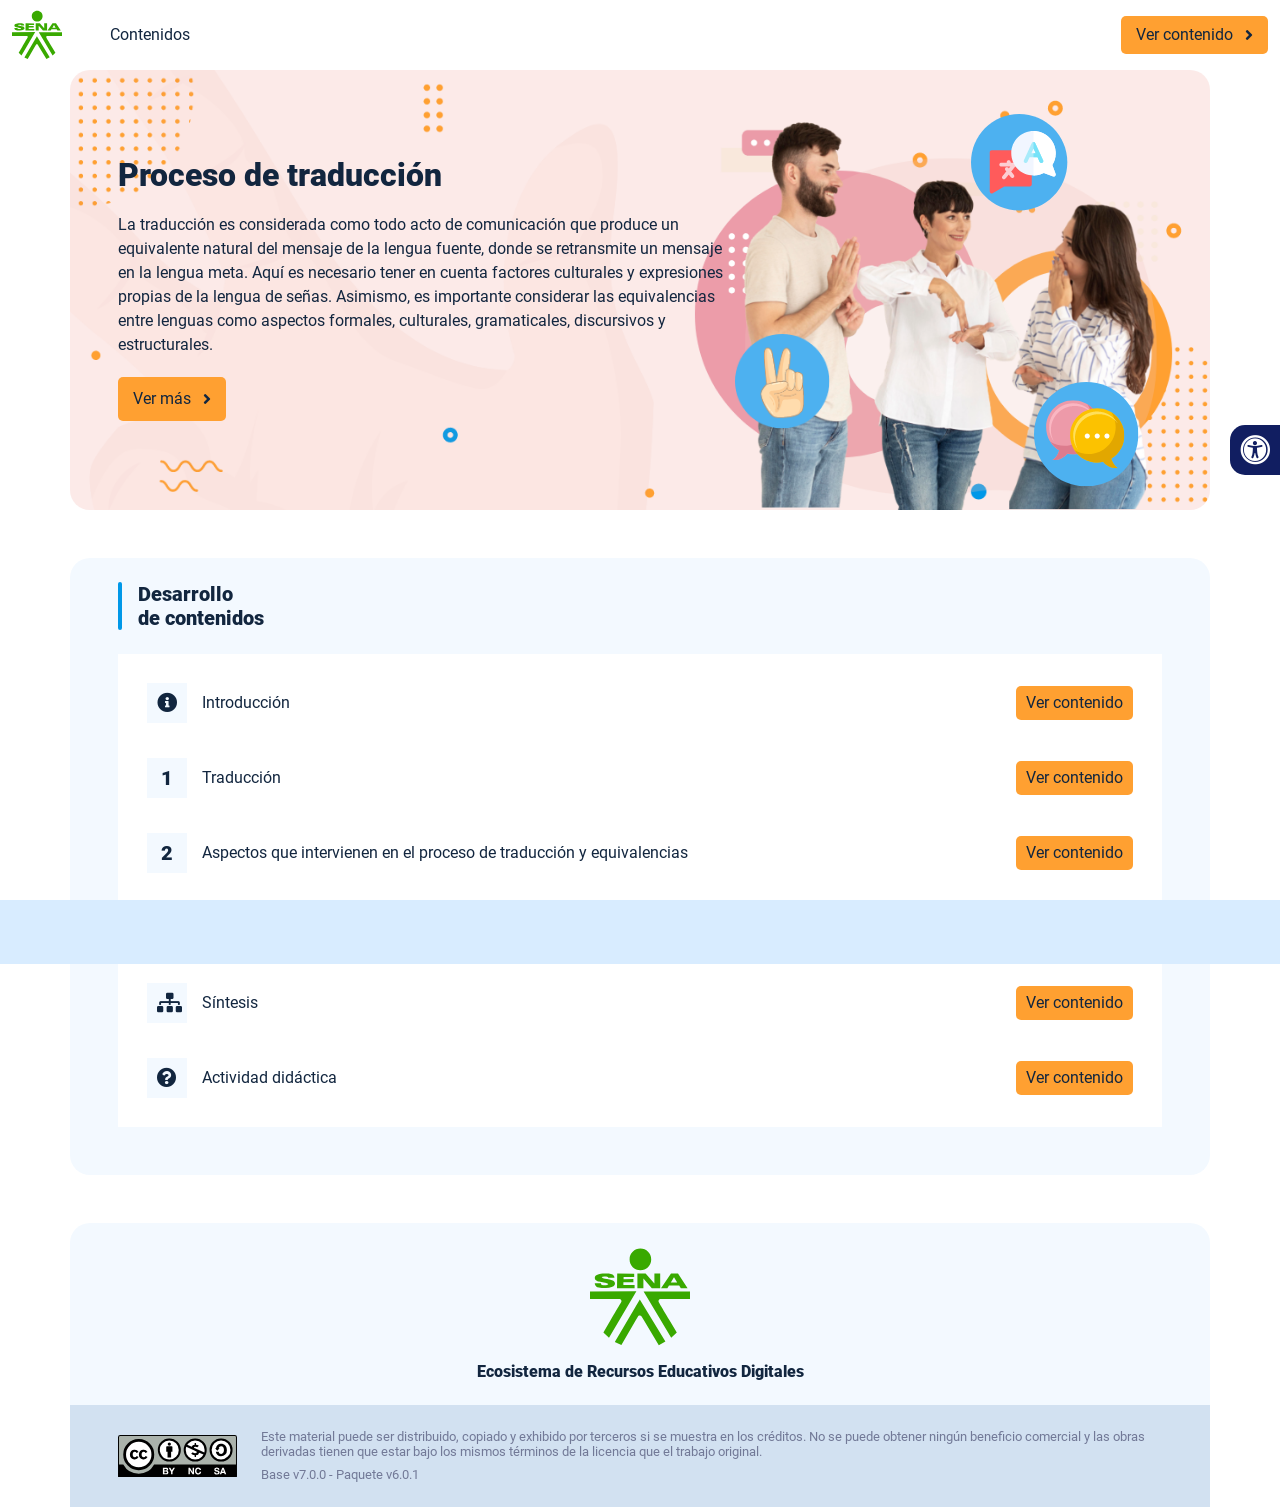
<file: index.html>
<!DOCTYPE html><html lang=""><head><meta charset="utf-8"><meta http-equiv="X-UA-Compatible" content="IE=edge"><meta name="viewport" content="width=device-width,initial-scale=1"><link rel="icon" href="favicon.ico"><title>Proceso de traducción</title><link href="css/chunk-0c047e41.3babef71.css" rel="prefetch"><link href="css/chunk-25b302c8.3babef71.css" rel="prefetch"><link href="css/chunk-26fc7596.3babef71.css" rel="prefetch"><link href="css/chunk-2d2747e2.3babef71.css" rel="prefetch"><link href="css/chunk-32334cb6.3babef71.css" rel="prefetch"><link href="css/chunk-3c57cd7b.3babef71.css" rel="prefetch"><link href="css/chunk-4f2d402a.3babef71.css" rel="prefetch"><link href="css/chunk-515a8379.a4e81518.css" rel="prefetch"><link href="css/chunk-59974754.3ca093ef.css" rel="prefetch"><link href="css/chunk-60cbc06b.d3a83979.css" rel="prefetch"><link href="css/chunk-6e1e538a.126808df.css" rel="prefetch"><link href="css/chunk-766a929b.9beda792.css" rel="prefetch"><link href="css/chunk-f2df7d2c.3babef71.css" rel="prefetch"><link href="css/comple.5dd3b8b6.css" rel="prefetch"><link href="css/creditos.d52c6dc6.css" rel="prefetch"><link href="css/glosario.de20001a.css" rel="prefetch"><link href="css/referencias.4f646764.css" rel="prefetch"><link href="js/actividad.32b1f53f.js" rel="prefetch"><link href="js/chunk-0206bfa0.23834d76.js" rel="prefetch"><link href="js/chunk-0c047e41.346dcdef.js" rel="prefetch"><link href="js/chunk-13a6037e.141cece7.js" rel="prefetch"><link href="js/chunk-18f95272.6679ff83.js" rel="prefetch"><link href="js/chunk-25b302c8.2c0b1ccf.js" rel="prefetch"><link href="js/chunk-26fc7596.b8585c4b.js" rel="prefetch"><link href="js/chunk-2c06842c.7d5c266b.js" rel="prefetch"><link href="js/chunk-2d0c5615.625de244.js" rel="prefetch"><link href="js/chunk-2d0e96ec.c56a4167.js" rel="prefetch"><link href="js/chunk-2d208d90.16c0fcea.js" rel="prefetch"><link href="js/chunk-2d21d0e2.62993821.js" rel="prefetch"><link href="js/chunk-2d22c123.93688b5d.js" rel="prefetch"><link href="js/chunk-2d2747e2.16e43c29.js" rel="prefetch"><link href="js/chunk-2e80bb9a.2809e191.js" rel="prefetch"><link href="js/chunk-319206de.cb1e7823.js" rel="prefetch"><link href="js/chunk-32334cb6.a3ac75bc.js" rel="prefetch"><link href="js/chunk-36769079.9a3e3df5.js" rel="prefetch"><link href="js/chunk-3c57cd7b.60d32933.js" rel="prefetch"><link href="js/chunk-4cdd78c0.00ecc3eb.js" rel="prefetch"><link href="js/chunk-4f2d402a.219043e3.js" rel="prefetch"><link href="js/chunk-515a8379.d844e075.js" rel="prefetch"><link href="js/chunk-53ccb27e.b39b8d46.js" rel="prefetch"><link href="js/chunk-55d286b8.243ae0d2.js" rel="prefetch"><link href="js/chunk-59974754.52dd4b1c.js" rel="prefetch"><link href="js/chunk-60cbc06b.ff34f7c2.js" rel="prefetch"><link href="js/chunk-659152b8.02f6d70b.js" rel="prefetch"><link href="js/chunk-6e1e538a.32fe5932.js" rel="prefetch"><link href="js/chunk-766a929b.42486e17.js" rel="prefetch"><link href="js/chunk-c796899c.dbc88330.js" rel="prefetch"><link href="js/chunk-e8a7823a.e78ac50f.js" rel="prefetch"><link href="js/chunk-f2df7d2c.57627739.js" rel="prefetch"><link href="js/chunk-fde47172.767880ef.js" rel="prefetch"><link href="js/comple.271b75cf.js" rel="prefetch"><link href="js/creditos.6c15de97.js" rel="prefetch"><link href="js/glosario.540f90f5.js" rel="prefetch"><link href="js/intro.927aa50d.js" rel="prefetch"><link href="js/referencias.f6087bfe.js" rel="prefetch"><link href="js/sintesis.be1e3340.js" rel="prefetch"><link href="js/tema1.883f6da3.js" rel="prefetch"><link href="js/tema2.ffe51efe.js" rel="prefetch"><link href="js/tema3.068e0986.js" rel="prefetch"><link href="css/app.d7397858.css" rel="preload" as="style"><link href="css/chunk-vendors.ec2eb9f8.css" rel="preload" as="style"><link href="js/app.b16d5526.js" rel="preload" as="script"><link href="js/chunk-vendors.04e66e48.js" rel="preload" as="script"><link href="css/chunk-vendors.ec2eb9f8.css" rel="stylesheet"><link href="css/app.d7397858.css" rel="stylesheet"></head><body><noscript><strong>We're sorry but Proceso de traducción doesn't work properly without JavaScript enabled. Please enable it to continue.</strong></noscript><div id="app"></div><script src="js/chunk-vendors.04e66e48.js"></script><script src="js/app.b16d5526.js"></script></body></html>
</file>
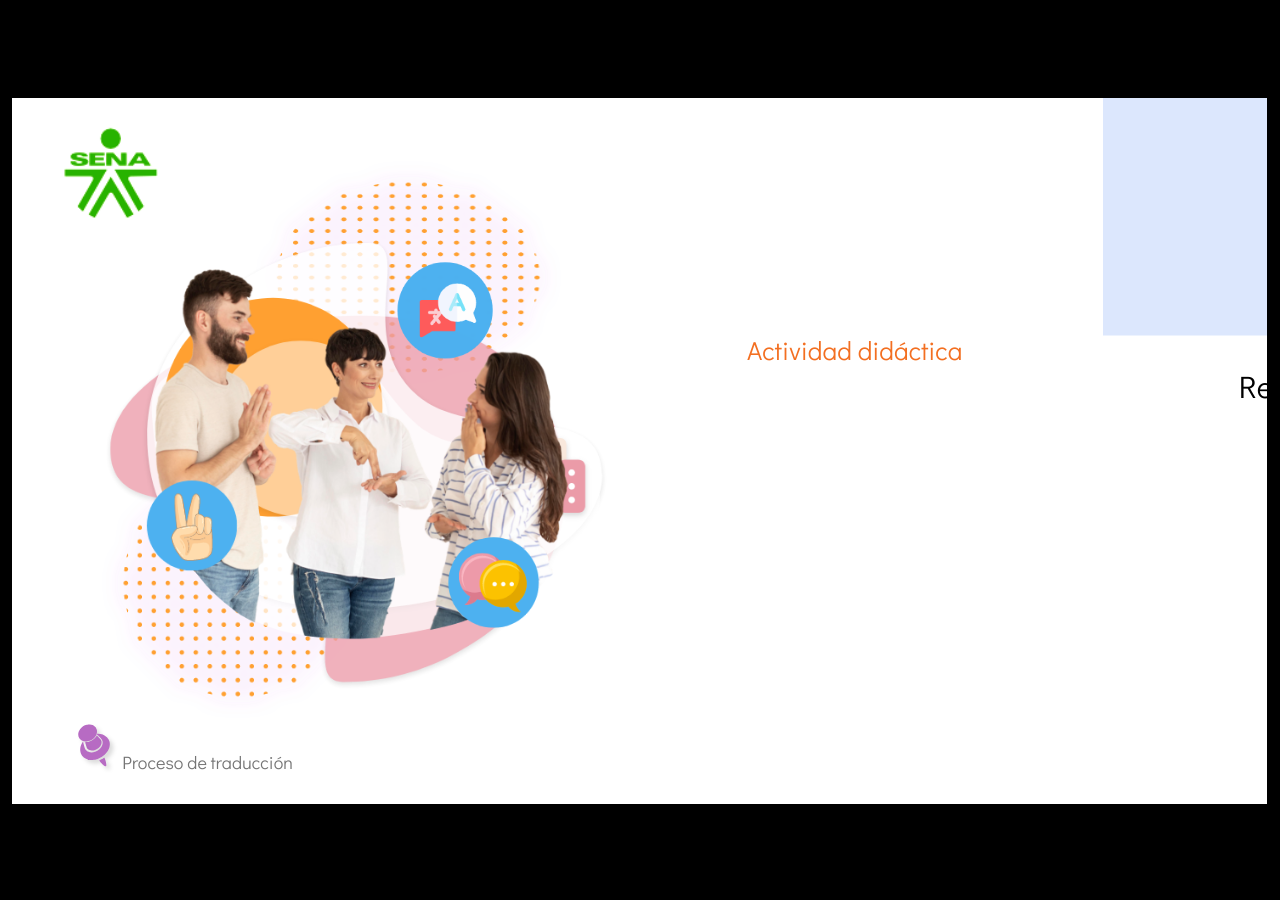
<file: actividades/actividad.html>
﻿<!doctype html>
<html lang="es">
<head>
  <meta charset="utf-8">
  <!-- Creado con Storyline 360 - http://www.articulate.com  -->
  <!-- version: 3.75.30269.0 -->
  <title>Actividad_did&#225;ctica</title>
  <meta http-equiv="x-ua-compatible" content="IE=edge"/>
  <meta name="viewport" content="width=device-width,initial-scale=1,user-scalable=no,shrink-to-fit=no,minimal-ui"/>
  <meta name="apple-mobile-web-app-capable" content="yes"/>
  <style>
    html, body { height: 100%; padding: 0; margin: 0 }
    #app { height: 100%; width: 100%; }
  </style>

  <script>
    window.DS = {};
    window.globals = {
      DATA_PATH_BASE: '',
      HAS_FRAME: true,
      HAS_SLIDE: true,

      lmsPresent: false,
      tinCanPresent: false,
      cmi5Present: false,
      aoSupport: false,
      scale: 'show all',
      captureRc: false,
      browserSize: 'optimal',
      bgColor: '#000000',
      features: 'AccessibleVideo,BackgroundAudio,ConnectionMessages,FullScreenToggle,InsertSvgPicture,LayerPresentAsDialog,MultipleQuizTracking,PlayerSpeedControl,StreamingVideo,UpdatedThemeEditor,UseAudioElement,VideoTranscripts',
      themeName: 'classic',
      preloaderColor: '#FFFFFF',
      suppressAnalytics: false,
      productChannel: 'stable',
      publishSource: 'storyline',
      aid: 'aid|5304b41d-7af7-4125-b8d1-83eb222823e2',
      cid: 'c4fbd6d9-007a-43e6-b0cf-cbdaecb38d78',
      playerVersion: '3.75.30269.0',
      publishTimestamp: '2023-05-30T18:38:16.3903980Z',
      maxIosVideoElements: 10,
      connectionSettings: { },

      
      parseParams: function(qs) {
        if (window.globals.parsedParams != null) {
          return window.globals.parsedParams;
        }
        qs = (qs || window.location.search.substr(1)).split('+').join(' ');
        var params = {},
            tokens,
            re = /[?&]?([^=]+)=([^&]*)/g;

        while (tokens = re.exec(qs)) {
          params[decodeURIComponent(tokens[1]).trim()] =
            decodeURIComponent(tokens[2]).trim();
        }
        window.globals.parsedParams = params;
        return params;
      }

    };
  </script>
  <script>
    var isIe11 = ('ActiveXObject' in window || window.MSBlobBuilder != null)
      && window.msCrypto != null && !window.ActiveXObject;
    if (isIe11) {
      window.globals.unsupportedBrowser = true;
      document.write(atob('[base64]'));
    }
  </script>
  
  <script>window.THREE = { };</script>
  
</head>
<body style="background: #000000" class="cs-HTML theme-classic">
  <!-- 360 -->
  <script>!function(){var e,i=/iPhone/i,o=/iPod/i,n=/iPad/i,t=/\biOS-universal(?:.+)Mac\b/i,r=/\bAndroid(?:.+)Mobile\b/i,a=/Android/i,d=/(?:SD4930UR|\bSilk(?:.+)Mobile\b)/i,p=/Silk/i,l=/Windows Phone/i,u=/\bWindows(?:.+)ARM\b/i,b=/BlackBerry/i,s=/BB10/i,c=/Opera Mini/i,f=/\b(CriOS|Chrome)(?:.+)Mobile/i,h=/Mobile(?:.+)Firefox\b/i,v=function(e){return void 0!==e&&"MacIntel"===e.platform&&"number"==typeof e.maxTouchPoints&&e.maxTouchPoints>1&&"undefined"==typeof MSStream};e=function(e){var m={userAgent:"",platform:"",maxTouchPoints:0};e||"undefined"==typeof navigator?"string"==typeof e?m.userAgent=e:e&&e.userAgent&&(m={userAgent:e.userAgent,platform:e.platform,maxTouchPoints:e.maxTouchPoints||0}):m={userAgent:navigator.userAgent,platform:navigator.platform,maxTouchPoints:navigator.maxTouchPoints||0};var g=m.userAgent,y=g.split("[FBAN");void 0!==y[1]&&(g=y[0]),void 0!==(y=g.split("Twitter"))[1]&&(g=y[0]);var A=function(e){return function(i){return i.test(e)}}(g),w={apple:{phone:A(i)&&!A(l),ipod:A(o),tablet:!A(i)&&(A(n)||v(m))&&!A(l),universal:A(t),device:(A(i)||A(o)||A(n)||A(t)||v(m))&&!A(l)},amazon:{phone:A(d),tablet:!A(d)&&A(p),device:A(d)||A(p)},android:{phone:!A(l)&&A(d)||!A(l)&&A(r),tablet:!A(l)&&!A(d)&&!A(r)&&(A(p)||A(a)),device:!A(l)&&(A(d)||A(p)||A(r)||A(a))||A(/\bokhttp\b/i)},windows:{phone:A(l),tablet:A(u),device:A(l)||A(u)},other:{blackberry:A(b),blackberry10:A(s),opera:A(c),firefox:A(h),chrome:A(f),device:A(b)||A(s)||A(c)||A(h)||A(f)},any:!1,phone:!1,tablet:!1};return w.any=w.apple.device||w.android.device||w.windows.device||w.other.device,w.phone=w.apple.phone||w.android.phone||w.windows.phone,w.tablet=w.apple.tablet||w.android.tablet||w.windows.tablet,w}(),"object"==typeof exports&&"undefined"!=typeof module?module.exports=e:"function"==typeof define&&define.amd?define((function(){return e})):this.isMobile=e}();
    window.isMobile.apple.tablet = window.isMobile.apple.tablet ||
      (navigator.platform === 'MacIntel' && navigator.maxTouchPoints > 1);
    window.isMobile.apple.device = window.isMobile.apple.device || window.isMobile.apple.tablet;
    window.isMobile.tablet = window.isMobile.tablet || window.isMobile.apple.tablet;
    window.isMobile.any = window.isMobile.any || window.isMobile.apple.tablet;
  </script>

  <div id="focus-sink" tabindex="-1"></div>

  <div id="preso"></div>
  <script>
    (function() {

      var classTypes = [ 'desktop', 'mobile', 'phone', 'tablet' ];

      var addDeviceClasses = function(prefix, testObj) {
        var curr, i;
        for (i = 0; i < classTypes.length; i++) {
          curr = classTypes[i];
          if (testObj[curr]) {
            document.body.classList.add(prefix + curr);
          }
        }
      };

      var params = window.globals.parseParams(),
          isDevicePreview = params.devicepreview === '1',
          isPhoneOverride = params.deviceType === 'phone' || (isDevicePreview && params.phone == '1'),
          isTabletOverride = (params.deviceType === 'tablet' || isDevicePreview) && !isPhoneOverride,
          isMobileOverride = isPhoneOverride || isTabletOverride;

      var deviceView = {
        desktop: !window.isMobile.any && !isMobileOverride,
        mobile: window.isMobile.any || isMobileOverride,
        phone: isPhoneOverride || (window.isMobile.phone && !isTabletOverride),
        tablet: isTabletOverride || window.isMobile.tablet
      };

      window.globals.deviceView = deviceView;
      window.isMobile.desktop = !window.isMobile.any;
      window.isMobile.mobile = window.isMobile.any;

      addDeviceClasses('view-', deviceView);

    })();
  </script>
  
  <script src='story_content/user.js' type=text/javascript></script>
  <div class="slide-loader"></div>

  <script>
    if (window.globals.deviceView.isMobile) { var doc = document, loader = doc.body.querySelector('.slide-loader'); [ 1, 2, 3 ].forEach(function(n) { var d = doc.createElement('div'); d.style.backgroundColor = window.globals.preloaderColor; d.classList.add('mobile-loader-dot'); d.classList.add('dot' + n); loader.appendChild(d); }); }
  </script>

  <div class="mobile-load-title-overlay" style="display: none">
    <div class="mobile-load-title">Actividad_did&#225;ctica</div>
  </div>

  <div class="mobile-chrome-warning"></div>

  
<style>
  .warn-connection-dialog {
    display: none;
    background: transparent;
    pointer-events: none;
    position: fixed;
    left: 0;
    top: 0;
    width: 100%;
    height: 100%;
    z-index: 999;
  }

  .warn-connection-content {
    border-radius: 4px;
    background: white;
    border: 1px solid #E7E7E7;
    color: #333333;
    box-shadow: 0 2px 4px rgba(0, 0, 0, 0.25);
    transition: all 150ms ease-out;
    position: absolute;
    white-space: nowrap;
  }

  .view-phone.is-landscape .warn-connection-content {
    left: 23px;
    bottom: 23px;
  }

  .view-tablet.is-landscape .warn-connection-content {
    left: 50%;
    top: 20px;
    transform: translateX(-50%);
  }

  .is-portrait .warn-connection-content {
    transform: translate(-50%, calc(-100% - 15px));
  }

  .warn-connection-content p {
    display: inline-block;
    margin: 0 8px 0 0;
    line-height: 33px;
    font-size: 11px;
  }

  .warn-connection-content svg {
    position: relative;
    vertical-align: middle;
    margin: 0 2px 2px 8px;
  }

  .view-desktop .warn-connection-content {
    left: 1.5em;
    bottom: 1.5em;
  }

  .view-desktop .warn-connection-content p {
    font-size: 1.1em;
  }

  .is-offline .warn-connection-dialog {
    display: block;
  }

  .is-offline .cs-panel * {
    pointer-events: none !important;
  }

  .is-offline .cs-panel {
    pointer-events: all !important;
  }

  .is-offline #nav-controls * {
    pointer-events: none !important;
  }

  .is-offline #nav-controls {
    pointer-events: all !important;
  }
</style>

<div class="warn-connection-dialog">
  <div class="warn-connection-content">
    <svg width="17" height="15" viewBox="0 0 17 15" xmlns="http://www.w3.org/2000/svg">
      <path fill="#8F0000" stroke="white" d="M16.07,12.98 L15.88,12.23 L9.51,1.21 C8.97,0.26,7.6,0.26,7.06,1.21 L0.69,12.23 C0.15,13.16,0.81,14.36,1.91,14.36 H14.65 C15.47,14.36,16.05,13.7,16.07,12.98 Z"/>
      <path fill="white" stroke="white" d="M8.58,5.5 C8.35,5.28,8.5,5.35,8.21,5.32 C8.09,5.35,7.97,5.49,7.96,5.67 C7.97,5.79,7.98,5.92,7.98,6.04 L7.98,6.04 C7.99,6.17,8,6.31,8.01,6.43 L8.01,6.44 C8.03,6.92,8.06,7.41,8.09,7.9 L8.09,7.9 C8.12,8.39,8.14,8.88,8.17,9.37 C8.17,9.39,8.18,9.42,8.2,9.44 C8.23,9.46,8.25,9.47,8.28,9.47 C8.31,9.47,8.34,9.46,8.35,9.44 C8.37,9.43,8.38,9.4,8.39,9.35 L8.39,9.34 C8.39,9.24,8.4,9.15,8.4,9.05 L8.4,9.05 C8.41,8.96,8.41,8.86,8.42,8.75 C8.43,8.44,8.45,8.12,8.47,7.81 L8.47,7.81 C8.49,7.49,8.51,7.18,8.53,6.87 C8.55,6.46,8.56,6.05,8.59,5.64 L8.6,5.62 C8.6,5.57,8.59,5.53,8.58,5.5 L8.21,5.32 Z"/>
      <circle fill="white" stroke="white" cx="8.3" cy="11.35" r="0.3"/>
    </svg>
    <p>You are offline. Trying to reconnect...</p>
  </div>
</div>

<script>
  (function() {
    window.DS.connection = {
      warningShown: false,
      assets: {},
      loadingAssetGroup: false,
      retryDelay: 500
    };

    // @TODO this is POC code and can be cleaned up a bit more if we move forward
    // with the feature



    // The `window.globals.features` variable must be set in `webpack.dev.config` when testing locally - it is not enough
    // to have it in the data - but it must be set there as well.
    var useConnectionMessages = window.AbortController != null &&
      window.location.protocol != 'file:' &&
      window.globals.features.indexOf('ConnectionMessages') != -1;

    window.DS.connection.useConnectionMessages = useConnectionMessages

    var assetCount = 0;
    var checkLoadedId;
    var connectionSettings = window.globals.connectionSettings;

    if (useConnectionMessages && connectionSettings != null) {
      var contentEl = document.querySelector('.warn-connection-content');
      var messageEl = contentEl.querySelector('p')

      if (connectionSettings.useDarkTheme) {
        contentEl.style.borderColor = '#BABBBA';
        contentEl.style.backgroundColor = '#282828';
        contentEl.style.color = '#FFFFFF';
      }

      if (connectionSettings.message != null) {
        messageEl.textContent = window.decodeURIComponent(connectionSettings.message);
      }
    }

    function checkAssetsReady() {
      for (var i in DS.connection.assets) {
        if (!DS.connection.assets[i].success) {
          return false;
        }
      }
      return true;
    }

    function stopAssetGroup() {
      if (!useConnectionMessages) { return; }

      assetCount = 0;

      DS.connection.oldAssetGroup = DS.connection.assets;
      DS.connection.assets = {};
      DS.connection.loadingAssetGroup = false;
      clearInterval(checkLoadedId);
    }

    function startAssetGroup() {
      if (!useConnectionMessages) { return; }
      var ticks = 0;
      clearInterval(checkLoadedId);
      checkLoadedId = setInterval(function() {
        var loaded = 0;
        if (assetCount === 0 && loaded === 0) {
          clearInterval(checkLoadedId);
          return;
        }

        for (var i in DS.connection.assets) {
          if (DS.connection.assets[i].success) {
            loaded++;
          }
        }

        if (assetCount === loaded && checkAssetsReady()) {
          for (var i in DS.connection.assets) {
            if (DS.connection.assets[i].action) {
              DS.connection.assets[i].action();
            }
          }
          hideWarning();
          stopAssetGroup();
        }
      }, 100)
    }

    function requiredAsset(url, action, retry, type) {
      if (!useConnectionMessages) { return; }
      if (DS.connection.assets[url]) { return; }

      DS.connection.assets[url] = {
        success: false, action: action, retry: retry, type: type
      };
      assetCount = Object.keys(DS.connection.assets).length;
      if (!DS.connection.loadingAssetGroup) {
        startAssetGroup();
      }
      DS.connection.loadingAssetGroup = true;
    }

    function assetLoaded(url) {
      if (!useConnectionMessages) { return; }
      if (DS.connection.assets[url]) {
        DS.connection.assets[url].success = true;
      }
    }

    function assetFailed(url) {
      if (!useConnectionMessages) { return; }
      if (!DS.connection.assets[url]) {
        if (/\.js$/.test(url)) {
          setTimeout(function() {
            if (DS.connection.lastSlideLoaded != null) {
              DS.connection.lastSlideLoaded();
            }
          }, DS.connection.retryDelay);
        }
        return;
      }
      if (!DS.connection.warningShown) { showWarning(); }
      if (DS.connection.assets[url].retry) {
        setTimeout(function() {
          if (!DS.connection.assets[url].success) {
            DS.connection.assets[url].retry()
          }
        }, DS.connection.retryDelay);
      }
    }

    function hideWarning() {
      document.body.classList.remove('is-offline');
      DS.connection.warningShown = false;
    }
    DS.connection.hideWarning = hideWarning

    function showWarning(btn) {
      document.body.classList.add('is-offline')
      DS.connection.warningShown = true;
      updateWarningPosition();
    }

    function updateWarningPosition() {
      if (!DS.connection.warningShown) {
        return;
      }

      var isPortrait = document.body.classList.contains('is-portrait');
      var warningEl = document.querySelector('.warn-connection-content');

      if (isPortrait) {
        var slide = document.querySelector('.primary-slide');
        var slideRect = slide.getBoundingClientRect();

        warningEl.style.top = `${slideRect.top}px`
        warningEl.style.left = `${slideRect.left + slideRect.width / 2}px`
      } else {
        warningEl.style.top = null;
        warningEl.style.left = null;
      }

      window.requestAnimationFrame(updateWarningPosition);
    }

    // these will all be noops if the feature flag isn't set in
    // the data and `window.globals.features`
    DS.connection.requiredAsset = requiredAsset;
    DS.connection.assetLoaded = assetLoaded;
    DS.connection.assetFailed = assetFailed;
    DS.connection.stopAssetGroup = stopAssetGroup;
    DS.connection.startAssetGroup = startAssetGroup;
  })();
</script>


  <script>
    
    if (window.autoSpider && window.vInterfaceObject) {
      document.querySelector('.mobile-load-title-overlay').style.display = 'none';
    }
  </script>

  

  <link rel="stylesheet" href="html5/data/css/output.min.css" data-noprefix/>
</body>
<script src="html5/lib/scripts/bootstrapper.min.js"></script>
</html>
</file>
<file: css/chunk-0c047e41.3babef71.css>
.actividad[data-v-22adfd6b]{background-color:#f2f2f2}.horizontal-scroll__wrapper[data-v-22adfd6b]{overflow:hidden}.horizontal-scroll[data-v-22adfd6b]{display:flex;transition:transform .5s ease-in-out;align-items:center;flex-wrap:nowrap}.horizontal-scroll[data-v-22adfd6b]:not(.row){width:100%}.horizontal-scroll--item-fw[data-v-22adfd6b]>div{flex-grow:0;flex-shrink:0;width:100%;margin:0!important}
</file>
<file: css/chunk-25b302c8.3babef71.css>
.actividad[data-v-22adfd6b]{background-color:#f2f2f2}.horizontal-scroll__wrapper[data-v-22adfd6b]{overflow:hidden}.horizontal-scroll[data-v-22adfd6b]{display:flex;transition:transform .5s ease-in-out;align-items:center;flex-wrap:nowrap}.horizontal-scroll[data-v-22adfd6b]:not(.row){width:100%}.horizontal-scroll--item-fw[data-v-22adfd6b]>div{flex-grow:0;flex-shrink:0;width:100%;margin:0!important}
</file>
<file: css/chunk-26fc7596.3babef71.css>
.actividad[data-v-22adfd6b]{background-color:#f2f2f2}.horizontal-scroll__wrapper[data-v-22adfd6b]{overflow:hidden}.horizontal-scroll[data-v-22adfd6b]{display:flex;transition:transform .5s ease-in-out;align-items:center;flex-wrap:nowrap}.horizontal-scroll[data-v-22adfd6b]:not(.row){width:100%}.horizontal-scroll--item-fw[data-v-22adfd6b]>div{flex-grow:0;flex-shrink:0;width:100%;margin:0!important}
</file>
<file: css/chunk-2d2747e2.3babef71.css>
.actividad[data-v-22adfd6b]{background-color:#f2f2f2}.horizontal-scroll__wrapper[data-v-22adfd6b]{overflow:hidden}.horizontal-scroll[data-v-22adfd6b]{display:flex;transition:transform .5s ease-in-out;align-items:center;flex-wrap:nowrap}.horizontal-scroll[data-v-22adfd6b]:not(.row){width:100%}.horizontal-scroll--item-fw[data-v-22adfd6b]>div{flex-grow:0;flex-shrink:0;width:100%;margin:0!important}
</file>
<file: css/chunk-32334cb6.3babef71.css>
.actividad[data-v-22adfd6b]{background-color:#f2f2f2}.horizontal-scroll__wrapper[data-v-22adfd6b]{overflow:hidden}.horizontal-scroll[data-v-22adfd6b]{display:flex;transition:transform .5s ease-in-out;align-items:center;flex-wrap:nowrap}.horizontal-scroll[data-v-22adfd6b]:not(.row){width:100%}.horizontal-scroll--item-fw[data-v-22adfd6b]>div{flex-grow:0;flex-shrink:0;width:100%;margin:0!important}
</file>
<file: css/chunk-3c57cd7b.3babef71.css>
.actividad[data-v-22adfd6b]{background-color:#f2f2f2}.horizontal-scroll__wrapper[data-v-22adfd6b]{overflow:hidden}.horizontal-scroll[data-v-22adfd6b]{display:flex;transition:transform .5s ease-in-out;align-items:center;flex-wrap:nowrap}.horizontal-scroll[data-v-22adfd6b]:not(.row){width:100%}.horizontal-scroll--item-fw[data-v-22adfd6b]>div{flex-grow:0;flex-shrink:0;width:100%;margin:0!important}
</file>
<file: css/chunk-4f2d402a.3babef71.css>
.actividad[data-v-22adfd6b]{background-color:#f2f2f2}.horizontal-scroll__wrapper[data-v-22adfd6b]{overflow:hidden}.horizontal-scroll[data-v-22adfd6b]{display:flex;transition:transform .5s ease-in-out;align-items:center;flex-wrap:nowrap}.horizontal-scroll[data-v-22adfd6b]:not(.row){width:100%}.horizontal-scroll--item-fw[data-v-22adfd6b]>div{flex-grow:0;flex-shrink:0;width:100%;margin:0!important}
</file>
<file: css/chunk-515a8379.a4e81518.css>
.actividad{background-color:#f2f2f2}.banner-interno{position:relative}.banner-interno__fondo{position:absolute;top:0;bottom:-50px;left:0;right:0;background-color:#ed9aa9;background-size:cover;background-position:50%}.banner-interno__titulo{display:flex;align-items:center}.banner-interno__titulo__icono{display:block;width:32px;height:32px;border-radius:50%;background-color:#12263f;position:relative}.banner-interno__titulo__icono i{color:#ed9aa9;position:absolute;left:50%;top:50%;transform:translate(-50%,-50%)}.banner-interno__titulo h1,.banner-interno__titulo h2,.banner-interno__titulo h3,.banner-interno__titulo h4,.banner-interno__titulo h5,.banner-interno__titulo h6{color:#12263f;line-height:1.1em}
</file>
<file: css/chunk-59974754.3ca093ef.css>
.actividad{background-color:#f2f2f2}.aside-menu{position:fixed;top:70px;min-height:calc(100vh - 70px);max-height:calc(100vh - 70px);background-color:#f3f9ff;transition:flex .5s ease-in-out,width .5s ease-in-out;overflow-x:hidden;z-index:100001;width:300px}.aside-menu__black-background{position:fixed;inset:0;top:70px;background:rgba(0,0,0,.8);cursor:pointer}.aside-menu a{color:#111e61}.aside-menu__content{width:300px;display:flex;flex-direction:column;justify-content:space-between;min-height:calc(100vh - 70px);max-height:calc(100vh - 70px);border-right:1px solid #d8ecff;position:absolute;background:#fff}@media (max-height:800px){.aside-menu__content{min-height:800px;max-height:800px;overflow-y:auto}}.aside-menu__header{padding:10px;text-align:center;background-color:#d8ecff}.aside-menu__header h4{margin:0}.aside-menu__menu{overflow-y:auto;flex-grow:1;list-style:none;padding-left:0;margin-bottom:0}.aside-menu__menu__item--active .aside-menu__menu__item__lnk,.aside-menu__menu__item--active .aside-menu__sec-menu__item__lnk{background-color:#d8ecff;font-weight:700}.aside-menu__menu__item--sub-menu:hover,.aside-menu__menu__item:hover,.aside-menu__sec-menu__item:hover{background-color:#d8ecff}.aside-menu__menu__item--sub-menu{padding-left:10px}.aside-menu__menu__item--sub-menu--active .aside-menu__menu__item__lnk,.aside-menu__menu__item--sub-menu--active .aside-menu__sec-menu__item__lnk{background-color:#d8ecff;font-weight:700;position:relative}.aside-menu__menu__item--sub-menu--active .aside-menu__menu__item__lnk:before,.aside-menu__menu__item--sub-menu--active .aside-menu__sec-menu__item__lnk:before{content:"";display:block;position:absolute;left:0;bottom:0;top:0;width:4px;border-radius:2px;background-color:#0098e8}.aside-menu__menu__item__lnk,.aside-menu__sec-menu__item__lnk{display:flex;align-items:center;padding:10px 15px;line-height:1.1em}.aside-menu__menu__item__lnk i,.aside-menu__menu__item__lnk span,.aside-menu__sec-menu__item__lnk i,.aside-menu__sec-menu__item__lnk span{margin-right:10px}.aside-menu__menu__item__lnk i:last-child,.aside-menu__menu__item__lnk span:last-child,.aside-menu__sec-menu__item__lnk i:last-child,.aside-menu__sec-menu__item__lnk span:last-child{margin-right:0}.aside-menu__sec-menu{background-color:#d8ecff;padding:10px 0;flex-shrink:0;margin-bottom:0}.aside-menu__sec-menu__item{padding:10px 15px}.aside-menu__sec-menu__item__lnk{padding:0;border-radius:1em}.aside-menu__sec-menu__item__lnk i{display:block;width:2em;height:2em;padding:.5em 0;text-align:center;background-color:#fff;border-radius:50%}.aside-menu__sec-menu__item__lnk:hover{background-color:#fff}@media (max-width:576px){.aside-menu__sec-menu{padding-bottom:110px}}.main-menu-enter-active{-webkit-animation:main-menu-open-animation .3s;animation:main-menu-open-animation .3s}.main-menu-enter-active .aside-menu__black-background{-webkit-animation:main-menu-background-animation .3s;animation:main-menu-background-animation .3s}.main-menu-leave-active{animation:main-menu-open-animation .3s reverse}.main-menu-leave-active .aside-menu__black-background{animation:main-menu-background-animation .3s reverse}@-webkit-keyframes main-menu-open-animation{0%{width:0}to{width:300px}}@keyframes main-menu-open-animation{0%{width:0}to{width:300px}}@-webkit-keyframes main-menu-background-animation{0%{opacity:0}to{opacity:1}}@keyframes main-menu-background-animation{0%{opacity:0}to{opacity:1}}
</file>
<file: css/chunk-60cbc06b.d3a83979.css>
.actividad[data-v-7e5a4120]{background-color:#f2f2f2}.header[data-v-7e5a4120]{position:sticky;top:0;padding-top:10px;padding-bottom:10px;background-color:#fff;z-index:10010;line-height:1.1em}.header__logo[data-v-7e5a4120]{width:50px}@media (max-width:576px){.header__componente-formativo[data-v-7e5a4120]{font-size:.8em}}.header__menu[data-v-7e5a4120]{cursor:pointer}.header__menu span[data-v-7e5a4120]{font-size:.7em;display:block;line-height:1em;text-align:center;color:#111e61}.header__menu__btn[data-v-7e5a4120]{width:30px;height:30px;position:relative;margin-bottom:4px}.header__menu__btn .line-1[data-v-7e5a4120],.header__menu__btn .line-2[data-v-7e5a4120],.header__menu__btn .line-3[data-v-7e5a4120]{height:4px;width:30px;background-color:#111e61;transform-origin:center center;position:absolute;left:0;border-radius:2px}.header__menu__btn .line-1[data-v-7e5a4120]{top:4px;-webkit-animation:line-1-inactive-data-v-7e5a4120 .5s ease-in-out forwards;animation:line-1-inactive-data-v-7e5a4120 .5s ease-in-out forwards}.header__menu__btn .line-2[data-v-7e5a4120]{top:13px;-webkit-animation:line-2-inactive-data-v-7e5a4120 .5s ease-in-out forwards;animation:line-2-inactive-data-v-7e5a4120 .5s ease-in-out forwards}.header__menu__btn .line-3[data-v-7e5a4120]{top:22px;-webkit-animation:line-3-inactive-data-v-7e5a4120 .5s ease-in-out forwards;animation:line-3-inactive-data-v-7e5a4120 .5s ease-in-out forwards}.header__menu__btn[data-v-7e5a4120]:hover{cursor:pointer}.header__menu__btn--open .line-1[data-v-7e5a4120]{-webkit-animation:line-1-active-data-v-7e5a4120 .5s ease-in-out forwards;animation:line-1-active-data-v-7e5a4120 .5s ease-in-out forwards}.header__menu__btn--open .line-2[data-v-7e5a4120]{-webkit-animation:line-2-active-data-v-7e5a4120 .5s ease-in-out forwards;animation:line-2-active-data-v-7e5a4120 .5s ease-in-out forwards}.header__menu__btn--open .line-3[data-v-7e5a4120]{-webkit-animation:line-3-active-data-v-7e5a4120 .5s ease-in-out forwards;animation:line-3-active-data-v-7e5a4120 .5s ease-in-out forwards}@-webkit-keyframes line-1-active-data-v-7e5a4120{0%{transform:translate(0) rotate(0)}50%{transform:translateY(9px) rotate(0)}to{transform:translateY(9px) rotate(45deg)}}@keyframes line-1-active-data-v-7e5a4120{0%{transform:translate(0) rotate(0)}50%{transform:translateY(9px) rotate(0)}to{transform:translateY(9px) rotate(45deg)}}@-webkit-keyframes line-2-active-data-v-7e5a4120{0%{transform:scale(1)}to{transform:scale(0)}}@keyframes line-2-active-data-v-7e5a4120{0%{transform:scale(1)}to{transform:scale(0)}}@-webkit-keyframes line-3-active-data-v-7e5a4120{0%{transform:translate(0) rotate(0)}50%{transform:translateY(-9px) rotate(0)}to{transform:translateY(-9px) rotate(-45deg)}}@keyframes line-3-active-data-v-7e5a4120{0%{transform:translate(0) rotate(0)}50%{transform:translateY(-9px) rotate(0)}to{transform:translateY(-9px) rotate(-45deg)}}@-webkit-keyframes line-1-inactive-data-v-7e5a4120{0%{transform:translateY(9px) rotate(45deg)}50%{transform:translateY(9px) rotate(0)}to{transform:translate(0) rotate(0)}}@keyframes line-1-inactive-data-v-7e5a4120{0%{transform:translateY(9px) rotate(45deg)}50%{transform:translateY(9px) rotate(0)}to{transform:translate(0) rotate(0)}}@-webkit-keyframes line-2-inactive-data-v-7e5a4120{0%{transform:scale(0)}to{transform:scale(1)}}@keyframes line-2-inactive-data-v-7e5a4120{0%{transform:scale(0)}to{transform:scale(1)}}@-webkit-keyframes line-3-inactive-data-v-7e5a4120{0%{transform:translateY(-9px) rotate(-45deg)}50%{transform:translateY(-9px) rotate(0)}to{transform:translate(0) rotate(0)}}@keyframes line-3-inactive-data-v-7e5a4120{0%{transform:translateY(-9px) rotate(-45deg)}50%{transform:translateY(-9px) rotate(0)}to{transform:translate(0) rotate(0)}}
</file>
<file: css/chunk-6e1e538a.126808df.css>
.actividad[data-v-4f6b7c58]{background-color:#f2f2f2}.accesibilidad[data-v-4f6b7c58]{position:fixed;right:0;top:50vh;height:50px;background-color:#111e61;border-top-left-radius:15px;border-bottom-left-radius:15px;transform:translateY(-50%) translateX(100%) translateX(-50px);overflow:hidden;transition:transform .3s ease-in-out,height .3s ease-in-out}.accesibilidad[data-v-4f6b7c58]:hover{transform:translateY(-50%) translateX(0);height:12.75rem}.accesibilidad [data-v-4f6b7c58]{color:#fff}.accesibilidad__menu__content .accesibilidad__menu__item[data-v-4f6b7c58]{cursor:pointer}.accesibilidad__menu__content .accesibilidad__menu__item[data-v-4f6b7c58]:hover{background-color:#273685}.accesibilidad__menu__content .accesibilidad__menu__item[data-v-4f6b7c58]:last-child{border:none}.accesibilidad__menu__item[data-v-4f6b7c58]{display:flex;align-items:center;padding:10px;border-bottom:1px solid #273685;line-height:1em;-webkit-user-select:none;-moz-user-select:none;-ms-user-select:none;user-select:none}.accesibilidad__menu i[data-v-4f6b7c58]{font-size:30px;font-style:normal;margin-right:10px;line-height:1em}.accesibilidad__menu img[data-v-4f6b7c58]{width:30px;margin-right:10px}
</file>
<file: css/chunk-766a929b.9beda792.css>
.actividad{background-color:#f2f2f2}.barra-avance{display:flex;align-items:center;justify-content:space-between;position:fixed;bottom:0;left:0;width:100%;padding:10px;background-color:#d8ecff;transition:transform .5s ease-in-out;z-index:100000}.barra-avance__barra{margin:0 20px;flex:1;position:relative;max-width:800px}.barra-avance__barra--amarilla,.barra-avance__barra--blanca{height:4px}.barra-avance__barra--amarilla:after,.barra-avance__barra--amarilla:before,.barra-avance__barra--blanca:after,.barra-avance__barra--blanca:before{content:"";display:block;width:10px;height:10px;border-radius:50%;position:absolute;top:50%}.barra-avance__barra--amarilla:before,.barra-avance__barra--blanca:before{left:0;transform:translate(-50%,-50%)}.barra-avance__barra--amarilla:after,.barra-avance__barra--blanca:after{right:0;transform:translate(50%,-50%)}.barra-avance__barra--blanca,.barra-avance__barra--blanca:after,.barra-avance__barra--blanca:before{background-color:#fff}.barra-avance__barra--amarilla{position:absolute;width:100%;top:0;background-color:#ffa031}.barra-avance__barra--amarilla:after,.barra-avance__barra--amarilla:before{background-color:#ffa031}.barra-avance__boton--regresar{background-color:#b0c0d2}.barra-avance__boton--regresar span{color:#111e61!important}.barra-avance__boton--disable{opacity:0;pointer-events:none}.barra-avance--open{transform:translateY(0)}.barra-avance--close{transform:translateY(100%)}
</file>
<file: css/chunk-f2df7d2c.3babef71.css>
.actividad[data-v-22adfd6b]{background-color:#f2f2f2}.horizontal-scroll__wrapper[data-v-22adfd6b]{overflow:hidden}.horizontal-scroll[data-v-22adfd6b]{display:flex;transition:transform .5s ease-in-out;align-items:center;flex-wrap:nowrap}.horizontal-scroll[data-v-22adfd6b]:not(.row){width:100%}.horizontal-scroll--item-fw[data-v-22adfd6b]>div{flex-grow:0;flex-shrink:0;width:100%;margin:0!important}
</file>
<file: css/comple.5dd3b8b6.css>
.banner-interno{position:relative}.banner-interno__fondo{position:absolute;top:0;bottom:-50px;left:0;right:0;background-color:#ed9aa9;background-size:cover;background-position:50%}.banner-interno__titulo{display:flex;align-items:center}.banner-interno__titulo__icono{display:block;width:32px;height:32px;border-radius:50%;background-color:#12263f;position:relative}.banner-interno__titulo__icono i{color:#ed9aa9;position:absolute;left:50%;top:50%;transform:translate(-50%,-50%)}.banner-interno__titulo h1,.banner-interno__titulo h2,.banner-interno__titulo h3,.banner-interno__titulo h4,.banner-interno__titulo h5,.banner-interno__titulo h6{color:#12263f;line-height:1.1em}.actividad{background-color:#f2f2f2}.complementario__enlaces{display:flex;justify-content:center;flex-wrap:wrap}.complementario__enlaces a{margin:0 5px}.complementario__btn{font-size:1.5em;line-height:1em}table{width:calc(100% - 1px);min-width:800px}table thead{background-color:#d8ecff}table thead th{border-color:#d8ecff}table td,table th{padding:25px 20px;text-align:center}
</file>
<file: css/creditos.d52c6dc6.css>
.banner-interno{position:relative}.banner-interno__fondo{position:absolute;top:0;bottom:-50px;left:0;right:0;background-color:#ed9aa9;background-size:cover;background-position:50%}.banner-interno__titulo{display:flex;align-items:center}.banner-interno__titulo__icono{display:block;width:32px;height:32px;border-radius:50%;background-color:#12263f;position:relative}.banner-interno__titulo__icono i{color:#ed9aa9;position:absolute;left:50%;top:50%;transform:translate(-50%,-50%)}.banner-interno__titulo h1,.banner-interno__titulo h2,.banner-interno__titulo h3,.banner-interno__titulo h4,.banner-interno__titulo h5,.banner-interno__titulo h6{color:#12263f;line-height:1.1em}.actividad{background-color:#f2f2f2}.creditos-vista .tarjeta.credito{background-color:#d2e1f1}.creditos{color:#727997;overflow-x:auto}.creditos__item{min-width:490px}.creditos p{line-height:1.3em;margin-bottom:0;color:#727997}.creditos__titulo{font-weight:700;background-color:#d2e1f1;padding:5px 10px;border-top-radius:5px;border-top-left-radius:5px;border-top-right-radius:5px}.creditos table td,.creditos table th{border-color:#d2e1f1}
</file>
<file: css/glosario.de20001a.css>
.banner-interno{position:relative}.banner-interno__fondo{position:absolute;top:0;bottom:-50px;left:0;right:0;background-color:#ed9aa9;background-size:cover;background-position:50%}.banner-interno__titulo{display:flex;align-items:center}.banner-interno__titulo__icono{display:block;width:32px;height:32px;border-radius:50%;background-color:#12263f;position:relative}.banner-interno__titulo__icono i{color:#ed9aa9;position:absolute;left:50%;top:50%;transform:translate(-50%,-50%)}.banner-interno__titulo h1,.banner-interno__titulo h2,.banner-interno__titulo h3,.banner-interno__titulo h4,.banner-interno__titulo h5,.banner-interno__titulo h6{color:#12263f;line-height:1.1em}.actividad{background-color:#f2f2f2}.glosario__letra-item{display:flex}.glosario__letra-item__texto{padding-top:5px}.glosario__letra-item__letra__icono{width:32px;height:32px;position:relative;line-height:1em;border-radius:50%;background-color:#d2e1f1}.glosario__letra-item__letra__icono span{position:absolute;left:50%;top:50%;transform:translate(-50%,-50%);font-size:1.1em;font-weight:900}
</file>
<file: css/referencias.4f646764.css>
.banner-interno{position:relative}.banner-interno__fondo{position:absolute;top:0;bottom:-50px;left:0;right:0;background-color:#ed9aa9;background-size:cover;background-position:50%}.banner-interno__titulo{display:flex;align-items:center}.banner-interno__titulo__icono{display:block;width:32px;height:32px;border-radius:50%;background-color:#12263f;position:relative}.banner-interno__titulo__icono i{color:#ed9aa9;position:absolute;left:50%;top:50%;transform:translate(-50%,-50%)}.banner-interno__titulo h1,.banner-interno__titulo h2,.banner-interno__titulo h3,.banner-interno__titulo h4,.banner-interno__titulo h5,.banner-interno__titulo h6{color:#12263f;line-height:1.1em}.actividad{background-color:#f2f2f2}.referencias__item:last-child hr{display:none}.referencias__item a{color:#2196f3;text-decoration:underline;overflow-wrap:break-word}
</file>
<file: css/app.d7397858.css>
*,:after,:before{box-sizing:inherit}html{height:100%;line-height:1.15;box-sizing:border-box;-webkit-font-smoothing:antialiased;-moz-osx-font-smoothing:grayscale;-webkit-text-size-adjust:100%;-ms-text-size-adjust:100%;text-rendering:optimizeLegibility}a,abbr,acronym,address,applet,article,aside,audio,b,big,blockquote,body,canvas,caption,center,cite,code,dd,del,details,dfn,div,dl,dt,em,embed,fieldset,figcaption,figure,footer,form,h1,h2,h3,h4,h5,h6,header,hgroup,html,i,iframe,img,ins,kbd,label,legend,li,mark,menu,nav,object,ol,output,p,pre,q,ruby,s,samp,section,small,span,strike,strong,sub,summary,sup,table,tbody,td,tfoot,th,thead,time,tr,tt,u,ul,var,video{margin:0;padding:0;border:0;outline:0;background:transparent;vertical-align:baseline}article,aside,details,figcaption,figure,footer,header,main,menu,nav,section,summary{display:block}[hidden],template{display:none}hr{box-sizing:content-box;height:0;border-bottom:1px solid #e8e8e8;border-left:0;border-right:0;border-top:0;margin:1.5em 0;overflow:visible}[hidden]{display:none}a{font-family:Roboto,sans-serif;font-size:1em;font-weight:400;text-decoration:none;color:#12263f;background-color:transparent;transition:all .15s ease-in-out;-webkit-text-decoration-skip:objects}a:active,a:hover{outline-width:0}a:active,a:focus,a:hover{color:#000}[type=button],[type=reset],[type=submit],button{-webkit-appearance:none;-moz-appearance:none;appearance:none;cursor:pointer;display:inline-block;vertical-align:middle;border:0;border-radius:5px;color:#12263f;background-color:#ffa031;font-family:Roboto,sans-serif;font-weight:400;font-size:1em;-webkit-font-smoothing:antialiased;line-height:1em;white-space:nowrap;text-decoration:none;text-transform:none;padding:.75em 1.5em;margin:0;-webkit-user-select:none;-moz-user-select:none;-ms-user-select:none;user-select:none;overflow:visible;transition:background-color .15s ease-in-out}[type=button]:focus,[type=button]:hover,[type=reset]:focus,[type=reset]:hover,[type=submit]:focus,[type=submit]:hover,button:focus,button:hover{background-color:#ffa031;color:#12263f}[type=button]:disabled,[type=reset]:disabled,[type=submit]:disabled,button:disabled{cursor:not-allowed;opacity:.5}[type=button]:disabled:hover,[type=reset]:disabled:hover,[type=submit]:disabled:hover,button:disabled:hover{background-color:#ffa031}input,select,textarea{margin:0;display:block;font-family:Roboto,sans-serif;font-size:16px}input{overflow:visible}[type=color],[type=date],[type=datetime-local],[type=datetime],[type=email],[type=month],[type=number],[type=password],[type=search],[type=tel],[type=text],[type=time],[type=url],[type=week],input:not([type]),select,select[multiple],textarea{background-color:#fff;border:1px solid #e8e8e8;border-radius:5px;box-shadow:inset 0 1px 3px rgba(0,0,0,.06);box-sizing:inherit;margin-bottom:.75em;padding:.5em;transition:border-color .15s ease-in-out;width:100%}[type=color]:hover,[type=date]:hover,[type=datetime-local]:hover,[type=datetime]:hover,[type=email]:hover,[type=month]:hover,[type=number]:hover,[type=password]:hover,[type=search]:hover,[type=tel]:hover,[type=text]:hover,[type=time]:hover,[type=url]:hover,[type=week]:hover,input:not([type]):hover,select:hover,select[multiple]:hover,textarea:hover{border-color:shade(#e8e8e8,20%)}[type=color]:focus,[type=date]:focus,[type=datetime-local]:focus,[type=datetime]:focus,[type=email]:focus,[type=month]:focus,[type=number]:focus,[type=password]:focus,[type=search]:focus,[type=tel]:focus,[type=text]:focus,[type=time]:focus,[type=url]:focus,[type=week]:focus,input:not([type]):focus,select:focus,select[multiple]:focus,textarea:focus{border-color:#0098e8;box-shadow:inset 0 1px 3px rgba(0,0,0,.06),0 0 5px rgba(233,132,151,.7);outline:none}[type=color]:disabled,[type=date]:disabled,[type=datetime-local]:disabled,[type=datetime]:disabled,[type=email]:disabled,[type=month]:disabled,[type=number]:disabled,[type=password]:disabled,[type=search]:disabled,[type=tel]:disabled,[type=text]:disabled,[type=time]:disabled,[type=url]:disabled,[type=week]:disabled,input:not([type]):disabled,select:disabled,select[multiple]:disabled,textarea:disabled{background-color:shade(#fff,5%);cursor:not-allowed}[type=color]:disabled:hover,[type=date]:disabled:hover,[type=datetime-local]:disabled:hover,[type=datetime]:disabled:hover,[type=email]:disabled:hover,[type=month]:disabled:hover,[type=number]:disabled:hover,[type=password]:disabled:hover,[type=search]:disabled:hover,[type=tel]:disabled:hover,[type=text]:disabled:hover,[type=time]:disabled:hover,[type=url]:disabled:hover,[type=week]:disabled:hover,input:not([type]):disabled:hover,select:disabled:hover,select[multiple]:disabled:hover,textarea:disabled:hover{border:1px solid #e8e8e8}select{text-transform:none;max-width:100%;border-radius:5px}::-webkit-file-upload-button{background-color:#ffa031;border:none;cursor:pointer;color:#12263f;border-radius:5px;padding:.75em 1.5em}::-webkit-file-upload-button:hover{background-color:#ffa031}optgroup{font-weight:700}fieldset{border:1px solid #e8e8e8;background-color:transparent;padding:1.5em;-webkit-margin-start:0;-webkit-margin-end:0;-webkit-padding-before:1.5em;-webkit-padding-start:1.5em;-webkit-padding-end:1.5em;-webkit-padding-after:1.5em}legend{box-sizing:border-box;color:inherit;display:table;max-width:100%;padding:0;white-space:normal;font-weight:600;-webkit-padding-start:0;-webkit-padding-end:0}label,legend{margin-bottom:.375em}label{display:block;font-size:1em;font-family:Roboto,sans-serif;font-weight:900}textarea{overflow:auto;resize:vertical}[type=checkbox],[type=radio]{box-sizing:border-box;padding:0;display:inline;margin-right:.375em}[type=number]::-webkit-inner-spin-button,[type=number]::-webkit-outer-spin-button{height:auto}[type=search]{-webkit-appearance:textfield;outline-offset:-2px}[type=search]::-webkit-search-cancel-button,[type=search]::-webkit-search-decoration{-webkit-appearance:none;-moz-appearance:none}::-moz-placeholder{color:#999}:-ms-input-placeholder{color:#999}::placeholder{color:#999}::-webkit-file-upload-button{-webkit-appearance:button;-moz-appearance:button;font:inherit}[type=file]{margin-bottom:.75em;width:100%}[type=button],[type=reset],[type=submit],button{-webkit-appearance:button}[type=button]::-moz-focus-inner,[type=reset]::-moz-focus-inner,[type=submit]::-moz-focus-inner,button::-moz-focus-inner{border-style:none;padding:0}[type=button]:-moz-focusring,[type=reset]:-moz-focusring,[type=submit]:-moz-focusring,button:-moz-focusring{outline:1px dotted ButtonText}progress{vertical-align:baseline}ol,ul{list-style:none;margin-bottom:1em}dt{font-weight:700}figure,img,picture,svg{margin:0;width:100%;max-width:100%}figcaption{display:block;background-color:#e8e8e8;padding:.75em 1.5em;font-size:.8em;font-weight:700}img,svg{display:block;border-style:none}svg:not(:root){overflow:hidden}audio,canvas,progress,video{display:inline-block}audio:not([controls]){display:none;height:0}template{display:none}table{border-collapse:collapse;border-spacing:0;table-layout:fixed;width:100%}td,th,tr{vertical-align:middle}td,th{border:1px solid #e8e8e8;padding:.75em}th{font-size:.875em;line-height:1.2}td{line-height:1.5}body{font-size:16px;font-weight:400;line-height:1.5}body,h1,h2,h3,h4,h5,h6{color:#12263f;font-family:Roboto,sans-serif}h1,h2,h3,h4,h5,h6{font-weight:900;line-height:1.2;margin:0 0 .75em}h1{font-size:2em}h2{font-size:1.5em}h3{font-size:1.25em}h4{font-size:1.125em}h5{font-size:1em}h6{font-size:.875em}p{font-family:Roboto,sans-serif;font-size:1em;font-weight:400;line-height:1.5;color:#12263f;margin-bottom:1em}b,strong{font-weight:700}dfn,em,i{font-style:italic}br{line-height:2em}u{text-decoration:underline}code,kbd,pre,samp{color:#727997;font-family:Lucida Console,Courier New,monospace;font-size:1em}sub,sup{font-size:75%;line-height:0;position:relative;vertical-align:baseline}sub{bottom:-.25em}sup{top:-.5em}small{font-size:80%}mark{background-color:#ffeb3b;color:#000}abbr[title]{border-bottom:none;text-decoration:underline;-webkit-text-decoration:underline dotted;text-decoration:underline dotted}blockquote,q{quotes:none}::selection{background:#2196f3!important;color:#fff!important;text-shadow:none}::-moz-selection{background:#2196f3!important;color:#fff!important;text-shadow:none}img::selection{background:transparent}img::-moz-selection{background:transparent}body{-webkit-tap-highlight-color:#2196F3!important}details,menu{display:block}summary{display:list-item}@media print{*,:after,:before,:first-letter,:first-line{background:transparent!important;color:#000!important;box-shadow:none!important;text-shadow:none!important}a,a:visited{text-decoration:underline}a[href]:after{content:" (" attr(href) ")"}a abbr[title]:after{content:" (" attr(title) ")"}a[href^="#"]:after,a[href^="javascript:"]:after{content:""}blockquote,pre{border:1px solid #999;page-break-inside:avoid}thead{display:table-header-group}img,tr{page-break-inside:avoid}img{max-width:100%!important}h2,h3,p{orphans:3;widows:3}h2,h3{page-break-after:avoid}}[data-aos][data-aos][data-aos-duration="50"],body[data-aos-duration="50"] [data-aos]{transition-duration:50ms}[data-aos][data-aos][data-aos-delay="50"],body[data-aos-delay="50"] [data-aos]{transition-delay:0s}[data-aos][data-aos][data-aos-delay="50"].aos-animate,body[data-aos-delay="50"] [data-aos].aos-animate{transition-delay:50ms}[data-aos][data-aos][data-aos-duration="100"],body[data-aos-duration="100"] [data-aos]{transition-duration:.1s}[data-aos][data-aos][data-aos-delay="100"],body[data-aos-delay="100"] [data-aos]{transition-delay:0s}[data-aos][data-aos][data-aos-delay="100"].aos-animate,body[data-aos-delay="100"] [data-aos].aos-animate{transition-delay:.1s}[data-aos][data-aos][data-aos-duration="150"],body[data-aos-duration="150"] [data-aos]{transition-duration:.15s}[data-aos][data-aos][data-aos-delay="150"],body[data-aos-delay="150"] [data-aos]{transition-delay:0s}[data-aos][data-aos][data-aos-delay="150"].aos-animate,body[data-aos-delay="150"] [data-aos].aos-animate{transition-delay:.15s}[data-aos][data-aos][data-aos-duration="200"],body[data-aos-duration="200"] [data-aos]{transition-duration:.2s}[data-aos][data-aos][data-aos-delay="200"],body[data-aos-delay="200"] [data-aos]{transition-delay:0s}[data-aos][data-aos][data-aos-delay="200"].aos-animate,body[data-aos-delay="200"] [data-aos].aos-animate{transition-delay:.2s}[data-aos][data-aos][data-aos-duration="250"],body[data-aos-duration="250"] [data-aos]{transition-duration:.25s}[data-aos][data-aos][data-aos-delay="250"],body[data-aos-delay="250"] [data-aos]{transition-delay:0s}[data-aos][data-aos][data-aos-delay="250"].aos-animate,body[data-aos-delay="250"] [data-aos].aos-animate{transition-delay:.25s}[data-aos][data-aos][data-aos-duration="300"],body[data-aos-duration="300"] [data-aos]{transition-duration:.3s}[data-aos][data-aos][data-aos-delay="300"],body[data-aos-delay="300"] [data-aos]{transition-delay:0s}[data-aos][data-aos][data-aos-delay="300"].aos-animate,body[data-aos-delay="300"] [data-aos].aos-animate{transition-delay:.3s}[data-aos][data-aos][data-aos-duration="350"],body[data-aos-duration="350"] [data-aos]{transition-duration:.35s}[data-aos][data-aos][data-aos-delay="350"],body[data-aos-delay="350"] [data-aos]{transition-delay:0s}[data-aos][data-aos][data-aos-delay="350"].aos-animate,body[data-aos-delay="350"] [data-aos].aos-animate{transition-delay:.35s}[data-aos][data-aos][data-aos-duration="400"],body[data-aos-duration="400"] [data-aos]{transition-duration:.4s}[data-aos][data-aos][data-aos-delay="400"],body[data-aos-delay="400"] [data-aos]{transition-delay:0s}[data-aos][data-aos][data-aos-delay="400"].aos-animate,body[data-aos-delay="400"] [data-aos].aos-animate{transition-delay:.4s}[data-aos][data-aos][data-aos-duration="450"],body[data-aos-duration="450"] [data-aos]{transition-duration:.45s}[data-aos][data-aos][data-aos-delay="450"],body[data-aos-delay="450"] [data-aos]{transition-delay:0s}[data-aos][data-aos][data-aos-delay="450"].aos-animate,body[data-aos-delay="450"] [data-aos].aos-animate{transition-delay:.45s}[data-aos][data-aos][data-aos-duration="500"],body[data-aos-duration="500"] [data-aos]{transition-duration:.5s}[data-aos][data-aos][data-aos-delay="500"],body[data-aos-delay="500"] [data-aos]{transition-delay:0s}[data-aos][data-aos][data-aos-delay="500"].aos-animate,body[data-aos-delay="500"] [data-aos].aos-animate{transition-delay:.5s}[data-aos][data-aos][data-aos-duration="550"],body[data-aos-duration="550"] [data-aos]{transition-duration:.55s}[data-aos][data-aos][data-aos-delay="550"],body[data-aos-delay="550"] [data-aos]{transition-delay:0s}[data-aos][data-aos][data-aos-delay="550"].aos-animate,body[data-aos-delay="550"] [data-aos].aos-animate{transition-delay:.55s}[data-aos][data-aos][data-aos-duration="600"],body[data-aos-duration="600"] [data-aos]{transition-duration:.6s}[data-aos][data-aos][data-aos-delay="600"],body[data-aos-delay="600"] [data-aos]{transition-delay:0s}[data-aos][data-aos][data-aos-delay="600"].aos-animate,body[data-aos-delay="600"] [data-aos].aos-animate{transition-delay:.6s}[data-aos][data-aos][data-aos-duration="650"],body[data-aos-duration="650"] [data-aos]{transition-duration:.65s}[data-aos][data-aos][data-aos-delay="650"],body[data-aos-delay="650"] [data-aos]{transition-delay:0s}[data-aos][data-aos][data-aos-delay="650"].aos-animate,body[data-aos-delay="650"] [data-aos].aos-animate{transition-delay:.65s}[data-aos][data-aos][data-aos-duration="700"],body[data-aos-duration="700"] [data-aos]{transition-duration:.7s}[data-aos][data-aos][data-aos-delay="700"],body[data-aos-delay="700"] [data-aos]{transition-delay:0s}[data-aos][data-aos][data-aos-delay="700"].aos-animate,body[data-aos-delay="700"] [data-aos].aos-animate{transition-delay:.7s}[data-aos][data-aos][data-aos-duration="750"],body[data-aos-duration="750"] [data-aos]{transition-duration:.75s}[data-aos][data-aos][data-aos-delay="750"],body[data-aos-delay="750"] [data-aos]{transition-delay:0s}[data-aos][data-aos][data-aos-delay="750"].aos-animate,body[data-aos-delay="750"] [data-aos].aos-animate{transition-delay:.75s}[data-aos][data-aos][data-aos-duration="800"],body[data-aos-duration="800"] [data-aos]{transition-duration:.8s}[data-aos][data-aos][data-aos-delay="800"],body[data-aos-delay="800"] [data-aos]{transition-delay:0s}[data-aos][data-aos][data-aos-delay="800"].aos-animate,body[data-aos-delay="800"] [data-aos].aos-animate{transition-delay:.8s}[data-aos][data-aos][data-aos-duration="850"],body[data-aos-duration="850"] [data-aos]{transition-duration:.85s}[data-aos][data-aos][data-aos-delay="850"],body[data-aos-delay="850"] [data-aos]{transition-delay:0s}[data-aos][data-aos][data-aos-delay="850"].aos-animate,body[data-aos-delay="850"] [data-aos].aos-animate{transition-delay:.85s}[data-aos][data-aos][data-aos-duration="900"],body[data-aos-duration="900"] [data-aos]{transition-duration:.9s}[data-aos][data-aos][data-aos-delay="900"],body[data-aos-delay="900"] [data-aos]{transition-delay:0s}[data-aos][data-aos][data-aos-delay="900"].aos-animate,body[data-aos-delay="900"] [data-aos].aos-animate{transition-delay:.9s}[data-aos][data-aos][data-aos-duration="950"],body[data-aos-duration="950"] [data-aos]{transition-duration:.95s}[data-aos][data-aos][data-aos-delay="950"],body[data-aos-delay="950"] [data-aos]{transition-delay:0s}[data-aos][data-aos][data-aos-delay="950"].aos-animate,body[data-aos-delay="950"] [data-aos].aos-animate{transition-delay:.95s}[data-aos][data-aos][data-aos-duration="1000"],body[data-aos-duration="1000"] [data-aos]{transition-duration:1s}[data-aos][data-aos][data-aos-delay="1000"],body[data-aos-delay="1000"] [data-aos]{transition-delay:0s}[data-aos][data-aos][data-aos-delay="1000"].aos-animate,body[data-aos-delay="1000"] [data-aos].aos-animate{transition-delay:1s}[data-aos][data-aos][data-aos-duration="1050"],body[data-aos-duration="1050"] [data-aos]{transition-duration:1.05s}[data-aos][data-aos][data-aos-delay="1050"],body[data-aos-delay="1050"] [data-aos]{transition-delay:0s}[data-aos][data-aos][data-aos-delay="1050"].aos-animate,body[data-aos-delay="1050"] [data-aos].aos-animate{transition-delay:1.05s}[data-aos][data-aos][data-aos-duration="1100"],body[data-aos-duration="1100"] [data-aos]{transition-duration:1.1s}[data-aos][data-aos][data-aos-delay="1100"],body[data-aos-delay="1100"] [data-aos]{transition-delay:0s}[data-aos][data-aos][data-aos-delay="1100"].aos-animate,body[data-aos-delay="1100"] [data-aos].aos-animate{transition-delay:1.1s}[data-aos][data-aos][data-aos-duration="1150"],body[data-aos-duration="1150"] [data-aos]{transition-duration:1.15s}[data-aos][data-aos][data-aos-delay="1150"],body[data-aos-delay="1150"] [data-aos]{transition-delay:0s}[data-aos][data-aos][data-aos-delay="1150"].aos-animate,body[data-aos-delay="1150"] [data-aos].aos-animate{transition-delay:1.15s}[data-aos][data-aos][data-aos-duration="1200"],body[data-aos-duration="1200"] [data-aos]{transition-duration:1.2s}[data-aos][data-aos][data-aos-delay="1200"],body[data-aos-delay="1200"] [data-aos]{transition-delay:0s}[data-aos][data-aos][data-aos-delay="1200"].aos-animate,body[data-aos-delay="1200"] [data-aos].aos-animate{transition-delay:1.2s}[data-aos][data-aos][data-aos-duration="1250"],body[data-aos-duration="1250"] [data-aos]{transition-duration:1.25s}[data-aos][data-aos][data-aos-delay="1250"],body[data-aos-delay="1250"] [data-aos]{transition-delay:0s}[data-aos][data-aos][data-aos-delay="1250"].aos-animate,body[data-aos-delay="1250"] [data-aos].aos-animate{transition-delay:1.25s}[data-aos][data-aos][data-aos-duration="1300"],body[data-aos-duration="1300"] [data-aos]{transition-duration:1.3s}[data-aos][data-aos][data-aos-delay="1300"],body[data-aos-delay="1300"] [data-aos]{transition-delay:0s}[data-aos][data-aos][data-aos-delay="1300"].aos-animate,body[data-aos-delay="1300"] [data-aos].aos-animate{transition-delay:1.3s}[data-aos][data-aos][data-aos-duration="1350"],body[data-aos-duration="1350"] [data-aos]{transition-duration:1.35s}[data-aos][data-aos][data-aos-delay="1350"],body[data-aos-delay="1350"] [data-aos]{transition-delay:0s}[data-aos][data-aos][data-aos-delay="1350"].aos-animate,body[data-aos-delay="1350"] [data-aos].aos-animate{transition-delay:1.35s}[data-aos][data-aos][data-aos-duration="1400"],body[data-aos-duration="1400"] [data-aos]{transition-duration:1.4s}[data-aos][data-aos][data-aos-delay="1400"],body[data-aos-delay="1400"] [data-aos]{transition-delay:0s}[data-aos][data-aos][data-aos-delay="1400"].aos-animate,body[data-aos-delay="1400"] [data-aos].aos-animate{transition-delay:1.4s}[data-aos][data-aos][data-aos-duration="1450"],body[data-aos-duration="1450"] [data-aos]{transition-duration:1.45s}[data-aos][data-aos][data-aos-delay="1450"],body[data-aos-delay="1450"] [data-aos]{transition-delay:0s}[data-aos][data-aos][data-aos-delay="1450"].aos-animate,body[data-aos-delay="1450"] [data-aos].aos-animate{transition-delay:1.45s}[data-aos][data-aos][data-aos-duration="1500"],body[data-aos-duration="1500"] [data-aos]{transition-duration:1.5s}[data-aos][data-aos][data-aos-delay="1500"],body[data-aos-delay="1500"] [data-aos]{transition-delay:0s}[data-aos][data-aos][data-aos-delay="1500"].aos-animate,body[data-aos-delay="1500"] [data-aos].aos-animate{transition-delay:1.5s}[data-aos][data-aos][data-aos-duration="1550"],body[data-aos-duration="1550"] [data-aos]{transition-duration:1.55s}[data-aos][data-aos][data-aos-delay="1550"],body[data-aos-delay="1550"] [data-aos]{transition-delay:0s}[data-aos][data-aos][data-aos-delay="1550"].aos-animate,body[data-aos-delay="1550"] [data-aos].aos-animate{transition-delay:1.55s}[data-aos][data-aos][data-aos-duration="1600"],body[data-aos-duration="1600"] [data-aos]{transition-duration:1.6s}[data-aos][data-aos][data-aos-delay="1600"],body[data-aos-delay="1600"] [data-aos]{transition-delay:0s}[data-aos][data-aos][data-aos-delay="1600"].aos-animate,body[data-aos-delay="1600"] [data-aos].aos-animate{transition-delay:1.6s}[data-aos][data-aos][data-aos-duration="1650"],body[data-aos-duration="1650"] [data-aos]{transition-duration:1.65s}[data-aos][data-aos][data-aos-delay="1650"],body[data-aos-delay="1650"] [data-aos]{transition-delay:0s}[data-aos][data-aos][data-aos-delay="1650"].aos-animate,body[data-aos-delay="1650"] [data-aos].aos-animate{transition-delay:1.65s}[data-aos][data-aos][data-aos-duration="1700"],body[data-aos-duration="1700"] [data-aos]{transition-duration:1.7s}[data-aos][data-aos][data-aos-delay="1700"],body[data-aos-delay="1700"] [data-aos]{transition-delay:0s}[data-aos][data-aos][data-aos-delay="1700"].aos-animate,body[data-aos-delay="1700"] [data-aos].aos-animate{transition-delay:1.7s}[data-aos][data-aos][data-aos-duration="1750"],body[data-aos-duration="1750"] [data-aos]{transition-duration:1.75s}[data-aos][data-aos][data-aos-delay="1750"],body[data-aos-delay="1750"] [data-aos]{transition-delay:0s}[data-aos][data-aos][data-aos-delay="1750"].aos-animate,body[data-aos-delay="1750"] [data-aos].aos-animate{transition-delay:1.75s}[data-aos][data-aos][data-aos-duration="1800"],body[data-aos-duration="1800"] [data-aos]{transition-duration:1.8s}[data-aos][data-aos][data-aos-delay="1800"],body[data-aos-delay="1800"] [data-aos]{transition-delay:0s}[data-aos][data-aos][data-aos-delay="1800"].aos-animate,body[data-aos-delay="1800"] [data-aos].aos-animate{transition-delay:1.8s}[data-aos][data-aos][data-aos-duration="1850"],body[data-aos-duration="1850"] [data-aos]{transition-duration:1.85s}[data-aos][data-aos][data-aos-delay="1850"],body[data-aos-delay="1850"] [data-aos]{transition-delay:0s}[data-aos][data-aos][data-aos-delay="1850"].aos-animate,body[data-aos-delay="1850"] [data-aos].aos-animate{transition-delay:1.85s}[data-aos][data-aos][data-aos-duration="1900"],body[data-aos-duration="1900"] [data-aos]{transition-duration:1.9s}[data-aos][data-aos][data-aos-delay="1900"],body[data-aos-delay="1900"] [data-aos]{transition-delay:0s}[data-aos][data-aos][data-aos-delay="1900"].aos-animate,body[data-aos-delay="1900"] [data-aos].aos-animate{transition-delay:1.9s}[data-aos][data-aos][data-aos-duration="1950"],body[data-aos-duration="1950"] [data-aos]{transition-duration:1.95s}[data-aos][data-aos][data-aos-delay="1950"],body[data-aos-delay="1950"] [data-aos]{transition-delay:0s}[data-aos][data-aos][data-aos-delay="1950"].aos-animate,body[data-aos-delay="1950"] [data-aos].aos-animate{transition-delay:1.95s}[data-aos][data-aos][data-aos-duration="2000"],body[data-aos-duration="2000"] [data-aos]{transition-duration:2s}[data-aos][data-aos][data-aos-delay="2000"],body[data-aos-delay="2000"] [data-aos]{transition-delay:0s}[data-aos][data-aos][data-aos-delay="2000"].aos-animate,body[data-aos-delay="2000"] [data-aos].aos-animate{transition-delay:2s}[data-aos][data-aos][data-aos-duration="2050"],body[data-aos-duration="2050"] [data-aos]{transition-duration:2.05s}[data-aos][data-aos][data-aos-delay="2050"],body[data-aos-delay="2050"] [data-aos]{transition-delay:0s}[data-aos][data-aos][data-aos-delay="2050"].aos-animate,body[data-aos-delay="2050"] [data-aos].aos-animate{transition-delay:2.05s}[data-aos][data-aos][data-aos-duration="2100"],body[data-aos-duration="2100"] [data-aos]{transition-duration:2.1s}[data-aos][data-aos][data-aos-delay="2100"],body[data-aos-delay="2100"] [data-aos]{transition-delay:0s}[data-aos][data-aos][data-aos-delay="2100"].aos-animate,body[data-aos-delay="2100"] [data-aos].aos-animate{transition-delay:2.1s}[data-aos][data-aos][data-aos-duration="2150"],body[data-aos-duration="2150"] [data-aos]{transition-duration:2.15s}[data-aos][data-aos][data-aos-delay="2150"],body[data-aos-delay="2150"] [data-aos]{transition-delay:0s}[data-aos][data-aos][data-aos-delay="2150"].aos-animate,body[data-aos-delay="2150"] [data-aos].aos-animate{transition-delay:2.15s}[data-aos][data-aos][data-aos-duration="2200"],body[data-aos-duration="2200"] [data-aos]{transition-duration:2.2s}[data-aos][data-aos][data-aos-delay="2200"],body[data-aos-delay="2200"] [data-aos]{transition-delay:0s}[data-aos][data-aos][data-aos-delay="2200"].aos-animate,body[data-aos-delay="2200"] [data-aos].aos-animate{transition-delay:2.2s}[data-aos][data-aos][data-aos-duration="2250"],body[data-aos-duration="2250"] [data-aos]{transition-duration:2.25s}[data-aos][data-aos][data-aos-delay="2250"],body[data-aos-delay="2250"] [data-aos]{transition-delay:0s}[data-aos][data-aos][data-aos-delay="2250"].aos-animate,body[data-aos-delay="2250"] [data-aos].aos-animate{transition-delay:2.25s}[data-aos][data-aos][data-aos-duration="2300"],body[data-aos-duration="2300"] [data-aos]{transition-duration:2.3s}[data-aos][data-aos][data-aos-delay="2300"],body[data-aos-delay="2300"] [data-aos]{transition-delay:0s}[data-aos][data-aos][data-aos-delay="2300"].aos-animate,body[data-aos-delay="2300"] [data-aos].aos-animate{transition-delay:2.3s}[data-aos][data-aos][data-aos-duration="2350"],body[data-aos-duration="2350"] [data-aos]{transition-duration:2.35s}[data-aos][data-aos][data-aos-delay="2350"],body[data-aos-delay="2350"] [data-aos]{transition-delay:0s}[data-aos][data-aos][data-aos-delay="2350"].aos-animate,body[data-aos-delay="2350"] [data-aos].aos-animate{transition-delay:2.35s}[data-aos][data-aos][data-aos-duration="2400"],body[data-aos-duration="2400"] [data-aos]{transition-duration:2.4s}[data-aos][data-aos][data-aos-delay="2400"],body[data-aos-delay="2400"] [data-aos]{transition-delay:0s}[data-aos][data-aos][data-aos-delay="2400"].aos-animate,body[data-aos-delay="2400"] [data-aos].aos-animate{transition-delay:2.4s}[data-aos][data-aos][data-aos-duration="2450"],body[data-aos-duration="2450"] [data-aos]{transition-duration:2.45s}[data-aos][data-aos][data-aos-delay="2450"],body[data-aos-delay="2450"] [data-aos]{transition-delay:0s}[data-aos][data-aos][data-aos-delay="2450"].aos-animate,body[data-aos-delay="2450"] [data-aos].aos-animate{transition-delay:2.45s}[data-aos][data-aos][data-aos-duration="2500"],body[data-aos-duration="2500"] [data-aos]{transition-duration:2.5s}[data-aos][data-aos][data-aos-delay="2500"],body[data-aos-delay="2500"] [data-aos]{transition-delay:0s}[data-aos][data-aos][data-aos-delay="2500"].aos-animate,body[data-aos-delay="2500"] [data-aos].aos-animate{transition-delay:2.5s}[data-aos][data-aos][data-aos-duration="2550"],body[data-aos-duration="2550"] [data-aos]{transition-duration:2.55s}[data-aos][data-aos][data-aos-delay="2550"],body[data-aos-delay="2550"] [data-aos]{transition-delay:0s}[data-aos][data-aos][data-aos-delay="2550"].aos-animate,body[data-aos-delay="2550"] [data-aos].aos-animate{transition-delay:2.55s}[data-aos][data-aos][data-aos-duration="2600"],body[data-aos-duration="2600"] [data-aos]{transition-duration:2.6s}[data-aos][data-aos][data-aos-delay="2600"],body[data-aos-delay="2600"] [data-aos]{transition-delay:0s}[data-aos][data-aos][data-aos-delay="2600"].aos-animate,body[data-aos-delay="2600"] [data-aos].aos-animate{transition-delay:2.6s}[data-aos][data-aos][data-aos-duration="2650"],body[data-aos-duration="2650"] [data-aos]{transition-duration:2.65s}[data-aos][data-aos][data-aos-delay="2650"],body[data-aos-delay="2650"] [data-aos]{transition-delay:0s}[data-aos][data-aos][data-aos-delay="2650"].aos-animate,body[data-aos-delay="2650"] [data-aos].aos-animate{transition-delay:2.65s}[data-aos][data-aos][data-aos-duration="2700"],body[data-aos-duration="2700"] [data-aos]{transition-duration:2.7s}[data-aos][data-aos][data-aos-delay="2700"],body[data-aos-delay="2700"] [data-aos]{transition-delay:0s}[data-aos][data-aos][data-aos-delay="2700"].aos-animate,body[data-aos-delay="2700"] [data-aos].aos-animate{transition-delay:2.7s}[data-aos][data-aos][data-aos-duration="2750"],body[data-aos-duration="2750"] [data-aos]{transition-duration:2.75s}[data-aos][data-aos][data-aos-delay="2750"],body[data-aos-delay="2750"] [data-aos]{transition-delay:0s}[data-aos][data-aos][data-aos-delay="2750"].aos-animate,body[data-aos-delay="2750"] [data-aos].aos-animate{transition-delay:2.75s}[data-aos][data-aos][data-aos-duration="2800"],body[data-aos-duration="2800"] [data-aos]{transition-duration:2.8s}[data-aos][data-aos][data-aos-delay="2800"],body[data-aos-delay="2800"] [data-aos]{transition-delay:0s}[data-aos][data-aos][data-aos-delay="2800"].aos-animate,body[data-aos-delay="2800"] [data-aos].aos-animate{transition-delay:2.8s}[data-aos][data-aos][data-aos-duration="2850"],body[data-aos-duration="2850"] [data-aos]{transition-duration:2.85s}[data-aos][data-aos][data-aos-delay="2850"],body[data-aos-delay="2850"] [data-aos]{transition-delay:0s}[data-aos][data-aos][data-aos-delay="2850"].aos-animate,body[data-aos-delay="2850"] [data-aos].aos-animate{transition-delay:2.85s}[data-aos][data-aos][data-aos-duration="2900"],body[data-aos-duration="2900"] [data-aos]{transition-duration:2.9s}[data-aos][data-aos][data-aos-delay="2900"],body[data-aos-delay="2900"] [data-aos]{transition-delay:0s}[data-aos][data-aos][data-aos-delay="2900"].aos-animate,body[data-aos-delay="2900"] [data-aos].aos-animate{transition-delay:2.9s}[data-aos][data-aos][data-aos-duration="2950"],body[data-aos-duration="2950"] [data-aos]{transition-duration:2.95s}[data-aos][data-aos][data-aos-delay="2950"],body[data-aos-delay="2950"] [data-aos]{transition-delay:0s}[data-aos][data-aos][data-aos-delay="2950"].aos-animate,body[data-aos-delay="2950"] [data-aos].aos-animate{transition-delay:2.95s}[data-aos][data-aos][data-aos-duration="3000"],body[data-aos-duration="3000"] [data-aos]{transition-duration:3s}[data-aos][data-aos][data-aos-delay="3000"],body[data-aos-delay="3000"] [data-aos]{transition-delay:0s}[data-aos][data-aos][data-aos-delay="3000"].aos-animate,body[data-aos-delay="3000"] [data-aos].aos-animate{transition-delay:3s}[data-aos]{pointer-events:none}[data-aos].aos-animate{pointer-events:auto}[data-aos][data-aos][data-aos-easing=linear],body[data-aos-easing=linear] [data-aos]{transition-timing-function:cubic-bezier(.25,.25,.75,.75)}[data-aos][data-aos][data-aos-easing=ease],body[data-aos-easing=ease] [data-aos]{transition-timing-function:ease}[data-aos][data-aos][data-aos-easing=ease-in],body[data-aos-easing=ease-in] [data-aos]{transition-timing-function:ease-in}[data-aos][data-aos][data-aos-easing=ease-out],body[data-aos-easing=ease-out] [data-aos]{transition-timing-function:ease-out}[data-aos][data-aos][data-aos-easing=ease-in-out],body[data-aos-easing=ease-in-out] [data-aos]{transition-timing-function:ease-in-out}[data-aos][data-aos][data-aos-easing=ease-in-back],body[data-aos-easing=ease-in-back] [data-aos]{transition-timing-function:cubic-bezier(.6,-.28,.735,.045)}[data-aos][data-aos][data-aos-easing=ease-out-back],body[data-aos-easing=ease-out-back] [data-aos]{transition-timing-function:cubic-bezier(.175,.885,.32,1.275)}[data-aos][data-aos][data-aos-easing=ease-in-out-back],body[data-aos-easing=ease-in-out-back] [data-aos]{transition-timing-function:cubic-bezier(.68,-.55,.265,1.55)}[data-aos][data-aos][data-aos-easing=ease-in-sine],body[data-aos-easing=ease-in-sine] [data-aos]{transition-timing-function:cubic-bezier(.47,0,.745,.715)}[data-aos][data-aos][data-aos-easing=ease-out-sine],body[data-aos-easing=ease-out-sine] [data-aos]{transition-timing-function:cubic-bezier(.39,.575,.565,1)}[data-aos][data-aos][data-aos-easing=ease-in-out-sine],body[data-aos-easing=ease-in-out-sine] [data-aos]{transition-timing-function:cubic-bezier(.445,.05,.55,.95)}[data-aos][data-aos][data-aos-easing=ease-in-quad],body[data-aos-easing=ease-in-quad] [data-aos]{transition-timing-function:cubic-bezier(.55,.085,.68,.53)}[data-aos][data-aos][data-aos-easing=ease-out-quad],body[data-aos-easing=ease-out-quad] [data-aos]{transition-timing-function:cubic-bezier(.25,.46,.45,.94)}[data-aos][data-aos][data-aos-easing=ease-in-out-quad],body[data-aos-easing=ease-in-out-quad] [data-aos]{transition-timing-function:cubic-bezier(.455,.03,.515,.955)}[data-aos][data-aos][data-aos-easing=ease-in-cubic],body[data-aos-easing=ease-in-cubic] [data-aos]{transition-timing-function:cubic-bezier(.55,.085,.68,.53)}[data-aos][data-aos][data-aos-easing=ease-out-cubic],body[data-aos-easing=ease-out-cubic] [data-aos]{transition-timing-function:cubic-bezier(.25,.46,.45,.94)}[data-aos][data-aos][data-aos-easing=ease-in-out-cubic],body[data-aos-easing=ease-in-out-cubic] [data-aos]{transition-timing-function:cubic-bezier(.455,.03,.515,.955)}[data-aos][data-aos][data-aos-easing=ease-in-quart],body[data-aos-easing=ease-in-quart] [data-aos]{transition-timing-function:cubic-bezier(.55,.085,.68,.53)}[data-aos][data-aos][data-aos-easing=ease-out-quart],body[data-aos-easing=ease-out-quart] [data-aos]{transition-timing-function:cubic-bezier(.25,.46,.45,.94)}[data-aos][data-aos][data-aos-easing=ease-in-out-quart],body[data-aos-easing=ease-in-out-quart] [data-aos]{transition-timing-function:cubic-bezier(.455,.03,.515,.955)}@media screen{html:not(.no-js) [data-aos^=fade][data-aos^=fade]{opacity:0;transition-property:opacity,transform}html:not(.no-js) [data-aos^=fade][data-aos^=fade].aos-animate{opacity:1;transform:none}html:not(.no-js) [data-aos=fade-up]{transform:translate3d(0,100px,0)}html:not(.no-js) [data-aos=fade-down]{transform:translate3d(0,-100px,0)}html:not(.no-js) [data-aos=fade-right]{transform:translate3d(-100px,0,0)}html:not(.no-js) [data-aos=fade-left]{transform:translate3d(100px,0,0)}html:not(.no-js) [data-aos=fade-up-right]{transform:translate3d(-100px,100px,0)}html:not(.no-js) [data-aos=fade-up-left]{transform:translate3d(100px,100px,0)}html:not(.no-js) [data-aos=fade-down-right]{transform:translate3d(-100px,-100px,0)}html:not(.no-js) [data-aos=fade-down-left]{transform:translate3d(100px,-100px,0)}html:not(.no-js) [data-aos^=zoom][data-aos^=zoom]{opacity:0;transition-property:opacity,transform}html:not(.no-js) [data-aos^=zoom][data-aos^=zoom].aos-animate{opacity:1;transform:translateZ(0) scale(1)}html:not(.no-js) [data-aos=zoom-in]{transform:scale(.6)}html:not(.no-js) [data-aos=zoom-in-up]{transform:translate3d(0,100px,0) scale(.6)}html:not(.no-js) [data-aos=zoom-in-down]{transform:translate3d(0,-100px,0) scale(.6)}html:not(.no-js) [data-aos=zoom-in-right]{transform:translate3d(-100px,0,0) scale(.6)}html:not(.no-js) [data-aos=zoom-in-left]{transform:translate3d(100px,0,0) scale(.6)}html:not(.no-js) [data-aos=zoom-out]{transform:scale(1.2)}html:not(.no-js) [data-aos=zoom-out-up]{transform:translate3d(0,100px,0) scale(1.2)}html:not(.no-js) [data-aos=zoom-out-down]{transform:translate3d(0,-100px,0) scale(1.2)}html:not(.no-js) [data-aos=zoom-out-right]{transform:translate3d(-100px,0,0) scale(1.2)}html:not(.no-js) [data-aos=zoom-out-left]{transform:translate3d(100px,0,0) scale(1.2)}html:not(.no-js) [data-aos^=flip][data-aos^=flip]{-webkit-backface-visibility:hidden;backface-visibility:hidden;transition-property:transform}html:not(.no-js) [data-aos=flip-left]{transform:perspective(2500px) rotateY(-100deg)}html:not(.no-js) [data-aos=flip-left].aos-animate{transform:perspective(2500px) rotateY(0)}html:not(.no-js) [data-aos=flip-right]{transform:perspective(2500px) rotateY(100deg)}html:not(.no-js) [data-aos=flip-right].aos-animate{transform:perspective(2500px) rotateY(0)}html:not(.no-js) [data-aos=flip-up]{transform:perspective(2500px) rotateX(-100deg)}html:not(.no-js) [data-aos=flip-up].aos-animate{transform:perspective(2500px) rotateX(0)}html:not(.no-js) [data-aos=flip-down]{transform:perspective(2500px) rotateX(100deg)}html:not(.no-js) [data-aos=flip-down].aos-animate{transform:perspective(2500px) rotateX(0)}}.actividad{background-color:#f2f2f2}.acordion{position:relative}.acordion__header{display:flex;align-items:center;margin-bottom:25px;cursor:pointer;justify-content:space-between}.acordion__accion__btn--a,.acordion__accion__btn--b{width:40px;height:40px;border-radius:50%;position:relative}.acordion__accion__btn--a i,.acordion__accion__btn--b i{position:absolute;top:50%;left:50%;transform:translate(-50%,-50%)}.acordion__accion__btn--a{background-color:#fff;box-shadow:0 3px 5px 0 rgba(17,30,97,.3)}.acordion__accion__btn--b{border:1px solid #111e61}.acordion__contenido{overflow:hidden;transition:height .5s ease-in-out}.acordion .indicador__container{transform:translateY(15px)}.bloque-texto-a{position:relative}.bloque-texto-a:before{content:"";display:block;position:absolute;top:0;bottom:0;left:50%;right:0}.bloque-texto-a>div{position:relative}.bloque-texto-a.color-primario,.bloque-texto-a__texto{background-color:#fff}.bloque-texto-a.color-primario:before{background-color:#ed9aa9}.bloque-texto-a.color-secundario{background-color:#abdaf8}.bloque-texto-a.color-secundario:before{background-color:#4db1f0}.bloque-texto-a.color-acento-contenido{background-color:#69cbff}.bloque-texto-a.color-acento-contenido:before{background-color:#0098e8}.bloque-texto-a.color-acento-botones{background-color:#ffe7ca}.bloque-texto-a.color-acento-botones:before{background-color:#ffa031}.bloque-texto-b{position:relative}.bloque-texto-b:before{content:"";display:block;position:absolute;top:40%;bottom:0;left:35%;right:0}.bloque-texto-b__texto{position:relative}.bloque-texto-b__texto *{display:inline}.bloque-texto-b i{font-size:2.5em;color:#0098e8}.bloque-texto-b i:first-of-type{margin-right:15px}.bloque-texto-b i:last-of-type{margin-left:15px;vertical-align:text-top}.bloque-texto-b.color-primario:before{background-color:#ed9aa9}.bloque-texto-b.color-secundario:before{background-color:#4db1f0}.bloque-texto-b.color-acento-contenido:before{background-color:#0098e8}.bloque-texto-b.color-acento-botones:before{background-color:#ffa031}.bloque-texto-c i{font-size:2.5em;color:#0098e8}.bloque-texto-c:after{content:"";display:block;width:30px;height:30px;background-color:#0098e8;position:relative;left:calc(100% - 30px)}.bloque-texto-c.color-primario{background-color:#ed9aa9}.bloque-texto-c.color-secundario{background-color:#4db1f0}.bloque-texto-c.color-acento-contenido{background-color:#0098e8}.bloque-texto-c.color-acento-botones{background-color:#ffa031}.bloque-texto-d{border-top:1px solid #0098e8;position:relative}.bloque-texto-d:before{content:"";display:block;position:absolute;top:40%;bottom:0;left:35%;right:0}.bloque-texto-d__texto{position:relative}.bloque-texto-d__texto *{display:inline}.bloque-texto-d i{font-size:2.5em;color:#0098e8}.bloque-texto-d i:first-of-type{margin-right:15px}.bloque-texto-d i:last-of-type{margin-left:15px;vertical-align:text-top}.bloque-texto-d__autor,.bloque-texto-e__autor{text-align:right;position:relative}.bloque-texto-d.color-primario:before{background-color:#ed9aa9}.bloque-texto-d.color-secundario:before{background-color:#4db1f0}.bloque-texto-d.color-acento-contenido:before{background-color:#0098e8}.bloque-texto-d.color-acento-botones:before{background-color:#ffa031}.bloque-texto-e__texto *{display:inline}.bloque-texto-e i{font-size:2.5em;color:#0098e8}.bloque-texto-e i:first-of-type{margin-right:15px}.bloque-texto-e i:last-of-type{margin-left:15px;vertical-align:text-top}.bloque-texto-e.color-primario{background-color:#ed9aa9}.bloque-texto-e.color-secundario{background-color:#4db1f0}.bloque-texto-e.color-acento-contenido{background-color:#0098e8}.bloque-texto-e.color-acento-botones{background-color:#ffa031}.bloque-texto-f{display:flex;flex-direction:column;position:relative;padding-bottom:50px}.bloque-texto-f:before{content:"";display:block;position:absolute;top:0;left:0;right:0;bottom:50px}.bloque-texto-f__comillas{position:static}.bloque-texto-f__comillas i{position:absolute;font-size:2.5em;color:#0098e8}.bloque-texto-f__comillas i:first-of-type{margin-right:15px;top:0;left:40px;transform:translate(-50%,-50%)}.bloque-texto-f__comillas i:last-of-type{margin-left:15px;vertical-align:text-top;top:calc(100% - 50px);right:10px;margin:0;transform:translate(-50%,-50%)}.bloque-texto-f__texto{position:relative}.bloque-texto-f__texto *{display:inline}.bloque-texto-f__autor{text-align:center;position:relative}.bloque-texto-f__avatar{position:relative;height:50px}.bloque-texto-f__avatar__img{background-color:#fff;position:absolute;top:0;left:50%;transform:translateX(-50%);width:100px;border-radius:50%;overflow:hidden;border:5px solid #fff;box-shadow:0 0 10px 0 rgba(0,0,0,.3)}.bloque-texto-f.color-primario:before{background-color:#ed9aa9}.bloque-texto-f.color-secundario:before{background-color:#4db1f0}.bloque-texto-f.color-acento-contenido:before{background-color:#0098e8}.bloque-texto-f.color-acento-botones:before{background-color:#ffa031}.bloque-texto-g{position:relative;display:flex;justify-content:flex-end}.bloque-texto-g__img{width:50%;position:absolute;top:0;left:0;bottom:0;background-position:50%;background-size:cover}.bloque-texto-g__texto{position:relative;width:60%;background-color:hsla(0,0%,100%,.95)}.bloque-texto-g__texto *{display:inline}.bloque-texto-g--inverso{justify-content:flex-start}.bloque-texto-g--inverso .bloque-texto-g__img{left:auto;right:0}@media (max-width:992px){.bloque-texto-g{padding-top:40%!important}.bloque-texto-g__img{width:100%;height:50%}.bloque-texto-g__texto{width:100%}}@media (max-width:576px){.bloque-texto-g{padding-top:200px!important}.bloque-texto-g__img{height:250px}}.bloque-texto-g.color-primario{background-color:#ed9aa9}.bloque-texto-g.color-secundario{background-color:#4db1f0}.bloque-texto-g.color-acento-contenido{background-color:#0098e8}.bloque-texto-g.color-acento-botones{background-color:#ffa031}.tabs-a__tab{display:block;width:100%;text-align:left;background-color:#d8ecff;padding:15px 20px;border-radius:5px;color:#111e61;line-height:1.2em}.tabs-a__tab__text{overflow:hidden;text-overflow:ellipsis}.tabs-a__tab:last-child{margin-bottom:0!important}.tabs-a__tab:active,.tabs-a__tab:focus,.tabs-a__tab:hover{color:#111e61}.tabs-a__tab__selected{font-weight:700}@media (min-width:992px){.tabs-a__tab__selected{position:relative}.tabs-a__tab__selected:before{content:"";display:block;position:absolute;right:0;top:50%;width:15px;height:15px;transform:translate(5px,-50%) rotate(45deg);background-color:#ffa031}}.tabs-a__content-item{opacity:0}.tabs-a__content-item--active{-webkit-animation:tab-content-active .5s ease-in-out forwards;animation:tab-content-active .5s ease-in-out forwards}.tabs-a.color-primario .tabs-a__tab:active,.tabs-a.color-primario .tabs-a__tab:focus,.tabs-a.color-primario .tabs-a__tab:hover,.tabs-a.color-primario .tabs-a__tab__selected{background-color:#ed9aa9;color:#12263f}.tabs-a.color-primario .tabs-a__tab__selected:before{background-color:#ed9aa9}.tabs-a.color-secundario .tabs-a__tab:active,.tabs-a.color-secundario .tabs-a__tab:focus,.tabs-a.color-secundario .tabs-a__tab:hover,.tabs-a.color-secundario .tabs-a__tab__selected{background-color:#4db1f0;color:#12263f}.tabs-a.color-secundario .tabs-a__tab__selected:before{background-color:#4db1f0}.tabs-a.color-acento-contenido .tabs-a__tab:active,.tabs-a.color-acento-contenido .tabs-a__tab:focus,.tabs-a.color-acento-contenido .tabs-a__tab:hover,.tabs-a.color-acento-contenido .tabs-a__tab__selected{background-color:#0098e8;color:#fff}.tabs-a.color-acento-contenido .tabs-a__tab__selected:before{background-color:#0098e8}.tabs-a.color-acento-botones .tabs-a__tab:active,.tabs-a.color-acento-botones .tabs-a__tab:focus,.tabs-a.color-acento-botones .tabs-a__tab:hover,.tabs-a.color-acento-botones .tabs-a__tab__selected{background-color:#ffa031;color:#12263f}.tabs-a.color-acento-botones .tabs-a__tab__selected:before{background-color:#ffa031}@-webkit-keyframes tab-content-active{0%{opacity:0}to{opacity:1}}@keyframes tab-content-active{0%{opacity:0}to{opacity:1}}.tabs-b{border-bottom:1px solid #afafaf}.tabs-b__tab{display:flex;flex-direction:column;align-items:center;padding:20px;background-color:#f6f6f6;border-right:2px solid #afafaf;border-bottom:2px solid #afafaf;cursor:pointer}.tabs-b__tab:active,.tabs-b__tab:focus,.tabs-b__tab:hover{background-color:#e8e8e8}.tabs-b__tab:last-child{border-right:none}.tabs-b__tab__icon{width:50px;margin-bottom:20px}.tabs-b__tab__title{text-align:center;font-size:.875em;line-height:1.1em;display:flex;height:100%;align-items:center}.tabs-b__tab--active{border-top:5px solid!important;border-bottom:none}.tabs-b__tab--active,.tabs-b__tab--active:active,.tabs-b__tab--active:focus,.tabs-b__tab--active:hover{background-color:transparent}.tabs-b__tab--active .tabs-b__tab__title{font-weight:700}@media (min-width:576px) and (max-width:992px){.tabs-b__tab{border-top:2px solid #afafaf}.tabs-b__tab:first-child{border-left:2px solid #afafaf}.tabs-b__tab:last-child{border-right:2px solid #afafaf}.tabs-b__tab:nth-child(4){border-left:2px solid #afafaf}.tabs-b__tab:nth-child(n+4){border-top:none}.tabs-b__tab--active:nth-child(-n+3){border-bottom:2px solid #afafaf}}@media (max-width:576px){.tabs-b__tab:last-child{border-right:2px solid #afafaf}.tabs-b__tab:nth-child(-n+2){border-top:2px solid #afafaf}.tabs-b__tab:nth-child(odd){border-left:2px solid #afafaf}}.tabs-b.color-primario .tabs-b__tab--active{border-top-color:#ed9aa9!important}.tabs-b.color-secundario .tabs-b__tab--active{border-top-color:#4db1f0!important}.tabs-b.color-acento-contenido .tabs-b__tab--active{border-top-color:#0098e8!important}.tabs-b.color-acento-botones .tabs-b__tab--active{border-top-color:#ffa031!important}.tabs-c{border-bottom:1px solid #afafaf}.tabs-c__header{margin-bottom:15px}.tabs-c__tab{border-bottom:4px solid #e8e8e8;line-height:1.2;text-align:center;display:flex;align-items:center;justify-content:center;position:relative}.tabs-c__tab:after,.tabs-c__tab:before{content:"";display:block;position:absolute;transform:translate(-50%,-50%)}.tabs-c__tab:after{width:2px;height:20px;top:50%;right:-2px;background-color:#e8e8e8}.tabs-c__tab:last-child:after{display:none}@media (min-width:992px) and (max-width:1200px){.tabs-c__tab:nth-child(3n):after{display:none}}@media (min-width:576px) and (max-width:992px){.tabs-c__tab:nth-child(2n):after{display:none}}@media (max-width:576px){.tabs-c__tab:after{display:none}}.tabs-c__tab--active{border-bottom:4px solid!important}.tabs-c__tab--active:before{width:0;height:0;border-left:10px solid transparent;border-right:10px solid transparent;border-top:10px solid;left:50%;top:calc(100% + 6px)}.tabs-c__tab--active:active,.tabs-c__tab--active:focus,.tabs-c__tab--active:hover{background-color:transparent}.tabs-c__tab--active .tabs-b__tab__title{font-weight:700}.tabs-c.color-primario .tabs-c__tab--active{border-bottom-color:#ed9aa9!important}.tabs-c.color-primario .tabs-c__tab--active:before{border-top-color:#ed9aa9}.tabs-c.color-secundario .tabs-c__tab--active{border-bottom-color:#4db1f0!important}.tabs-c.color-secundario .tabs-c__tab--active:before{border-top-color:#4db1f0}.tabs-c.color-acento-contenido .tabs-c__tab--active{border-bottom-color:#0098e8!important}.tabs-c.color-acento-contenido .tabs-c__tab--active:before{border-top-color:#0098e8}.tabs-c.color-acento-botones .tabs-c__tab--active{border-bottom-color:#ffa031!important}.tabs-c.color-acento-botones .tabs-c__tab--active:before{border-top-color:#ffa031}.fade-enter-active,.fade-leave-active{transition:opacity .5s}.fade-enter,.fade-leave-to{opacity:0}table *{line-height:1.2}table caption{margin-top:5px;color:#12263f;font-size:.8em;background-color:#e8e8e8;padding:.75em 1.5em;font-weight:700}.tabla-a{overflow-x:auto}.tabla-a table{min-width:700px}.tabla-a thead{border-top:5px solid;color:#111e61;background-color:#e8e8e8}.tabla-a th{border-color:#e8e8e8;font-weight:700;text-align:center;font-size:1.125em}.tabla-a.color-primario thead{border-color:#ed9aa9}.tabla-a.color-secundario thead{border-color:#4db1f0}.tabla-a.color-acento-contenido thead{border-color:#0098e8}.tabla-a.color-acento-botones thead{border-color:#ffa031}.tabla-b,.tabla-c{overflow-x:auto}.tabla-b__header{background-color:#0098e8;padding:15px;text-align:center;position:sticky;left:0}.tabla-b__header *{color:#fff}.tabla-b table,.tabla-c table{table-layout:auto;min-width:700px}.tabla-b tr:nth-child(2n),.tabla-c tr:nth-child(2n){background-color:hsla(0,0%,91%,.4)}.tabla-b td,.tabla-b th,.tabla-c td,.tabla-c th{border:none;padding:20px 40px}.tabla-b th,.tabla-c th{width:200px;border-right:1px solid #e8e8e8}.color-primario.tabla-c .tabla-b__header,.tabla-b.color-primario .tabla-b__header{background-color:#ed9aa9}.color-primario.tabla-c .tabla-b__header *,.tabla-b.color-primario .tabla-b__header *{color:#12263f}.color-secundario.tabla-c .tabla-b__header,.tabla-b.color-secundario .tabla-b__header{background-color:#4db1f0}.color-secundario.tabla-c .tabla-b__header *,.tabla-b.color-secundario .tabla-b__header *{color:#12263f}.color-acento-contenido.tabla-c .tabla-b__header,.tabla-b.color-acento-contenido .tabla-b__header{background-color:#0098e8}.color-acento-contenido.tabla-c .tabla-b__header *,.tabla-b.color-acento-contenido .tabla-b__header *{color:#fff}.color-acento-botones.tabla-c .tabla-b__header,.tabla-b.color-acento-botones .tabla-b__header{background-color:#ffa031}.color-acento-botones.tabla-c .tabla-b__header *,.tabla-b.color-acento-botones .tabla-b__header *{color:#12263f}.tabla-c{box-shadow:0 0 10px 0 rgba(0,0,0,.25)}.tabla-c table{border-radius:10px;border-collapse:collapse}.tabla-c caption{border-radius:0}.tabla-c td,.tabla-c th{border:none;padding:20px}.tabla-c th{width:16%}.tabla-c th+td{width:36%}.tabla-c td{width:16%}.tabla-c td:first-child{width:36%}.linea-tiempo-a{position:relative;padding:30px 0}.linea-tiempo-a__row{display:flex;align-items:center;margin-bottom:90px;position:relative;cursor:pointer}.linea-tiempo-a__row:after,.linea-tiempo-a__row:before{content:"";display:block;top:50%;left:50%;width:40px;height:40px;border-radius:50%;position:absolute;transform:translate(-50%,-50%)}.linea-tiempo-a__row:after{width:20px;height:20px;background:#d2e1f1}.linea-tiempo-a__row:nth-child(2n){flex-direction:row-reverse}.linea-tiempo-a__row:nth-child(2n) .linea-tiempo-a__content{text-align:left}.linea-tiempo-a__row:nth-child(2n) .linea-tiempo-a__text{align-items:flex-start;margin-right:0;margin-left:80px}.linea-tiempo-a__row:nth-child(2n) .linea-tiempo-a__icon{justify-content:flex-end}.linea-tiempo-a__row:nth-child(2n) .linea-tiempo-a__icon__container{margin-left:0;margin-right:50px}.linea-tiempo-a__row:nth-child(2n) .linea-tiempo-a__icon__container:before{left:auto;right:0;transform:translate(35%,-50%) rotate(45deg)}.linea-tiempo-a__row:nth-child(2n):hover .linea-tiempo-a__icon__container{transform:scale(1.3) translateX(-15px)}.linea-tiempo-a__row:nth-child(2n):hover .linea-tiempo-a__text{transform:translateX(-30px)}.linea-tiempo-a__row:hover .linea-tiempo-a__icon__container{transform:scale(1.3) translateX(15px)}.linea-tiempo-a__row:hover .linea-tiempo-a__text{transform:translateX(30px)}.linea-tiempo-a__row:last-child{margin-bottom:0}.linea-tiempo-a__content{width:50%;text-align:right}.linea-tiempo-a__content span{display:block;margin:0;max-width:250px;line-height:1.1em}.linea-tiempo-a__text{display:flex;flex-direction:column;align-items:flex-end;margin-right:80px;transition:transform .3s ease-in-out}.linea-tiempo-a__icon{display:flex}.linea-tiempo-a__icon__container{position:relative;width:130px;height:130px;background:#0098e8;border-radius:50%;margin-left:50px;transition:transform .3s ease-in-out;display:flex;justify-content:center;align-items:center}.linea-tiempo-a__icon__container:before{content:"";display:block;top:50%;left:0;width:30px;height:30px;position:absolute;background:#0098e8;transform:translate(-35%,-50%) rotate(45deg)}.linea-tiempo-a__icon__container span{position:relative;text-align:center;font-weight:900}.linea-tiempo-a__icon img{width:60px;position:absolute;top:50%;left:50%;transform:translate(-50%,-50%)}.linea-tiempo-a:before{content:"";display:block;top:0;left:50%;width:10px;height:100%;border-radius:5px;position:absolute;background:#d2e1f1;transform:translate(-50%)}@media screen and (max-width:768px){.linea-tiempo-a__row:nth-child(2n) .linea-tiempo-a__text{margin-left:40px}.linea-tiempo-a__row:nth-child(2n):hover .linea-tiempo-a__icon__container{transform:scale(1.3) translateX(-5px)}.linea-tiempo-a__row:nth-child(2n):hover .linea-tiempo-a__text{transform:translateX(-10px)}.linea-tiempo-a__row:hover .linea-tiempo-a__icon__container{transform:scale(1.3) translateX(5px)}.linea-tiempo-a__row:hover .linea-tiempo-a__text{transform:translateX(10px)}.linea-tiempo-a__text{margin-right:40px}}@media screen and (max-width:450px){.linea-tiempo-a__content span{font-size:16px}.linea-tiempo-a__icon__container{width:100px;height:100px}.linea-tiempo-a__icon__container span{font-size:16px}.linea-tiempo-a__icon__inner{width:100%;height:100%}.linea-tiempo-a__icon__inner:after{width:70px;height:70px}.linea-tiempo-a__icon img{width:40px}}.linea-tiempo-a.color-primario .linea-tiempo-a__row:before{background-color:#ed9aa9}.linea-tiempo-a.color-primario .linea-tiempo-a__icon__container{background-color:#ed9aa9;color:#12263f}.linea-tiempo-a.color-primario .linea-tiempo-a__icon__container:before{background-color:#ed9aa9}.linea-tiempo-a.color-secundario .linea-tiempo-a__row:before{background-color:#4db1f0}.linea-tiempo-a.color-secundario .linea-tiempo-a__icon__container{background-color:#4db1f0;color:#12263f}.linea-tiempo-a.color-secundario .linea-tiempo-a__icon__container:before{background-color:#4db1f0}.linea-tiempo-a.color-acento-contenido .linea-tiempo-a__row:before{background-color:#0098e8}.linea-tiempo-a.color-acento-contenido .linea-tiempo-a__icon__container{background-color:#0098e8;color:#fff}.linea-tiempo-a.color-acento-contenido .linea-tiempo-a__icon__container:before{background-color:#0098e8}.linea-tiempo-a.color-acento-botones .linea-tiempo-a__row:before{background-color:#ffa031}.linea-tiempo-a.color-acento-botones .linea-tiempo-a__icon__container{background-color:#ffa031;color:#12263f}.linea-tiempo-a.color-acento-botones .linea-tiempo-a__icon__container:before{background-color:#ffa031}.linea-tiempo-b{position:relative}.linea-tiempo-b__icon{padding-top:100%;border-radius:50%;position:relative}.linea-tiempo-b__icon:after{content:"";display:block;width:15px;height:4px;position:absolute;left:100%;top:50%;transform:translateY(-50%)}.linea-tiempo-b__icon img{position:absolute;width:80%;top:50%;left:50%;transform:translate(-50%,-50%)}.linea-tiempo-b__row{margin-bottom:50px}.linea-tiempo-b__row:last-child{margin-bottom:0}@media (min-width:768px){.linea-tiempo-b__row:nth-child(odd){flex-direction:row-reverse}.linea-tiempo-b__row:nth-child(odd) .linea-tiempo-b__content{text-align:right}.linea-tiempo-b__row:nth-child(odd) .linea-tiempo-b__icon:after{right:100%;left:auto}}.linea-tiempo-b__line{margin-left:calc(50% - 2px)}.linea-tiempo-b__line:after{content:"";display:block;position:absolute;border-left:4px dotted #727997;top:0;bottom:0}.linea-tiempo-b.color-primario .linea-tiempo-b__icon,.linea-tiempo-b.color-primario .linea-tiempo-b__icon:after{background-color:#ed9aa9}.linea-tiempo-b.color-secundario .linea-tiempo-b__icon,.linea-tiempo-b.color-secundario .linea-tiempo-b__icon:after{background-color:#4db1f0}.linea-tiempo-b.color-acento-contenido .linea-tiempo-b__icon,.linea-tiempo-b.color-acento-contenido .linea-tiempo-b__icon:after{background-color:#0098e8}.linea-tiempo-b.color-acento-botones .linea-tiempo-b__icon,.linea-tiempo-b.color-acento-botones .linea-tiempo-b__icon:after{background-color:#ffa031}.linea-tiempo-c{display:flex;flex-direction:column}.linea-tiempo-c__header{display:flex;align-items:center}.linea-tiempo-c__header__items{display:flex;flex:auto}.linea-tiempo-c__header__items .horizontal-scroll{align-items:flex-end!important}.linea-tiempo-c__header__item{display:flex;flex-direction:column;align-items:center;cursor:pointer}.linea-tiempo-c__header__item__year{line-height:1.1em;text-align:center;margin-bottom:10px}.linea-tiempo-c__header__item__line-container{width:100%;display:flex;align-items:center}.linea-tiempo-c__header__item__line-container:after,.linea-tiempo-c__header__item__line-container:before{content:"";display:block;width:50%;height:3px;background-color:#ccc}.linea-tiempo-c__header__item__dot{min-width:20px;max-width:20px;min-height:20px;max-height:20px;border:3px solid #ccc;border-radius:50%}.linea-tiempo-c__header__item--active .linea-tiempo-c__header__item__year{font-weight:900}.linea-tiempo-c__header__item--active .linea-tiempo-c__header__item__line-container:before{background-color:#0098e8}.linea-tiempo-c__header__item--active .linea-tiempo-c__header__item__dot{border-color:#0098e8;position:relative}.linea-tiempo-c__header__item--active .linea-tiempo-c__header__item__dot:after{content:"";display:block;width:9px;height:9px;background-color:#0098e8;border-radius:50%;position:absolute;left:50%;top:50%;transform:translate(-50%,-50%)}.linea-tiempo-c__header__item--before .linea-tiempo-c__header__item__line-container:after,.linea-tiempo-c__header__item--before .linea-tiempo-c__header__item__line-container:before{background-color:#0098e8}.linea-tiempo-c__header__item--before .linea-tiempo-c__header__item__dot{border-color:#0098e8}.linea-tiempo-c__header__item:first-child .linea-tiempo-c__header__item__line-container:before,.linea-tiempo-c__header__item:last-child .linea-tiempo-c__header__item__line-container:after{background-color:transparent!important}.linea-tiempo-c__header__btn,.linea-tiempo-c__header__btn--left,.linea-tiempo-c__header__btn--right,.pasos-b__header__btn--left,.pasos-b__header__btn--right{min-width:50px;max-width:50px;min-height:50px;max-height:50px;flex:auto;border-radius:50%;border:2px solid #ccc;background-color:#fff;position:relative;cursor:pointer;transition:border-color .2s ease-in-out}.linea-tiempo-c__header__btn--left i,.linea-tiempo-c__header__btn--right i,.linea-tiempo-c__header__btn i,.pasos-b__header__btn--left i,.pasos-b__header__btn--right i{position:absolute;left:50%;top:50%;transform:translate(-45%,-45%);font-size:1.3em;display:block;line-height:1em}.linea-tiempo-c__header__btn--left:hover,.linea-tiempo-c__header__btn--right:hover,.linea-tiempo-c__header__btn:hover,.pasos-b__header__btn--left:hover,.pasos-b__header__btn--right:hover{border-color:#0098e8}@media (max-width:768px){.linea-tiempo-c__header__items{flex-wrap:wrap;justify-content:center}.linea-tiempo-c__header__item{flex:none;min-width:25%;margin-bottom:10px}}@media (max-width:576px){.linea-tiempo-c__header__btn,.linea-tiempo-c__header__btn--left,.linea-tiempo-c__header__btn--right,.pasos-b__header__btn--left,.pasos-b__header__btn--right{min-width:30px;max-width:30px;min-height:30px;max-height:30px}}.linea-tiempo-c.color-primario .linea-tiempo-c__header__item--active .linea-tiempo-c__header__item__line-container:before{background-color:#ed9aa9}.linea-tiempo-c.color-primario .linea-tiempo-c__header__item--active .linea-tiempo-c__header__item__dot{border-color:#ed9aa9}.linea-tiempo-c.color-primario .linea-tiempo-c__header__item--active .linea-tiempo-c__header__item__dot:after,.linea-tiempo-c.color-primario .linea-tiempo-c__header__item--before .linea-tiempo-c__header__item__line-container:after,.linea-tiempo-c.color-primario .linea-tiempo-c__header__item--before .linea-tiempo-c__header__item__line-container:before{background-color:#ed9aa9}.linea-tiempo-c.color-primario .linea-tiempo-c__header__item--before .linea-tiempo-c__header__item__dot{border-color:#ed9aa9}.linea-tiempo-c.color-secundario .linea-tiempo-c__header__item--active .linea-tiempo-c__header__item__line-container:before{background-color:#4db1f0}.linea-tiempo-c.color-secundario .linea-tiempo-c__header__item--active .linea-tiempo-c__header__item__dot{border-color:#4db1f0}.linea-tiempo-c.color-secundario .linea-tiempo-c__header__item--active .linea-tiempo-c__header__item__dot:after,.linea-tiempo-c.color-secundario .linea-tiempo-c__header__item--before .linea-tiempo-c__header__item__line-container:after,.linea-tiempo-c.color-secundario .linea-tiempo-c__header__item--before .linea-tiempo-c__header__item__line-container:before{background-color:#4db1f0}.linea-tiempo-c.color-secundario .linea-tiempo-c__header__item--before .linea-tiempo-c__header__item__dot{border-color:#4db1f0}.linea-tiempo-c.color-acento-contenido .linea-tiempo-c__header__item--active .linea-tiempo-c__header__item__line-container:before{background-color:#0098e8}.linea-tiempo-c.color-acento-contenido .linea-tiempo-c__header__item--active .linea-tiempo-c__header__item__dot{border-color:#0098e8}.linea-tiempo-c.color-acento-contenido .linea-tiempo-c__header__item--active .linea-tiempo-c__header__item__dot:after,.linea-tiempo-c.color-acento-contenido .linea-tiempo-c__header__item--before .linea-tiempo-c__header__item__line-container:after,.linea-tiempo-c.color-acento-contenido .linea-tiempo-c__header__item--before .linea-tiempo-c__header__item__line-container:before{background-color:#0098e8}.linea-tiempo-c.color-acento-contenido .linea-tiempo-c__header__item--before .linea-tiempo-c__header__item__dot{border-color:#0098e8}.linea-tiempo-c.color-acento-botones .linea-tiempo-c__header__item--active .linea-tiempo-c__header__item__line-container:before{background-color:#ffa031}.linea-tiempo-c.color-acento-botones .linea-tiempo-c__header__item--active .linea-tiempo-c__header__item__dot{border-color:#ffa031}.linea-tiempo-c.color-acento-botones .linea-tiempo-c__header__item--active .linea-tiempo-c__header__item__dot:after,.linea-tiempo-c.color-acento-botones .linea-tiempo-c__header__item--before .linea-tiempo-c__header__item__line-container:after,.linea-tiempo-c.color-acento-botones .linea-tiempo-c__header__item--before .linea-tiempo-c__header__item__line-container:before{background-color:#ffa031}.linea-tiempo-c.color-acento-botones .linea-tiempo-c__header__item--before .linea-tiempo-c__header__item__dot{border-color:#ffa031}.linea-tiempo-c .indicador__container{transform:translateY(10px)}.linea-tiempo-d__item--selected .linea-tiempo-d__item__content__title,.linea-tiempo-d__item--selected .linea-tiempo-d__item__number{font-weight:700}.linea-tiempo-d__item__col-number{display:flex;flex-direction:column}.linea-tiempo-d__item__dots{flex:1;display:flex;justify-content:center;padding:5px 0}.linea-tiempo-d__item__dots:after{content:"";display:block;width:0;height:100%;border-left:5px dotted #d8ecff}.linea-tiempo-d__item__number{justify-content:center;min-width:40px;transition:background-color .3s ease-in-out,color .3s ease-in-out}.linea-tiempo-d__item__content__title,.linea-tiempo-d__item__number{display:flex;align-items:center;height:40px;cursor:pointer}.linea-tiempo-d__item__content__title:hover{font-weight:700}.linea-tiempo-d__item__content__slot{overflow:hidden;transition:height .5s ease-in-out}.linea-tiempo-d .tarjeta{border-radius:5px}.linea-tiempo-d.color-primario .linea-tiempo-d__item--selected .linea-tiempo-d__item__number{background-color:#ed9aa9;color:#12263f}.linea-tiempo-d.color-secundario .linea-tiempo-d__item--selected .linea-tiempo-d__item__number{background-color:#4db1f0;color:#12263f}.linea-tiempo-d.color-acento-contenido .linea-tiempo-d__item--selected .linea-tiempo-d__item__number{background-color:#0098e8;color:#fff}.linea-tiempo-d.color-acento-botones .linea-tiempo-d__item--selected .linea-tiempo-d__item__number{background-color:#ffa031;color:#12263f}.linea-tiempo-e{width:100%;position:relative}.linea-tiempo-e:before{content:"";position:absolute;top:0;bottom:0;left:25%;width:5px;background:#ddd;transform:translateX(-50%)}.linea-tiempo-e__item{display:flex;position:relative;padding:25px 0}.linea-tiempo-e__item__header{margin-bottom:.5em;width:25%;padding-right:30px;text-align:right;position:relative}.linea-tiempo-e__item__header:before{content:"";position:absolute;width:20px;height:20px;border-radius:50%;border:5px solid;background-color:#fff;top:20px;right:-20px;z-index:99;transform:translateX(-50%)}.linea-tiempo-e__item__body{width:75%;padding-left:30px}@media (max-width:576px){.linea-tiempo-e:before{display:none}.linea-tiempo-e .linea-tiempo-e__item{flex-direction:column}.linea-tiempo-e .linea-tiempo-e__item__header{width:100%;text-align:left;padding:0;margin-bottom:15px}.linea-tiempo-e .linea-tiempo-e__item__header:before{display:none}.linea-tiempo-e .linea-tiempo-e__item__body{width:100%;padding:0}}.linea-tiempo-e.color-primario .linea-tiempo-e__item__header:before{border-color:#ed9aa9}.linea-tiempo-e.color-secundario .linea-tiempo-e__item__header:before{border-color:#4db1f0}.linea-tiempo-e.color-acento-contenido .linea-tiempo-e__item__header:before{border-color:#0098e8}.linea-tiempo-e.color-acento-botones .linea-tiempo-e__item__header:before{border-color:#ffa031}.anexo{display:block;background-color:#f3f9ff;position:relative;margin-left:30px;padding:20px;padding-left:50px;white-space:normal;text-align:left;border-radius:10px}.anexo *{line-height:1.2;color:#2196f3}.anexo p{margin-bottom:0}.anexo__icono{width:45px;position:absolute;left:-15px;top:0}.anexo:active,.anexo:focus,.anexo:hover{background-color:#daecff}.pasos-a,.pasos-a__numero{position:relative}.pasos-a__numero{align-self:stretch}.pasos-a__numero:after{content:"";position:absolute;border-left:3px solid;z-index:1}.pasos-a .bottom:after{height:50%;left:50%;top:50%}.pasos-a .full:after{height:100%;left:50%}.pasos-a .top:after{height:50%;left:50%;top:0}.pasos-a__linea div{padding:0;height:40px}.pasos-a__linea .hor-line{border-top:3px solid;margin:0;top:17px;position:relative}.pasos-a__linea__esquina{display:flex;overflow:hidden}.pasos-a__linea__esquina__linea{border:3px solid;width:100%;position:relative;border-radius:15px}.pasos-a__linea .top-right{left:50%;top:-50%}.pasos-a__linea .left-bottom{left:calc(-50% + 3px);top:calc(50% - 3px)}.pasos-a__linea .top-left{left:calc(-50% + 3px);top:-50%}.pasos-a__linea .right-bottom{left:50%;top:calc(50% - 3px)}.pasos-a__circle{width:50px;height:50px;min-width:50px;border-radius:50%;z-index:2;position:relative}.pasos-a__circle div{position:absolute;top:50%;left:50%;transform:translate(-50%,-50%)}.pasos-a.color-primario .pasos-a__numero:after{border-left-color:#ed9aa9}.pasos-a.color-primario .pasos-a__linea .hor-line{border-top-color:#ed9aa9}.pasos-a.color-primario .pasos-a__linea__esquina__linea{border-color:#ed9aa9}.pasos-a.color-primario .pasos-a__circle{background-color:#ed9aa9}.pasos-a.color-primario .pasos-a__circle div{color:#12263f}.pasos-a.color-secundario .pasos-a__numero:after{border-left-color:#4db1f0}.pasos-a.color-secundario .pasos-a__linea .hor-line{border-top-color:#4db1f0}.pasos-a.color-secundario .pasos-a__linea__esquina__linea{border-color:#4db1f0}.pasos-a.color-secundario .pasos-a__circle{background-color:#4db1f0}.pasos-a.color-secundario .pasos-a__circle div{color:#12263f}.pasos-a.color-acento-contenido .pasos-a__numero:after{border-left-color:#0098e8}.pasos-a.color-acento-contenido .pasos-a__linea .hor-line{border-top-color:#0098e8}.pasos-a.color-acento-contenido .pasos-a__linea__esquina__linea{border-color:#0098e8}.pasos-a.color-acento-contenido .pasos-a__circle{background-color:#0098e8}.pasos-a.color-acento-contenido .pasos-a__circle div{color:#fff}.pasos-a.color-acento-botones .pasos-a__numero:after{border-left-color:#ffa031}.pasos-a.color-acento-botones .pasos-a__linea .hor-line{border-top-color:#ffa031}.pasos-a.color-acento-botones .pasos-a__linea__esquina__linea{border-color:#ffa031}.pasos-a.color-acento-botones .pasos-a__circle{background-color:#ffa031}.pasos-a.color-acento-botones .pasos-a__circle div{color:#12263f}.pasos-b{flex-direction:column}.pasos-b,.pasos-b__header{display:flex}.pasos-b__header__items{display:flex;flex:auto}.pasos-b__header__item{display:flex;flex-direction:column;align-items:center}.pasos-b__header__item__tittle{text-align:center;line-height:1.1em}.pasos-b__header__item__line-container{width:100%;display:flex;align-items:center;margin-bottom:10px}.pasos-b__header__item__line-container:after,.pasos-b__header__item__line-container:before{content:"";display:block;width:50%;height:3px;background-color:#ccc}.pasos-b__header__item__dot{min-width:40px;max-width:40px;min-height:40px;max-height:40px;border:3px solid #ccc;border-radius:50%;position:relative}.pasos-b__header__item__dot i,.pasos-b__header__item__dot span{display:block;position:absolute;left:50%;top:50%;transform:translate(-50%,-50%);line-height:1em}.pasos-b__header__item__dot i{color:#fff;display:none}.pasos-b__header__item--active .pasos-b__header__item__tittle{font-weight:900}.pasos-b__header__item--active .pasos-b__header__item__line-container:before{background-color:#6ec071}.pasos-b__header__item--active .pasos-b__header__item__dot{position:relative}.pasos-b__header__item--active .pasos-b__header__item__dot span{color:#fff}.pasos-b__header__item--before .pasos-b__header__item__line-container:after,.pasos-b__header__item--before .pasos-b__header__item__line-container:before{background-color:#6ec071}.pasos-b__header__item--before .pasos-b__header__item__dot{border-color:#6ec071;background-color:#6ec071}.pasos-b__header__item--before .pasos-b__header__item__dot span{display:none}.pasos-b__header__item--before .pasos-b__header__item__dot i{display:block}.pasos-b__header__item:first-child .pasos-b__header__item__line-container:before,.pasos-b__header__item:last-child .pasos-b__header__item__line-container:after{background-color:transparent}.pasos-b__header__btn{min-width:50px;max-width:50px;min-height:50px;max-height:50px;flex:auto;border-radius:50%;border:2px solid #ccc;background-color:#fff;position:relative;cursor:pointer;transition:border-color .2s ease-in-out}.pasos-b__header__btn i{position:absolute;left:50%;top:50%;transform:translate(-45%,-45%);font-size:1.3em;display:block;line-height:1em}.pasos-b__header__btn:hover{border-color:#0098e8}.pasos-b__header .horizontal-scroll{align-items:baseline!important}@media (max-width:768px){.pasos-b__header__items{flex-wrap:wrap;justify-content:center}.pasos-b__header__item{flex:none;min-width:25%;margin-bottom:10px}}@media (max-width:576px){.pasos-b__header__btn{min-width:30px;max-width:30px;min-height:30px;max-height:30px}}.pasos-b.color-primario .pasos-b__header__item--active .pasos-b__header__item__dot{border-color:#ed9aa9;background-color:#ed9aa9}.pasos-b.color-primario .pasos-b__header__item--active .pasos-b__header__item__dot span{color:#12263f}.pasos-b.color-secundario .pasos-b__header__item--active .pasos-b__header__item__dot{border-color:#4db1f0;background-color:#4db1f0}.pasos-b.color-secundario .pasos-b__header__item--active .pasos-b__header__item__dot span{color:#12263f}.pasos-b.color-acento-contenido .pasos-b__header__item--active .pasos-b__header__item__dot{border-color:#0098e8;background-color:#0098e8}.pasos-b.color-acento-contenido .pasos-b__header__item--active .pasos-b__header__item__dot span{color:#fff}.pasos-b.color-acento-botones .pasos-b__header__item--active .pasos-b__header__item__dot{border-color:#ffa031;background-color:#ffa031}.pasos-b.color-acento-botones .pasos-b__header__item--active .pasos-b__header__item__dot span{color:#12263f}.pasos-b .indicador__container{transform:translateY(15px)}.video{position:relative;padding-top:56.25%}.video iframe{position:absolute;top:0;left:0;width:100%;height:100%}.imagen-titulo,.imagen-titulo--der,.imagen-titulo--izq{position:relative}.imagen-titulo--der:before,.imagen-titulo--izq:before,.imagen-titulo:before{content:"";display:block;position:absolute;width:50%;height:70%;bottom:-10px;border-radius:10px}.imagen-titulo--der figure,.imagen-titulo--izq figure,.imagen-titulo figure{position:relative}.imagen-titulo__titulo{position:absolute;bottom:10%;background-color:#4db1f0;padding:10px}.imagen-titulo--der{margin-right:10px}.imagen-titulo--der:before{right:-10px}.imagen-titulo--der .imagen-titulo__titulo{right:0}.imagen-titulo--izq{margin-left:10px}.imagen-titulo--izq:before{left:-10px}.imagen-titulo--izq .imagen-titulo__titulo{left:0}.color-primario.imagen-titulo--der .imagen-titulo__titulo,.color-primario.imagen-titulo--der:before,.color-primario.imagen-titulo--izq .imagen-titulo__titulo,.color-primario.imagen-titulo--izq:before,.imagen-titulo.color-primario .imagen-titulo__titulo,.imagen-titulo.color-primario:before{background-color:#ed9aa9}.color-primario.imagen-titulo--der .imagen-titulo__titulo *,.color-primario.imagen-titulo--izq .imagen-titulo__titulo *,.imagen-titulo.color-primario .imagen-titulo__titulo *{color:#12263f}.color-secundario.imagen-titulo--der .imagen-titulo__titulo,.color-secundario.imagen-titulo--der:before,.color-secundario.imagen-titulo--izq .imagen-titulo__titulo,.color-secundario.imagen-titulo--izq:before,.imagen-titulo.color-secundario .imagen-titulo__titulo,.imagen-titulo.color-secundario:before{background-color:#4db1f0}.color-secundario.imagen-titulo--der .imagen-titulo__titulo *,.color-secundario.imagen-titulo--izq .imagen-titulo__titulo *,.imagen-titulo.color-secundario .imagen-titulo__titulo *{color:#12263f}.color-acento-contenido.imagen-titulo--der .imagen-titulo__titulo,.color-acento-contenido.imagen-titulo--der:before,.color-acento-contenido.imagen-titulo--izq .imagen-titulo__titulo,.color-acento-contenido.imagen-titulo--izq:before,.imagen-titulo.color-acento-contenido .imagen-titulo__titulo,.imagen-titulo.color-acento-contenido:before{background-color:#0098e8}.color-acento-contenido.imagen-titulo--der .imagen-titulo__titulo *,.color-acento-contenido.imagen-titulo--izq .imagen-titulo__titulo *,.imagen-titulo.color-acento-contenido .imagen-titulo__titulo *{color:#fff}.color-acento-botones.imagen-titulo--der .imagen-titulo__titulo,.color-acento-botones.imagen-titulo--der:before,.color-acento-botones.imagen-titulo--izq .imagen-titulo__titulo,.color-acento-botones.imagen-titulo--izq:before,.imagen-titulo.color-acento-botones .imagen-titulo__titulo,.imagen-titulo.color-acento-botones:before{background-color:#ffa031}.color-acento-botones.imagen-titulo--der .imagen-titulo__titulo *,.color-acento-botones.imagen-titulo--izq .imagen-titulo__titulo *,.imagen-titulo.color-acento-botones .imagen-titulo__titulo *{color:#12263f}.tarjeta{border-radius:20px}.tarjeta--container>.tarjeta{border-radius:0}.tarjeta--container>.tarjeta:first-child{border-top-left-radius:20px;border-bottom-left-radius:20px}.tarjeta--container>.tarjeta:last-child{border-top-right-radius:20px;border-bottom-right-radius:20px}.tarjeta--blanca{background-color:#fff}.tarjeta--gris{background-color:#f6f6f6}.tarjeta--azul{background-color:#d8ecff}.tarjeta--boton{border-radius:20px;background-color:#f6f6f6;cursor:pointer;transition:background-color .3s ease-in-out}.tarjeta--boton.color-primario:active,.tarjeta--boton.color-primario:focus,.tarjeta--boton.color-primario:hover{background-color:#ed9aa9}.tarjeta--boton.color-primario:active *,.tarjeta--boton.color-primario:focus *,.tarjeta--boton.color-primario:hover *{color:#12263f}.tarjeta--boton.color-secundario:active,.tarjeta--boton.color-secundario:focus,.tarjeta--boton.color-secundario:hover{background-color:#4db1f0}.tarjeta--boton.color-secundario:active *,.tarjeta--boton.color-secundario:focus *,.tarjeta--boton.color-secundario:hover *{color:#12263f}.tarjeta--boton.color-acento-contenido:active,.tarjeta--boton.color-acento-contenido:focus,.tarjeta--boton.color-acento-contenido:hover{background-color:#0098e8}.tarjeta--boton.color-acento-contenido:active *,.tarjeta--boton.color-acento-contenido:focus *,.tarjeta--boton.color-acento-contenido:hover *{color:#fff}.tarjeta--boton.color-acento-botones:active,.tarjeta--boton.color-acento-botones:focus,.tarjeta--boton.color-acento-botones:hover{background-color:#ffa031}.tarjeta--boton.color-acento-botones:active *,.tarjeta--boton.color-acento-botones:focus *,.tarjeta--boton.color-acento-botones:hover *{color:#12263f}.tarjeta--tabla{background-color:#d8ecff}.tarjeta--tabla:nth-child(2n){background-color:#f3f9ff}.tarjeta.color-primario{background-color:#ed9aa9}.tarjeta.color-primario *{color:#12263f}.tarjeta.color-primario--borde{background-color:#fff;color:#12263f;border:4px solid #ed9aa9}.tarjeta.color-secundario{background-color:#4db1f0}.tarjeta.color-secundario *{color:#12263f}.tarjeta.color-secundario--borde{background-color:#fff;color:#12263f;border:4px solid #4db1f0}.tarjeta.color-acento-contenido{background-color:#0098e8}.tarjeta.color-acento-contenido *{color:#fff}.tarjeta.color-acento-contenido--borde{background-color:#e8f7ff;color:#12263f;border:4px solid #0098e8}.tarjeta.color-acento-botones{background-color:#ffa031}.tarjeta.color-acento-botones *{color:#12263f}.tarjeta.color-acento-botones--borde{background-color:#fff;color:#12263f;border:4px solid #ffa031}.tarjeta-avatar{height:100%;position:relative;padding-top:75px}.tarjeta-avatar>img{position:absolute;left:50%;top:0;transform:translateX(-50%);display:block;width:150px;margin:0 auto}.tarjeta-avatar .tarjeta{display:inline-block;padding-top:60px!important;height:100%}.tarjeta-avatar-b{display:flex}.tarjeta-avatar-b__img{min-width:20%;max-width:20%;position:relative;display:flex;align-items:center}.tarjeta-avatar-b .tarjeta{width:100%;margin-left:-10%;padding-left:10%}.tarjeta-numerada{border:2px solid;border-radius:20px;position:relative;margin-left:30px}.tarjeta-numerada__numero{border-radius:60px;width:60px;height:60px;display:inline-block;position:absolute;left:0;top:25px;transform:translateX(-50%)}.tarjeta-numerada__numero div{position:absolute;left:50%;top:50%;transform:translate(-50%,-50%)}.tarjeta-numerada.color-primario{border-color:#ed9aa9}.tarjeta-numerada.color-primario .tarjeta-numerada__numero{background-color:#ed9aa9}.tarjeta-numerada.color-primario .tarjeta-numerada__numero div{color:#12263f}.tarjeta-numerada.color-secundario{border-color:#4db1f0}.tarjeta-numerada.color-secundario .tarjeta-numerada__numero{background-color:#4db1f0}.tarjeta-numerada.color-secundario .tarjeta-numerada__numero div{color:#12263f}.tarjeta-numerada.color-acento-contenido{border-color:#0098e8}.tarjeta-numerada.color-acento-contenido .tarjeta-numerada__numero{background-color:#0098e8}.tarjeta-numerada.color-acento-contenido .tarjeta-numerada__numero div{color:#fff}.tarjeta-numerada.color-acento-botones{border-color:#ffa031}.tarjeta-numerada.color-acento-botones .tarjeta-numerada__numero{background-color:#ffa031}.tarjeta-numerada.color-acento-botones .tarjeta-numerada__numero div{color:#12263f}.tarjeta-flip{background-color:transparent!important;perspective:1000px;height:100%}.tarjeta-flip.tarjeta .tarjeta-flip__contenido,.tarjeta-flip.tarjeta .tarjeta-flip__img{border-radius:20px;overflow:hidden}.tarjeta-flip__contenedor{position:relative;width:100%;height:100%;transition:transform .5s ease-in-out;transform-style:preserve-3d}.tarjeta-flip:hover .tarjeta-flip__contenedor{transform:rotateY(180deg)}.tarjeta-flip__contenido,.tarjeta-flip__img{-webkit-backface-visibility:hidden;backface-visibility:hidden}.tarjeta-flip__img{position:absolute;inset:0;background-size:cover;background-position:50%}.tarjeta-flip__contenido{transform:rotateY(180deg);height:100%}.tarjeta-flip.color-primario .tarjeta-flip__img{background-color:#ed9aa9}.tarjeta-flip.color-primario .tarjeta-flip__contenido{background-color:#ed9aa9;color:#12263f}.tarjeta-flip.color-secundario .tarjeta-flip__img{background-color:#4db1f0}.tarjeta-flip.color-secundario .tarjeta-flip__contenido{background-color:#4db1f0;color:#12263f}.tarjeta-flip.color-acento-contenido .tarjeta-flip__img{background-color:#0098e8}.tarjeta-flip.color-acento-contenido .tarjeta-flip__contenido{background-color:#0098e8;color:#fff}.tarjeta-flip.color-acento-botones .tarjeta-flip__img{background-color:#ffa031}.tarjeta-flip.color-acento-botones .tarjeta-flip__contenido{background-color:#ffa031;color:#12263f}.tarjeta-slide{height:100%;position:relative;overflow:hidden}.tarjeta-slide__img{position:absolute;inset:0;background-size:cover;background-position:50%;transform:translate(0);transition:transform .3s ease-in-out}.tarjeta-slide.arriba:hover .tarjeta-slide__img{transform:translateY(-100%)}.tarjeta-slide.abajo:hover .tarjeta-slide__img{transform:translateY(100%)}.tarjeta-slide.izquierda:hover .tarjeta-slide__img{transform:translate(-100%)}.tarjeta-slide.derecha:hover .tarjeta-slide__img{transform:translate(100%)}.tarjeta-slide.color-primario .tarjeta-slide__img{background-color:#ed9aa9}.tarjeta-slide.color-secundario .tarjeta-slide__img{background-color:#4db1f0}.tarjeta-slide.color-acento-contenido .tarjeta-slide__img{background-color:#0098e8}.tarjeta-slide.color-acento-botones .tarjeta-slide__img{background-color:#ffa031}.tarjeta-avatar-slide{overflow-x:hidden}.tarjeta-avatar-slide:hover .tarjeta-avatar-slide__img{transform:translateX(-50%)}.tarjeta-avatar-slide__img{display:flex;width:200%;position:relative;transition:transform .3s ease-in-out}.tarjeta-avatar-slide__img__item{flex:1;display:flex;justify-content:center}.slyder-a{position:relative}.slyder-a__btn--atrs,.slyder-a__btn--sigt{width:50px;height:50px;background-color:#fff;border-radius:50%;background-image:url(../img/arrow.813beb4d.svg);background-repeat:no-repeat;background-size:16px 24px;background-position:50%;border:1px solid #d8ecff;top:50%;z-index:10000;opacity:.7;box-shadow:0 0 0 0 rgba(0,0,0,.3);transition:opacity .3s ease-in-out,box-shadow .3s ease-in-out;cursor:pointer}.slyder-a__btn--atrs:hover,.slyder-a__btn--sigt:hover{opacity:1;box-shadow:0 0 5px 0 rgba(0,0,0,.3);border-color:#fff}.slyder-a__bullets{display:flex;z-index:10000}.slyder-a__bullets__item{width:15px;height:15px;background-color:#fff;border-radius:50%;box-shadow:0 0 5px 0 transparent;margin:0 10px;cursor:pointer;opacity:.7;transition:opacity .3s ease-in-out,box-shadow .3s ease-in-out;border:1px solid #d8ecff}.slyder-a__bullets__item--active{background-color:#727997;border-color:#727997;opacity:1}.slyder-a__bullets__item:hover{opacity:1;box-shadow:0 0 5px 0 rgba(0,0,0,.3);border-color:#727997}.slyder-a__tipo-a{position:absolute;inset:0}.slyder-a__tipo-a .slyder-a__btn--atrs,.slyder-a__tipo-a .slyder-a__btn--sigt{position:absolute}.slyder-a__tipo-a .slyder-a__btn--sigt{transform:translateY(-50%) rotate(-90deg);right:15px}.slyder-a__tipo-a .slyder-a__btn--sigt .indicador__container{transform:translateY(15px) rotate(90deg)}.slyder-a__tipo-a .slyder-a__btn--atrs{transform:translateY(-50%) rotate(90deg);left:15px}.slyder-a__tipo-a .slyder-a__bullets{position:absolute;bottom:50px;left:50%;transform:translateX(-50%)}.slyder-a__tipo-b{position:relative;display:flex;justify-content:space-between;align-items:center}.slyder-a__tipo-b .slyder-a__btn--sigt{transform:rotate(-90deg);right:15px}.slyder-a__tipo-b .slyder-a__btn--sigt .indicador__container{transform:rotate(90deg)}.slyder-a__tipo-b .slyder-a__btn--atrs{transform:rotate(90deg);left:15px}.slyder-a__tipo-b .slyder-a__bullets{position:relative}.slyder-a__tipo-b .hide{opacity:0;pointer-events:none}.slyder-b__img,.slyder-c__img{border-radius:10px;overflow:hidden}.slyder-c__content__header{align-items:center;justify-content:space-between}.slyder-c .indicador__container{transform:translateX(-15px)}.slyder-d__imagen{position:relative}.slyder-d__content{position:absolute;bottom:0}.slyder-d__content__card{background-color:#fff}@media (max-width:768px){.slyder-d__content{position:relative}}.slyder-d .indicador__container{transform:translateY(5px)}.slyder__action{display:flex;align-items:center;justify-content:flex-end}.slyder__btn{display:block;width:30px;height:30px;position:relative;background-color:#e8e8e8;margin-left:15px}.slyder__btn i{position:absolute;top:50%;left:50%;transform:translate(-50%,-50%)}.slyder__btn:hover{background-color:#b0c0d2}.slyder-f{display:flex}.slyder-f__main{width:84%}.slyder-f__main .horizontal-scroll{align-items:stretch!important}.slyder-f__btn{width:8%;display:flex;align-items:center;justify-content:center;cursor:pointer}.slyder-f__btn i{font-size:4rem}.slyder-f__slyde>.tarjeta{height:100%}.modal-a{pointer-events:none}.modal-a__content{position:fixed;top:50%;left:50%;background-color:#fff;width:90%;max-width:1300px;max-height:100vh;overflow-y:auto;z-index:110001;border-radius:20px;transform:translate(-50%,-50%) scale(0);transition:transform .3s ease-in-out}.modal-a__fondo{position:fixed;background-color:rgba(0,0,0,.9);top:0;left:0;bottom:0;right:0;opacity:0;z-index:110000;transition:opacity .3s ease-in-out;cursor:pointer}.modal-a__close-btn{position:absolute;width:30px;height:30px;top:10px;right:10px;border-radius:50%;cursor:pointer}.modal-a__close-btn i{font-size:1.5em;position:absolute;top:50%;left:50%;transform:translate(-50%,-50%)}.modal-a--abierto{pointer-events:auto}.modal-a--abierto .modal-a__content{transform:translate(-50%,-50%) scale(1)}.modal-a--abierto .modal-a__fondo{opacity:1}.img-infografica,.img-infografica-b{position:relative}.img-infografica-b__item,.img-infografica__item{position:absolute;cursor:pointer;transform:translate(-50%,-50%);width:2.5%}.img-infografica-b__item:hover .img-infografica-b__item__tooltip,.img-infografica-b__item:hover .img-infografica__item__tooltip,.img-infografica__item:hover .img-infografica-b__item__tooltip,.img-infografica__item:hover .img-infografica__item__tooltip{opacity:1}.img-infografica-b__item__tooltip,.img-infografica__item__tooltip{position:absolute;bottom:calc(100% + 5px);left:50%;transform:translateX(-50%);background-color:#ccc;padding:10px;width:150px;opacity:0;transition:opacity .3s ease-in-out;pointer-events:none}.img-infografica-b__item__tooltip span,.img-infografica__item__tooltip span{display:block;text-align:center;line-height:1em}.img-infografica-b__item__dot,.img-infografica__item__dot{position:relative;width:100%;padding-top:100%}.img-infografica-b__item__dot i,.img-infografica__item__dot i{position:absolute;top:50%;left:50%;transform:translate(-50%,-50%)}.img-infografica-b__item__dot:after,.img-infografica-b__item__dot:before,.img-infografica__item__dot:after,.img-infografica__item__dot:before{content:"";display:block;width:100%;height:100%;border-radius:50%;position:absolute;top:0;left:0;transition:transform .3s ease-in-out,opacity .3s ease-in-out;opacity:.7}.img-infografica-b__item__dot:after,.img-infografica__item__dot:after{-webkit-animation:pulse 2s infinite;animation:pulse 2s infinite;pointer-events:none}.img-infografica-b__item__numero,.img-infografica__item__numero{position:absolute;left:50%;top:50%;transform:translate(-50%,-50%);font-weight:700;line-height:1em}.img-infografica-b__card,.img-infografica__card{position:absolute;width:300px;opacity:0;pointer-events:none;transition:opacity .3s ease-in-out,transform .3s ease-in-out;transform:translateY(-10px);cursor:pointer}.img-infografica-b__card--selected,.img-infografica__card--selected{opacity:1;transform:translateY(0);pointer-events:auto}.img-infografica-b__indicador,.img-infografica__indicador{position:absolute}.img-infografica-b.color-primario .img-infografica-b__item__dot i,.img-infografica-b.color-primario .img-infografica__item__dot i,.img-infografica.color-primario .img-infografica-b__item__dot i,.img-infografica.color-primario .img-infografica__item__dot i{color:#12263f}.img-infografica-b.color-primario .img-infografica-b__item__dot:after,.img-infografica-b.color-primario .img-infografica-b__item__dot:before,.img-infografica-b.color-primario .img-infografica__item__dot:after,.img-infografica-b.color-primario .img-infografica__item__dot:before,.img-infografica.color-primario .img-infografica-b__item__dot:after,.img-infografica.color-primario .img-infografica-b__item__dot:before,.img-infografica.color-primario .img-infografica__item__dot:after,.img-infografica.color-primario .img-infografica__item__dot:before{background-color:#ed9aa9}.img-infografica-b.color-primario .img-infografica__item__numero,.img-infografica-b.color-secundario .img-infografica-b__item__dot i,.img-infografica-b.color-secundario .img-infografica__item__dot i,.img-infografica.color-primario .img-infografica__item__numero,.img-infografica.color-secundario .img-infografica-b__item__dot i,.img-infografica.color-secundario .img-infografica__item__dot i{color:#12263f}.img-infografica-b.color-secundario .img-infografica-b__item__dot:after,.img-infografica-b.color-secundario .img-infografica-b__item__dot:before,.img-infografica-b.color-secundario .img-infografica__item__dot:after,.img-infografica-b.color-secundario .img-infografica__item__dot:before,.img-infografica.color-secundario .img-infografica-b__item__dot:after,.img-infografica.color-secundario .img-infografica-b__item__dot:before,.img-infografica.color-secundario .img-infografica__item__dot:after,.img-infografica.color-secundario .img-infografica__item__dot:before{background-color:#4db1f0}.img-infografica-b.color-secundario .img-infografica__item__numero,.img-infografica.color-secundario .img-infografica__item__numero{color:#12263f}.img-infografica-b.color-acento-contenido .img-infografica-b__item__dot i,.img-infografica-b.color-acento-contenido .img-infografica__item__dot i,.img-infografica.color-acento-contenido .img-infografica-b__item__dot i,.img-infografica.color-acento-contenido .img-infografica__item__dot i{color:#fff}.img-infografica-b.color-acento-contenido .img-infografica-b__item__dot:after,.img-infografica-b.color-acento-contenido .img-infografica-b__item__dot:before,.img-infografica-b.color-acento-contenido .img-infografica__item__dot:after,.img-infografica-b.color-acento-contenido .img-infografica__item__dot:before,.img-infografica.color-acento-contenido .img-infografica-b__item__dot:after,.img-infografica.color-acento-contenido .img-infografica-b__item__dot:before,.img-infografica.color-acento-contenido .img-infografica__item__dot:after,.img-infografica.color-acento-contenido .img-infografica__item__dot:before{background-color:#0098e8}.img-infografica-b.color-acento-contenido .img-infografica__item__numero,.img-infografica.color-acento-contenido .img-infografica__item__numero{color:#fff}.img-infografica-b.color-acento-botones .img-infografica-b__item__dot i,.img-infografica-b.color-acento-botones .img-infografica__item__dot i,.img-infografica.color-acento-botones .img-infografica-b__item__dot i,.img-infografica.color-acento-botones .img-infografica__item__dot i{color:#12263f}.img-infografica-b.color-acento-botones .img-infografica-b__item__dot:after,.img-infografica-b.color-acento-botones .img-infografica-b__item__dot:before,.img-infografica-b.color-acento-botones .img-infografica__item__dot:after,.img-infografica-b.color-acento-botones .img-infografica__item__dot:before,.img-infografica.color-acento-botones .img-infografica-b__item__dot:after,.img-infografica.color-acento-botones .img-infografica-b__item__dot:before,.img-infografica.color-acento-botones .img-infografica__item__dot:after,.img-infografica.color-acento-botones .img-infografica__item__dot:before{background-color:#ffa031}.img-infografica-b.color-acento-botones .img-infografica__item__numero,.img-infografica.color-acento-botones .img-infografica__item__numero{color:#12263f}@media (max-width:768px){.img-infografica-b__item,.img-infografica__item{width:5%}}.img-infografica-b--open .img-infografica-b__img{position:absolute;width:100%}.img-infografica-b__modal{background-color:rgba(0,0,0,.9);-webkit-animation:entrada-modal .2s ease-in-out forwards;animation:entrada-modal .2s ease-in-out forwards}.img-infografica-b__modal__contenido div>*{color:#fff!important}.img-infografica-b__modal__btn-cerrar{position:absolute;right:10px;top:10px;padding:5px;cursor:pointer}.img-infografica-b__modal__btn-cerrar i{display:block;line-height:.8em;font-size:1.5rem;color:#fff}@media (max-width:1200px){.img-infografica-b__modal__btn-cerrar{right:0;top:0}.img-infografica-b__modal__btn-cerrar i{font-size:1rem}}.img-infografica-b.color-primario .img-infografica-b__item__numero,.img-infografica-b.color-primario .img-infografica-b__item__numero i,.img-infografica-b.color-secundario .img-infografica-b__item__numero,.img-infografica-b.color-secundario .img-infografica-b__item__numero i{color:#12263f}.img-infografica-b.color-acento-contenido .img-infografica-b__item__numero,.img-infografica-b.color-acento-contenido .img-infografica-b__item__numero i{color:#fff}.img-infografica-b.color-acento-botones .img-infografica-b__item__numero,.img-infografica-b.color-acento-botones .img-infografica-b__item__numero i{color:#12263f}@-webkit-keyframes pulse{0%{transform:scale(1);opacity:0}10%{opacity:.7}to{transform:scale(2);opacity:0}}@keyframes pulse{0%{transform:scale(1);opacity:0}10%{opacity:.7}to{transform:scale(2);opacity:0}}@-webkit-keyframes entrada-modal{0%{transform:scale(.9);opacity:0}to{transform:scale(1);opacity:1}}@keyframes entrada-modal{0%{transform:scale(.9);opacity:0}to{transform:scale(1);opacity:1}}.indicador__container{position:relative;z-index:1001}.indicador--click,.indicador--hover{position:absolute;top:50%;left:50%;pointer-events:none;z-index:1001}.indicador--click:after,.indicador--hover:after{content:"";display:block;position:absolute;width:50px;height:50px;z-index:1001;background-image:url(../img/puntero.0121b65a.svg)}.indicador--sm{transform:scale(.6)}.indicador--hover:after{-webkit-animation:indicador-hover 5s infinite;animation:indicador-hover 5s infinite}.indicador--click:after{-webkit-animation:indicador-click 5s infinite;animation:indicador-click 5s infinite}.indicador--click:before{content:"";display:block;position:absolute;width:10px;height:10px;top:0;left:0;border:1px solid #000;border-radius:50%;-webkit-animation:indicador-onda 5s infinite;animation:indicador-onda 5s infinite}.indicador--left .indicador--hover:after{-webkit-animation:indicador-hover-left 5s infinite;animation:indicador-hover-left 5s infinite}.indicador--left .indicador--click:after{-webkit-animation:indicador-click-left 5s infinite;animation:indicador-click-left 5s infinite}@-webkit-keyframes indicador-hover{0%{transform:translatex(150px);opacity:0}30%{transform:translatex(0);opacity:1}55%{transform:translatex(0);opacity:1}65%{transform:translatex(0);opacity:0}to{transform:translatex(0);opacity:0}}@keyframes indicador-hover{0%{transform:translatex(150px);opacity:0}30%{transform:translatex(0);opacity:1}55%{transform:translatex(0);opacity:1}65%{transform:translatex(0);opacity:0}to{transform:translatex(0);opacity:0}}@-webkit-keyframes indicador-hover-left{0%{transform:translatex(-150px);opacity:0}30%{transform:translatex(0);opacity:1}55%{transform:translatex(0);opacity:1}65%{transform:translatex(0);opacity:0}to{transform:translatex(0);opacity:0}}@keyframes indicador-hover-left{0%{transform:translatex(-150px);opacity:0}30%{transform:translatex(0);opacity:1}55%{transform:translatex(0);opacity:1}65%{transform:translatex(0);opacity:0}to{transform:translatex(0);opacity:0}}@-webkit-keyframes indicador-click{0%{transform:translatex(150px);opacity:0}20%{transform:translatex(0);opacity:1}23%{transform:scale(.9)}27%{transform:scale(1)}30%{transform:translatex(0);opacity:1}40%{transform:translatex(0);opacity:1}50%{transform:translatex(0);opacity:0}to{transform:translatex(0);opacity:0}}@keyframes indicador-click{0%{transform:translatex(150px);opacity:0}20%{transform:translatex(0);opacity:1}23%{transform:scale(.9)}27%{transform:scale(1)}30%{transform:translatex(0);opacity:1}40%{transform:translatex(0);opacity:1}50%{transform:translatex(0);opacity:0}to{transform:translatex(0);opacity:0}}@-webkit-keyframes indicador-click-left{0%{transform:translatex(-150px);opacity:0}20%{transform:translatex(0);opacity:1}23%{transform:scale(.9)}27%{transform:scale(1)}30%{transform:translatex(0);opacity:1}40%{transform:translatex(0);opacity:1}50%{transform:translatex(0);opacity:0}to{transform:translatex(0);opacity:0}}@keyframes indicador-click-left{0%{transform:translatex(-150px);opacity:0}20%{transform:translatex(0);opacity:1}23%{transform:scale(.9)}27%{transform:scale(1)}30%{transform:translatex(0);opacity:1}40%{transform:translatex(0);opacity:1}50%{transform:translatex(0);opacity:0}to{transform:translatex(0);opacity:0}}@-webkit-keyframes indicador-onda{0%{opacity:0}20%{transform:scale(.5);opacity:0}23%{transform:scale(.5);opacity:1}30%{transform:scale(5);opacity:0}to{opacity:0}}@keyframes indicador-onda{0%{opacity:0}20%{transform:scale(.5);opacity:0}23%{transform:scale(.5);opacity:1}30%{transform:scale(5);opacity:0}to{opacity:0}}.zoom,.zoom__img{position:relative}.zoom__img{cursor:crosshair}.zoom__lens{background:#fff;border-radius:50%;position:absolute;border:2px solid #fff;pointer-events:none;transition:transform .25s ease-in-out,opacity .2s ease;opacity:0;transform-origin:50% 50%;overflow:hidden;z-index:100}.zoom__lens:before{content:"";position:absolute;margin:auto;left:0;top:0;right:0;bottom:0;width:100%;height:100%;border-radius:50%;display:none}.zoom__lens img{position:absolute;left:0;top:0;transition:opacity .25s ease;display:initial;width:auto;max-width:none}.zoom__lens.show{opacity:1}.audio{width:34px;height:34px;display:flex;align-items:center;justify-content:center}.audio__btn{border-radius:50%;width:100%;display:block;padding:0;transition-property:background-color,transform;transition-duration:.2s}.audio__btn:hover{transform:scale(1.1)}.audio .spinner-border{border-right-color:transparent!important}.audio.color-primario .audio__btn,.tarjeta-audio.color-primario .audio__btn,.tarjeta-dialogo.color-primario .audio__btn{background-color:#ed9aa9}.audio.color-primario .audio__btn:hover,.tarjeta-audio.color-primario .audio__btn:hover,.tarjeta-dialogo.color-primario .audio__btn:hover{background-color:#e56f84}.audio.color-primario .spinner-border,.tarjeta-audio.color-primario .spinner-border,.tarjeta-dialogo.color-primario .spinner-border{border-color:#ed9aa9}.audio.color-secundario .audio__btn,.tarjeta-audio.color-secundario .audio__btn,.tarjeta-dialogo.color-secundario .audio__btn{background-color:#4db1f0}.audio.color-secundario .audio__btn:hover,.tarjeta-audio.color-secundario .audio__btn:hover,.tarjeta-dialogo.color-secundario .audio__btn:hover{background-color:#1e9cec}.audio.color-secundario .spinner-border,.tarjeta-audio.color-secundario .spinner-border,.tarjeta-dialogo.color-secundario .spinner-border{border-color:#4db1f0}.audio.color-acento-contenido .audio__btn,.tarjeta-audio.color-acento-contenido .audio__btn,.tarjeta-dialogo.color-acento-contenido .audio__btn{background-color:#0098e8}.audio.color-acento-contenido .audio__btn:hover,.tarjeta-audio.color-acento-contenido .audio__btn:hover,.tarjeta-dialogo.color-acento-contenido .audio__btn:hover{background-color:#0077b5}.audio.color-acento-contenido .spinner-border,.tarjeta-audio.color-acento-contenido .spinner-border,.tarjeta-dialogo.color-acento-contenido .spinner-border{border-color:#0098e8}.audio.color-acento-botones .audio__btn,.tarjeta-audio.color-acento-botones .audio__btn,.tarjeta-dialogo.color-acento-botones .audio__btn{background-color:#ffa031}.audio.color-acento-botones .audio__btn:hover,.tarjeta-audio.color-acento-botones .audio__btn:hover,.tarjeta-dialogo.color-acento-botones .audio__btn:hover{background-color:#fd8800}.audio.color-acento-botones .spinner-border,.tarjeta-audio.color-acento-botones .spinner-border,.tarjeta-dialogo.color-acento-botones .spinner-border{border-color:#ffa031}.audio.color-adicional-1 .audio__btn,.tarjeta-audio.color-adicional-1 .audio__btn,.tarjeta-dialogo.color-adicional-1 .audio__btn{background-color:#cddc39}.audio.color-adicional-1 .audio__btn:hover,.tarjeta-audio.color-adicional-1 .audio__btn:hover,.tarjeta-dialogo.color-adicional-1 .audio__btn:hover{background-color:#b2c022}.audio.color-adicional-1 .spinner-border,.tarjeta-audio.color-adicional-1 .spinner-border,.tarjeta-dialogo.color-adicional-1 .spinner-border{border-color:#cddc39}.audio.color-adicional-2 .audio__btn,.tarjeta-audio.color-adicional-2 .audio__btn,.tarjeta-dialogo.color-adicional-2 .audio__btn{background-color:#00bcd4}.audio.color-adicional-2 .audio__btn:hover,.tarjeta-audio.color-adicional-2 .audio__btn:hover,.tarjeta-dialogo.color-adicional-2 .audio__btn:hover{background-color:#008fa1}.audio.color-adicional-2 .spinner-border,.tarjeta-audio.color-adicional-2 .spinner-border,.tarjeta-dialogo.color-adicional-2 .spinner-border{border-color:#00bcd4}.tarjeta-audio{border:2px solid;padding:.65em .7em .7em 1.5em;border-radius:30px;min-height:60px}.tarjeta-audio__input input[type=range]{-webkit-appearance:none;cursor:ew-resize;border:none;width:100%;border-radius:5px;background-repeat:no-repeat!important;height:4px}.tarjeta-audio__input input[type=range]::-webkit-slider-runnable-track{-webkit-appearance:none;height:4px}.tarjeta-audio__input input[type=range]::-webkit-slider-thumb{-webkit-appearance:none;width:10px;height:10px;margin-top:-3px;border-radius:50%}.tarjeta-audio__input input[type=range]::-moz-range-thumb{-webkit-appearance:none;width:10px;height:10px;border:none}.tarjeta-audio.color-primario{border-color:#ed9aa9}.tarjeta-audio.color-primario .tarjeta-audio__texto{color:#ed9aa9}.tarjeta-audio.color-primario .tarjeta-audio__input input[type=range]{background:rgba(237,154,169,.2);background-image:linear-gradient(#ed9aa9,#ed9aa9)}.tarjeta-audio.color-primario .tarjeta-audio__input input[type=range]::-webkit-slider-runnable-track{background:rgba(237,154,169,.2)}.tarjeta-audio.color-primario .tarjeta-audio__input input[type=range]::-webkit-slider-thumb{background-color:#ed9aa9}.tarjeta-audio.color-primario .tarjeta-audio__input input[type=range]::-moz-range-thumb{background-color:#ed9aa9}.tarjeta-audio.color-secundario{border-color:#4db1f0}.tarjeta-audio.color-secundario .tarjeta-audio__texto{color:#4db1f0}.tarjeta-audio.color-secundario .tarjeta-audio__input input[type=range]{background:rgba(77,177,240,.2);background-image:linear-gradient(#4db1f0,#4db1f0)}.tarjeta-audio.color-secundario .tarjeta-audio__input input[type=range]::-webkit-slider-runnable-track{background:rgba(77,177,240,.2)}.tarjeta-audio.color-secundario .tarjeta-audio__input input[type=range]::-webkit-slider-thumb{background-color:#4db1f0}.tarjeta-audio.color-secundario .tarjeta-audio__input input[type=range]::-moz-range-thumb{background-color:#4db1f0}.tarjeta-audio.color-acento-contenido{border-color:#0098e8}.tarjeta-audio.color-acento-contenido .tarjeta-audio__texto{color:#0098e8}.tarjeta-audio.color-acento-contenido .tarjeta-audio__input input[type=range]{background:rgba(0,152,232,.2);background-image:linear-gradient(#0098e8,#0098e8)}.tarjeta-audio.color-acento-contenido .tarjeta-audio__input input[type=range]::-webkit-slider-runnable-track{background:rgba(0,152,232,.2)}.tarjeta-audio.color-acento-contenido .tarjeta-audio__input input[type=range]::-webkit-slider-thumb{background-color:#0098e8}.tarjeta-audio.color-acento-contenido .tarjeta-audio__input input[type=range]::-moz-range-thumb{background-color:#0098e8}.tarjeta-audio.color-acento-botones{border-color:#ffa031}.tarjeta-audio.color-acento-botones .tarjeta-audio__texto{color:#ffa031}.tarjeta-audio.color-acento-botones .tarjeta-audio__input input[type=range]{background:rgba(255,160,49,.2);background-image:linear-gradient(#ffa031,#ffa031)}.tarjeta-audio.color-acento-botones .tarjeta-audio__input input[type=range]::-webkit-slider-runnable-track{background:rgba(255,160,49,.2)}.tarjeta-audio.color-acento-botones .tarjeta-audio__input input[type=range]::-webkit-slider-thumb{background-color:#ffa031}.tarjeta-audio.color-acento-botones .tarjeta-audio__input input[type=range]::-moz-range-thumb{background-color:#ffa031}.dialogo{border:2px solid;border-radius:10px;overflow:hidden}.dialogo,.dialogo__chat{background-color:#f8f9ff}.dialogo__chat{overflow-y:scroll;overflow-x:hidden;border-radius:10px;height:450px;margin-right:1.5rem;padding-top:.5rem;padding-right:1.5rem}.dialogo__chat::-webkit-scrollbar{width:10px}.dialogo__chat::-webkit-scrollbar-track{border-radius:10px;background-color:#e5e5e5}.dialogo__chat::-webkit-scrollbar-thumb{background-color:#b4bfd8;height:20px;border-radius:10px}.dialogo__chat::-webkit-scrollbar-thumb:active,.dialogo__chat::-webkit-scrollbar-thumb:hover{background-color:#0098e8}@media only screen and (max-width:768px){.dialogo__chat{height:300px;margin-right:0;padding-right:.5rem}.dialogo__chat .dialogo__chat__item{margin-right:0}}@media only screen and (max-width:450px){.dialogo__chat{height:250px}}.dialogo__chat__item{display:flex;align-items:flex-start}.dialogo__chat__item__person{text-align:center;margin-right:1em}.dialogo__chat__item__person img{width:50px;height:50px;border-radius:50%}.dialogo__chat__item__message{display:inline-block}.dialogo__chat__item__message__bubble{text-align:left;padding:1em;border-radius:10px;background-color:#fff;box-shadow:0 2px 10px 0 rgba(0,0,0,.2);position:relative}.dialogo__chat__item__message__bubble--tail:before{content:"";position:absolute;top:0;left:0;width:13px;height:13px;transform:translate(-5px,20px) rotate(45deg);background-color:#fff}@media (max-width:768px){.dialogo__chat__item__message__bubble{padding:.5em}}.dialogo__chat__item__message__text span{line-height:1.4em}.dialogo__chat__item__message__text__drop{border-bottom:2px solid #ed9aa9;background-color:#e1e8ff;border-radius:3px 3px 0 0;min-height:1.8em;vertical-align:baseline;text-align:center}.dialogo__chat__item__message__text__drop.is-active{border-color:#4caf50}.dialogo__chat__item__message__text__drop__response{padding:0 .2em}.dialogo__chat__item__message__text__drop__default{display:inline-block;min-width:50px}.dialogo__chat__item__message__text__esp .dialogo__chat__item__message__text__drop{border-bottom-color:transparent;background-color:#e6e6e6}.dialogo__chat__item__message__text__esp *{color:#666}.dialogo__chat__item__message__translate-btn{padding:.3rem .6rem .4rem .6rem;border-radius:0 0 7px 7px;color:#fff;line-height:1em}.dialogo__chat__item.borde .dialogo__chat__item__message__bubble{border:2px solid}.dialogo__chat__item.borde .dialogo__chat__item__message__bubble--tail:before{border-bottom:2px solid;border-left:2px solid;transform:translate(-8px,20px) rotate(45deg)}.dialogo__chat__item.color-primario .dialogo__chat__item__message__bubble{border-color:#ed9aa9}.dialogo__chat__item.color-primario button{background-color:#ed9aa9;color:#12263f}.dialogo__chat__item.color-primario button:hover{background-color:#fcf1f3}.dialogo__chat__item.color-primario.borde .dialogo__chat__item__message__bubble--tail,.dialogo__chat__item.color-primario.borde .dialogo__chat__item__message__bubble--tail:before{border-color:#ed9aa9}.dialogo__chat__item.color-secundario .dialogo__chat__item__message__bubble{border-color:#4db1f0}.dialogo__chat__item.color-secundario button{background-color:#4db1f0;color:#12263f}.dialogo__chat__item.color-secundario button:hover{background-color:#abdaf8}.dialogo__chat__item.color-secundario.borde .dialogo__chat__item__message__bubble--tail,.dialogo__chat__item.color-secundario.borde .dialogo__chat__item__message__bubble--tail:before{border-color:#4db1f0}.dialogo__chat__item.color-acento-contenido .dialogo__chat__item__message__bubble{border-color:#0098e8}.dialogo__chat__item.color-acento-contenido button{background-color:#0098e8;color:#fff}.dialogo__chat__item.color-acento-contenido button:hover{background-color:#4fc2ff}.dialogo__chat__item.color-acento-contenido.borde .dialogo__chat__item__message__bubble--tail,.dialogo__chat__item.color-acento-contenido.borde .dialogo__chat__item__message__bubble--tail:before{border-color:#0098e8}.dialogo__chat__item.color-acento-botones .dialogo__chat__item__message__bubble{border-color:#ffa031}.dialogo__chat__item.color-acento-botones button{background-color:#ffa031;color:#12263f}.dialogo__chat__item.color-acento-botones button:hover{background-color:#ffcf97}.dialogo__chat__item.color-acento-botones.borde .dialogo__chat__item__message__bubble--tail,.dialogo__chat__item.color-acento-botones.borde .dialogo__chat__item__message__bubble--tail:before{border-color:#ffa031}.dialogo__chat__item.color-adicional-1 .dialogo__chat__item__message__bubble{border-color:#cddc39}.dialogo__chat__item.color-adicional-1 button{background-color:#cddc39;color:#12263f}.dialogo__chat__item.color-adicional-1 button:hover{background-color:#e3eb90}.dialogo__chat__item.color-adicional-1.borde .dialogo__chat__item__message__bubble--tail,.dialogo__chat__item.color-adicional-1.borde .dialogo__chat__item__message__bubble--tail:before{border-color:#cddc39}.dialogo__chat__item.color-adicional-2 .dialogo__chat__item__message__bubble{border-color:#00bcd4}.dialogo__chat__item.color-adicional-2 button{background-color:#00bcd4;color:#fff}.dialogo__chat__item.color-adicional-2 button:hover{background-color:#3be9ff}.dialogo__chat__item.color-adicional-2.borde .dialogo__chat__item__message__bubble--tail,.dialogo__chat__item.color-adicional-2.borde .dialogo__chat__item__message__bubble--tail:before{border-color:#00bcd4}.dialogo__chat .dialogo__chat__item:nth-child(2n){flex-direction:row-reverse}.dialogo__chat .dialogo__chat__item:nth-child(2n) .dialogo__chat__item__person{margin-right:0;margin-left:1em}.dialogo__chat .dialogo__chat__item:nth-child(2n) .dialogo__chat__item__message__container{text-align:right}.dialogo__chat .dialogo__chat__item:nth-child(2n) .dialogo__chat__item__message__bubble:before{left:auto;right:0;transform:translate(5px,20px) rotate(45deg)}.dialogo__chat.borde{border:2px solid}.dialogo__chat--no-scroll{overflow-y:auto;height:auto}.dialogo__chat.color-primario{border-color:#ed9aa9}.dialogo__chat.color-primario button{background-color:#ed9aa9;color:#12263f}.dialogo__chat.color-primario button:hover{background-color:#fcf1f3}.dialogo__chat.color-secundario{border-color:#4db1f0}.dialogo__chat.color-secundario button{background-color:#4db1f0;color:#12263f}.dialogo__chat.color-secundario button:hover{background-color:#abdaf8}.dialogo__chat.color-acento-contenido{border-color:#0098e8}.dialogo__chat.color-acento-contenido button{background-color:#0098e8;color:#fff}.dialogo__chat.color-acento-contenido button:hover{background-color:#4fc2ff}.dialogo__chat.color-acento-botones{border-color:#ffa031}.dialogo__chat.color-acento-botones button{background-color:#ffa031;color:#12263f}.dialogo__chat.color-acento-botones button:hover{background-color:#ffcf97}.dialogo__chat.color-adicional-1{border-color:#cddc39}.dialogo__chat.color-adicional-1 button{background-color:#cddc39;color:#12263f}.dialogo__chat.color-adicional-1 button:hover{background-color:#e3eb90}.dialogo__chat.color-adicional-2{border-color:#00bcd4}.dialogo__chat.color-adicional-2 button{background-color:#00bcd4;color:#fff}.dialogo__chat.color-adicional-2 button:hover{background-color:#3be9ff}.dialogo__words{display:flex;flex-direction:column}.dialogo__words__content{flex:1 0 0%;display:flex;flex-direction:column}@media only screen and (max-width:768px){.dialogo__words__content{flex-direction:column-reverse}}.dialogo__words__word{display:inline-block;padding:.2em .4em;margin:.2em;cursor:-webkit-grab;cursor:grab;box-shadow:0 2px 3px rgba(0,0,0,.15)}.dialogo__words__word.grabbing{cursor:grabbing;cursor:-webkit-grabbing}.dialogo__words__word.touch-drag{position:fixed;opacity:.7}.dialogo__score{border-radius:10px}.dialogo__score .approved{background-color:#e2f3d5}.dialogo__score .disapproved{background-color:#fbb9be}.dialogo.color-primario{border-color:#ed9aa9}.dialogo.color-primario button{background-color:#ed9aa9;color:#12263f}.dialogo.color-primario button:hover{background-color:#fcf1f3}.dialogo.color-primario .dialogo__header{background-color:#ed9aa9}.dialogo.color-primario .dialogo__header *{color:#12263f}.dialogo.color-primario .dialogo__words__word{background-color:#fff;color:#ed9aa9}.dialogo.color-secundario{border-color:#4db1f0}.dialogo.color-secundario button{background-color:#4db1f0;color:#12263f}.dialogo.color-secundario button:hover{background-color:#abdaf8}.dialogo.color-secundario .dialogo__header{background-color:#4db1f0}.dialogo.color-secundario .dialogo__header *{color:#12263f}.dialogo.color-secundario .dialogo__words__word{background-color:#fff;color:#4db1f0}.dialogo.color-acento-contenido{border-color:#0098e8}.dialogo.color-acento-contenido button{background-color:#0098e8;color:#fff}.dialogo.color-acento-contenido button:hover{background-color:#4fc2ff}.dialogo.color-acento-contenido .dialogo__header{background-color:#0098e8}.dialogo.color-acento-contenido .dialogo__header *{color:#fff}.dialogo.color-acento-contenido .dialogo__words__word{background-color:#e8f7ff;color:#0098e8}.dialogo.color-acento-botones{border-color:#ffa031}.dialogo.color-acento-botones button{background-color:#ffa031;color:#12263f}.dialogo.color-acento-botones button:hover{background-color:#ffcf97}.dialogo.color-acento-botones .dialogo__header{background-color:#ffa031}.dialogo.color-acento-botones .dialogo__header *{color:#12263f}.dialogo.color-acento-botones .dialogo__words__word{background-color:#fff;color:#ffa031}.dialogo.color-adicional-1{border-color:#cddc39}.dialogo.color-adicional-1 button{background-color:#cddc39;color:#12263f}.dialogo.color-adicional-1 button:hover{background-color:#e3eb90}.dialogo.color-adicional-1 .dialogo__header{background-color:#cddc39}.dialogo.color-adicional-1 .dialogo__header *{color:#12263f}.dialogo.color-adicional-1 .dialogo__words__word{background-color:#fff;color:#cddc39}.dialogo.color-adicional-2{border-color:#00bcd4}.dialogo.color-adicional-2 button{background-color:#00bcd4;color:#fff}.dialogo.color-adicional-2 button:hover{background-color:#3be9ff}.dialogo.color-adicional-2 .dialogo__header{background-color:#00bcd4}.dialogo.color-adicional-2 .dialogo__header *{color:#fff}.dialogo.color-adicional-2 .dialogo__words__word{background-color:#d4faff;color:#00bcd4}.dialogoChat{border-radius:10px;overflow:hidden;border:2px solid #0098e8}.dialogoChat__chat{overflow-y:scroll;overflow-x:hidden;height:450px;margin-right:1.5rem;padding-top:.5rem;padding-right:1.5rem}.dialogoChat__chat::-webkit-scrollbar{width:10px}.dialogoChat__chat::-webkit-scrollbar-track{border-radius:10px;background-color:#e5e5e5}.dialogoChat__chat::-webkit-scrollbar-thumb{background-color:#b4bfd8;height:20px;border-radius:10px}.dialogoChat__chat::-webkit-scrollbar-thumb:active,.dialogoChat__chat::-webkit-scrollbar-thumb:hover{background-color:#0098e8}@media only screen and (max-width:768px){.dialogoChat__chat{height:300px;margin-right:0;padding-right:.5rem}.dialogoChat__chat .dialogoChat__chat__item{margin-right:0}}@media only screen and (max-width:450px){.dialogoChat__chat{height:250px}}.dialogoChat__chat__item{display:flex;align-items:flex-start}.dialogoChat__chat__item__person{text-align:center;margin-right:1em}.dialogoChat__chat__item__person img{width:50px;height:50px;border-radius:50%}.dialogoChat__chat__item__message{display:inline-block}.dialogoChat__chat__item__message__bubble{text-align:left;padding:1em;border-radius:10px;background-color:#fff;box-shadow:0 2px 10px 0 rgba(0,0,0,.2);position:relative}.dialogoChat__chat__item__message__bubble:before{content:"";position:absolute;top:0;left:0;width:15px;height:15px;transform:translate(-5px,20px) rotate(45deg);background-color:#fff}@media (max-width:768px){.dialogoChat__chat__item__message__bubble{padding:.5em}}.dialogoChat__chat__item:nth-child(2n){flex-direction:row-reverse}.dialogoChat__chat__item:nth-child(2n) .dialogoChat__chat__item__person{margin-right:0;margin-left:1em}.dialogoChat__chat__item:nth-child(2n) .dialogoChat__chat__item__message__container{text-align:right}.dialogoChat__chat__item:nth-child(2n) .dialogoChat__chat__item__message__bubble:before{left:auto;right:0;transform:translate(5px,20px) rotate(45deg)}.dialogoChat.color-primario{border-color:#ed9aa9}.dialogoChat.color-primario button{background-color:#ed9aa9;color:#12263f}.dialogoChat.color-primario button:hover{background-color:#fcf1f3}.dialogoChat.color-primario .dialogo__header{background-color:#ed9aa9}.dialogoChat.color-primario .dialogo__header *{color:#12263f}.dialogoChat.color-secundario{border-color:#4db1f0}.dialogoChat.color-secundario button{background-color:#4db1f0;color:#12263f}.dialogoChat.color-secundario button:hover{background-color:#abdaf8}.dialogoChat.color-secundario .dialogo__header{background-color:#4db1f0}.dialogoChat.color-secundario .dialogo__header *{color:#12263f}.dialogoChat.color-acento-contenido{border-color:#0098e8}.dialogoChat.color-acento-contenido button{background-color:#0098e8;color:#fff}.dialogoChat.color-acento-contenido button:hover{background-color:#4fc2ff}.dialogoChat.color-acento-contenido .dialogo__header{background-color:#0098e8}.dialogoChat.color-acento-contenido .dialogo__header *{color:#fff}.dialogoChat.color-acento-botones{border-color:#ffa031}.dialogoChat.color-acento-botones button{background-color:#ffa031;color:#12263f}.dialogoChat.color-acento-botones button:hover{background-color:#ffcf97}.dialogoChat.color-acento-botones .dialogo__header{background-color:#ffa031}.dialogoChat.color-acento-botones .dialogo__header *{color:#12263f}.dialogoChat.color-adicional-1{border-color:#cddc39}.dialogoChat.color-adicional-1 button{background-color:#cddc39;color:#12263f}.dialogoChat.color-adicional-1 button:hover{background-color:#e3eb90}.dialogoChat.color-adicional-1 .dialogo__header{background-color:#cddc39}.dialogoChat.color-adicional-1 .dialogo__header *{color:#12263f}.dialogoChat.color-adicional-2{border-color:#00bcd4}.dialogoChat.color-adicional-2 button{background-color:#00bcd4;color:#fff}.dialogoChat.color-adicional-2 button:hover{background-color:#3be9ff}.dialogoChat.color-adicional-2 .dialogo__header{background-color:#00bcd4}.dialogoChat.color-adicional-2 .dialogo__header *{color:#fff}.contenedor-principal{display:flex;align-items:flex-start}.seccion-principal{width:100%}.seccion-principal--barra-avance-open .curso-main-container{padding-bottom:80px!important}.insignia{display:inline-block;color:#fff;background-color:#0098e8;border-radius:.5em;padding:5px;line-height:1em}.tarjeta__template--azul-claro{background-color:#f3f9ff}.titulo__template--a{position:relative;padding-left:20px}.titulo__template--a span{line-height:1.1em}.titulo__template--a:before{content:"";display:block;width:4px;background-color:#0098e8;position:absolute;top:0;bottom:0;left:0;border-radius:2px}.container,.container-fluid{position:relative}.curso-main-container{min-height:100vh;background-color:#f3f9ff}.curso-main-container>.container{overflow-x:hidden}.curso-main-container:after{content:"";display:block;height:1px}hr{border-color:#b0c0d2}.video{width:100%;border-radius:10px}.carousel-control-next,.carousel-control-prev{background-color:transparent;border-radius:0}.separador-container{padding:45px 0}.separador{height:20px;overflow:hidden;position:relative}.separador:after{content:"";position:absolute;top:0;left:50%;display:block;background-color:#ccc;width:40%;height:15px;filter:blur(5px);transform:translate(-50%,-50%);border-radius:50%}@font-face{font-family:Roboto;font-style:normal;font-weight:100;font-display:swap;src:local("Roboto Thin"),local("Roboto-Thin"),url(/fonts/roboto-100.woff2) format("woff2");unicode-range:U+00??,U+0131,U+0152-0153,U+02bb-02bc,U+02c6,U+02da,U+02dc,U+2000-206f,U+2074,U+20ac,U+2122,U+2191,U+2193,U+2212,U+2215,U+feff,U+fffd}@font-face{font-family:Roboto;font-style:italic;font-weight:100;font-display:swap;src:local("Roboto Thin Italic"),local("Roboto-Thin-Italic"),url(/fonts/roboto-100-italic.woff2) format("woff2");unicode-range:U+00??,U+0131,U+0152-0153,U+02bb-02bc,U+02c6,U+02da,U+02dc,U+2000-206f,U+2074,U+20ac,U+2122,U+2191,U+2193,U+2212,U+2215,U+feff,U+fffd}@font-face{font-family:Roboto;font-style:normal;font-weight:400;font-display:swap;src:local("Roboto Regular"),local("Roboto-Regular"),url(/fonts/roboto-400.woff2) format("woff2");unicode-range:U+00??,U+0131,U+0152-0153,U+02bb-02bc,U+02c6,U+02da,U+02dc,U+2000-206f,U+2074,U+20ac,U+2122,U+2191,U+2193,U+2212,U+2215,U+feff,U+fffd}@font-face{font-family:Roboto;font-style:italic;font-weight:400;font-display:swap;src:local("Roboto Regular Italic"),local("Roboto-Regular-Italic"),url(/fonts/roboto-400-italic.woff2) format("woff2");unicode-range:U+00??,U+0131,U+0152-0153,U+02bb-02bc,U+02c6,U+02da,U+02dc,U+2000-206f,U+2074,U+20ac,U+2122,U+2191,U+2193,U+2212,U+2215,U+feff,U+fffd}@font-face{font-family:Roboto;font-style:normal;font-weight:700;font-display:swap;src:local("Roboto Bold"),local("Roboto-Bold"),url(/fonts/roboto-700.woff2) format("woff2");unicode-range:U+00??,U+0131,U+0152-0153,U+02bb-02bc,U+02c6,U+02da,U+02dc,U+2000-206f,U+2074,U+20ac,U+2122,U+2191,U+2193,U+2212,U+2215,U+feff,U+fffd}@font-face{font-family:Roboto;font-style:italic;font-weight:700;font-display:swap;src:local("Roboto Bold Italic"),local("Roboto-Bold-Italic"),url(/fonts/roboto-700-italic.woff2) format("woff2");unicode-range:U+00??,U+0131,U+0152-0153,U+02bb-02bc,U+02c6,U+02da,U+02dc,U+2000-206f,U+2074,U+20ac,U+2122,U+2191,U+2193,U+2212,U+2215,U+feff,U+fffd}@font-face{font-family:Roboto;font-style:normal;font-weight:900;font-display:swap;src:local("Roboto Black"),local("Roboto-Black"),url(/fonts/roboto-900.woff2) format("woff2");unicode-range:U+00??,U+0131,U+0152-0153,U+02bb-02bc,U+02c6,U+02da,U+02dc,U+2000-206f,U+2074,U+20ac,U+2122,U+2191,U+2193,U+2212,U+2215,U+feff,U+fffd}@font-face{font-family:Roboto;font-style:italic;font-weight:900;font-display:swap;src:local("Roboto Black Italic"),local("Roboto-Black-Italic"),url(/fonts/roboto-900-italic.woff2) format("woff2");unicode-range:U+00??,U+0131,U+0152-0153,U+02bb-02bc,U+02c6,U+02da,U+02dc,U+2000-206f,U+2074,U+20ac,U+2122,U+2191,U+2193,U+2212,U+2215,U+feff,U+fffd}.h1,.h2,.h3,.h4,.h5,.h6,.titulo-principal__numero span{font-family:Roboto,sans-serif;font-weight:900;line-height:1.2;margin:0 0 .75em;color:#12263f}.h1,.titulo-principal__numero span{font-size:2em}.h2{font-size:1.5em}.h3{font-size:1.25em}.h4{font-size:1.125em}.h5{font-size:1em}.h6{font-size:.875em}.text-small{font-size:.8em}.text-thin,.texto-thin{font-weight:100}.text-regular,.texto-regular{font-weight:400}.text-bold,.texto-bold{font-weight:700}.text-black,.texto-black{font-weight:900}.text-center,.texto-centro{text-align:center}.text-white,.text-white *,.text-white--hover:active,.text-white--hover:active *,.text-white--hover:focus,.text-white--hover:focus *,.text-white--hover:hover,.text-white--hover:hover *,.text-white i,.text-white span,.texto-blanco,.texto-blanco *,.texto-blanco--hover:active,.texto-blanco--hover:active *,.texto-blanco--hover:focus,.texto-blanco--hover:focus *,.texto-blanco--hover:hover,.texto-blanco--hover:hover *,.texto-blanco i,.texto-blanco span{color:#fff!important}.titulo-principal{border-bottom:3px solid #e8e8e8;margin-bottom:48px;padding-bottom:20px;display:flex;align-items:center}.titulo-principal__numero{min-width:45px;height:45px;margin-right:15px;position:relative}.titulo-principal__numero span{margin-bottom:0;position:absolute;top:50%;left:50%;transform:translate(-50%,-50%)}.titulo-principal h1{margin-bottom:0}.titulo-principal.color-primario .titulo-principal__numero{background-color:#ed9aa9}.titulo-principal.color-primario .titulo-principal__numero span{color:#12263f}.titulo-principal.color-secundario .titulo-principal__numero{background-color:#4db1f0}.titulo-principal.color-secundario .titulo-principal__numero span{color:#12263f}.titulo-principal.color-acento-contenido .titulo-principal__numero{background-color:#0098e8}.titulo-principal.color-acento-contenido .titulo-principal__numero span{color:#fff}.titulo-principal.color-acento-botones .titulo-principal__numero{background-color:#ffa031}.titulo-principal.color-acento-botones .titulo-principal__numero span{color:#12263f}.titulo-segundo{margin-bottom:48px}.titulo-segundo:after{content:"";display:block;height:3px;width:140px;border-left:50px solid;border-left-color:#e8e8e8;background-color:#e8e8e8}.titulo-segundo.color-primario:after{border-left-color:#ed9aa9}.titulo-segundo.color-secundario:after{border-left-color:#4db1f0}.titulo-segundo.color-acento-contenido:after{border-left-color:#0098e8}.titulo-segundo.color-acento-botones:after{border-left-color:#ffa031}.titulo-tercero{margin-bottom:36px}.titulo-cuarto,.titulo-quinto{margin-bottom:24px}.titulo-quinto{text-align:center}.titulo-quinto>*{display:inline-block;border-bottom:4px solid #ed9aa9;padding:0 15px 5px;position:relative}.titulo-quinto>:before{content:"";display:block;position:absolute;transform:translate(-50%,-50%);width:0;height:0;border-left:10px solid transparent;border-right:10px solid transparent;border-top:10px solid;left:50%;top:calc(100% + 6px);border-top-color:#ed9aa9}.titulo-quinto.color-primario>*{border-bottom-color:#ed9aa9!important}.titulo-quinto.color-primario>:before{border-top-color:#ed9aa9}.titulo-quinto.color-secundario>*{border-bottom-color:#4db1f0!important}.titulo-quinto.color-secundario>:before{border-top-color:#4db1f0}.titulo-quinto.color-acento-contenido>*{border-bottom-color:#0098e8!important}.titulo-quinto.color-acento-contenido>:before{border-top-color:#0098e8}.titulo-quinto.color-acento-botones>*{border-bottom-color:#ffa031!important}.titulo-quinto.color-acento-botones>:before{border-top-color:#ffa031}.titulo-sexto{margin-bottom:24px;border-left:5px solid;padding:5px 0 5px 15px}.titulo-sexto h5{display:inline-block;margin-right:10px;margin-bottom:0}.titulo-sexto.color-primario{border-left-color:#ed9aa9}.titulo-sexto.color-secundario{border-left-color:#4db1f0}.titulo-sexto.color-acento-contenido{border-left-color:#0098e8}.titulo-sexto.color-acento-botones{border-left-color:#ffa031}.etiqueta{padding:2px 6px 5px;margin-right:5px;color:#fff;background-color:#ed9aa9}.cajon{position:relative}.cajon:before{content:"";display:block;width:25px;height:10px;position:absolute;top:0;left:0}.cajon.color-primario{background-color:#fff}.cajon.color-primario:before{background-color:#ed9aa9}.cajon.color-secundario{background-color:#abdaf8}.cajon.color-secundario:before{background-color:#4db1f0}.cajon.color-acento-contenido{background-color:#82d4ff}.cajon.color-acento-contenido:before{background-color:#0098e8}.cajon.color-acento-botones{background-color:#fff2e4}.cajon.color-acento-botones:before{background-color:#ffa031}.cajon-b{position:relative}.cajon-b:before{content:"";display:block;position:absolute;opacity:.35;top:0;left:0;right:60%;bottom:50%}.cajon-b>*{position:relative}.cajon-b.arriba-derecha:before{top:0;left:60%;right:0;bottom:50%}.cajon-b.abajo-derecha:before{top:50%;left:60%;right:0;bottom:0}.cajon-b.abajo-izquierda:before{top:50%;left:0;right:60%;bottom:0}.cajon-b.color-primario:before{background-color:#ed9aa9}.cajon-b.color-secundario:before{background-color:#4db1f0}.cajon-b.color-acento-contenido:before{background-color:#0098e8}.cajon-b.color-acento-botones:before{background-color:#ffa031}.lista-ol--cuadro li,.lista-ol li,.lista-ul--color li,.lista-ul--separador li,.lista-ul li{margin-bottom:10px}.lista-ol--cuadro li>span:first-of-type,.lista-ol li>span:first-of-type,.lista-ul--color li>span:first-of-type,.lista-ul--separador li>span:first-of-type,.lista-ul li>span:first-of-type{margin-right:5px}.lista-ol--separador li,.lista-ul--separador li{padding-bottom:15px;margin-bottom:15px;border-bottom:1px solid #b0c0d2}.lista-ol--separador li:last-child,.lista-ul--separador li:last-child{padding-bottom:0;border-bottom:none}.lista-ol--cuadro__vineta{background-color:#0098e8;display:inline-block;min-width:24px;height:24px;color:#fff;position:relative;margin-right:8px;vertical-align:top}.lista-ol--cuadro__vineta span{position:absolute;top:50%;left:50%;transform:translate(-50%,-50%);line-height:1em}.lista-ul--color li>i:first-of-type,.lista-ul--separador li>i:first-of-type,.lista-ul li>i:first-of-type{position:relative;top:4px;margin-right:7px;vertical-align:top}.lista-ul--color li ul,.lista-ul--separador li ul,.lista-ul li ul{padding-left:15px}.lista-ul--color li ul .lista-ul__vineta:before,.lista-ul--separador li ul .lista-ul__vineta:before,.lista-ul li ul .lista-ul__vineta:before{content:"- "}.lista-ul__vineta{top:0!important}.lista-ul__vineta:before{content:"• ";line-height:1em}.lista-ul--color li>i:first-of-type{color:#0098e8}a{cursor:pointer}p a{text-decoration:underline}.boton,.boton--sm{background-color:#ffa031;color:#12263f;padding:10px 15px;border-radius:5px;display:inline-block;display:inline-flex;align-items:center;transform:scale(1)}.boton *,.boton--sm *{color:#12263f}.boton--sm span+i,.boton span+i{margin-left:8px}.boton--sm:active,.boton--sm:focus,.boton--sm:hover,.boton:active,.boton:focus,.boton:hover{background-color:#ffa031;transform:scale(1.05)}.boton--sm:active *,.boton--sm:focus *,.boton--sm:hover *,.boton:active *,.boton:focus *,.boton:hover *{color:#12263f}.boton--sm{padding:5px 10px}.boton.color-primario,.color-primario.boton--sm{background-color:#ed9aa9}.boton.color-primario *,.color-primario.boton--sm *{color:#12263f}.boton.color-primario:active,.boton.color-primario:focus,.boton.color-primario:hover,.color-primario.boton--sm:active,.color-primario.boton--sm:focus,.color-primario.boton--sm:hover{background-color:#ed9aa9}.boton.color-primario:active *,.boton.color-primario:focus *,.boton.color-primario:hover *,.color-primario.boton--sm:active *,.color-primario.boton--sm:focus *,.color-primario.boton--sm:hover *{color:#12263f}.boton.color-secundario,.color-secundario.boton--sm{background-color:#4db1f0}.boton.color-secundario *,.color-secundario.boton--sm *{color:#12263f}.boton.color-secundario:active,.boton.color-secundario:focus,.boton.color-secundario:hover,.color-secundario.boton--sm:active,.color-secundario.boton--sm:focus,.color-secundario.boton--sm:hover{background-color:#4db1f0}.boton.color-secundario:active *,.boton.color-secundario:focus *,.boton.color-secundario:hover *,.color-secundario.boton--sm:active *,.color-secundario.boton--sm:focus *,.color-secundario.boton--sm:hover *{color:#12263f}.boton.color-acento-contenido,.color-acento-contenido.boton--sm{background-color:#0098e8}.boton.color-acento-contenido *,.color-acento-contenido.boton--sm *{color:#fff}.boton.color-acento-contenido:active,.boton.color-acento-contenido:focus,.boton.color-acento-contenido:hover,.color-acento-contenido.boton--sm:active,.color-acento-contenido.boton--sm:focus,.color-acento-contenido.boton--sm:hover{background-color:#0098e8}.boton.color-acento-contenido:active *,.boton.color-acento-contenido:focus *,.boton.color-acento-contenido:hover *,.color-acento-contenido.boton--sm:active *,.color-acento-contenido.boton--sm:focus *,.color-acento-contenido.boton--sm:hover *{color:#fff}.boton.color-acento-botones,.color-acento-botones.boton--sm{background-color:#ffa031}.boton.color-acento-botones *,.color-acento-botones.boton--sm *{color:#12263f}.boton.color-acento-botones:active,.boton.color-acento-botones:focus,.boton.color-acento-botones:hover,.color-acento-botones.boton--sm:active,.color-acento-botones.boton--sm:focus,.color-acento-botones.boton--sm:hover{background-color:#ffa031}.boton.color-acento-botones:active *,.boton.color-acento-botones:focus *,.boton.color-acento-botones:hover *,.color-acento-botones.boton--sm:active *,.color-acento-botones.boton--sm:focus *,.color-acento-botones.boton--sm:hover *{color:#12263f}.info-state,.info-state-bg,.info-state-bg p,.info-state p{color:#03a9f4}.info-state-bg{background-color:#edf9ff}.success-state,.success-state-bg,.success-state-bg label,.success-state-bg p,.success-state label,.success-state p{color:#449d48}.success-state-bg [type=color],.success-state-bg [type=date],.success-state-bg [type=datetime-local],.success-state-bg [type=datetime],.success-state-bg [type=email],.success-state-bg [type=month],.success-state-bg [type=number],.success-state-bg [type=password],.success-state-bg [type=search],.success-state-bg [type=tel],.success-state-bg [type=text],.success-state-bg [type=time],.success-state-bg [type=url],.success-state-bg [type=week],.success-state-bg input:not([type]),.success-state-bg select,.success-state-bg select[multiple],.success-state-bg textarea,.success-state [type=color],.success-state [type=date],.success-state [type=datetime-local],.success-state [type=datetime],.success-state [type=email],.success-state [type=month],.success-state [type=number],.success-state [type=password],.success-state [type=search],.success-state [type=tel],.success-state [type=text],.success-state [type=time],.success-state [type=url],.success-state [type=week],.success-state input:not([type]),.success-state select,.success-state select[multiple],.success-state textarea{background-color:#fcfefc;border-color:#6ec071;color:#449d48}.success-state-bg [type=color]:focus,.success-state-bg [type=date]:focus,.success-state-bg [type=datetime-local]:focus,.success-state-bg [type=datetime]:focus,.success-state-bg [type=email]:focus,.success-state-bg [type=month]:focus,.success-state-bg [type=number]:focus,.success-state-bg [type=password]:focus,.success-state-bg [type=search]:focus,.success-state-bg [type=tel]:focus,.success-state-bg [type=text]:focus,.success-state-bg [type=time]:focus,.success-state-bg [type=url]:focus,.success-state-bg [type=week]:focus,.success-state-bg input:not([type]):focus,.success-state-bg select:focus,.success-state-bg select[multiple]:focus,.success-state-bg textarea:focus,.success-state [type=color]:focus,.success-state [type=date]:focus,.success-state [type=datetime-local]:focus,.success-state [type=datetime]:focus,.success-state [type=email]:focus,.success-state [type=month]:focus,.success-state [type=number]:focus,.success-state [type=password]:focus,.success-state [type=search]:focus,.success-state [type=tel]:focus,.success-state [type=text]:focus,.success-state [type=time]:focus,.success-state [type=url]:focus,.success-state [type=week]:focus,.success-state input:not([type]):focus,.success-state select:focus,.success-state select[multiple]:focus,.success-state textarea:focus{border-color:#6ec071;box-shadow:inset 0 1px 3px rgba(0,0,0,.06),0 0 5px rgba(92,184,96,.7)}.success-state-bg{background-color:#f2f9f2}.warning-state,.warning-state-bg,.warning-state-bg label,.warning-state-bg p,.warning-state label,.warning-state p{color:#a19100}.warning-state-bg [type=color],.warning-state-bg [type=date],.warning-state-bg [type=datetime-local],.warning-state-bg [type=datetime],.warning-state-bg [type=email],.warning-state-bg [type=month],.warning-state-bg [type=number],.warning-state-bg [type=password],.warning-state-bg [type=search],.warning-state-bg [type=tel],.warning-state-bg [type=text],.warning-state-bg [type=time],.warning-state-bg [type=url],.warning-state-bg [type=week],.warning-state-bg input:not([type]),.warning-state-bg select,.warning-state-bg select[multiple],.warning-state-bg textarea,.warning-state [type=color],.warning-state [type=date],.warning-state [type=datetime-local],.warning-state [type=datetime],.warning-state [type=email],.warning-state [type=month],.warning-state [type=number],.warning-state [type=password],.warning-state [type=search],.warning-state [type=tel],.warning-state [type=text],.warning-state [type=time],.warning-state [type=url],.warning-state [type=week],.warning-state input:not([type]),.warning-state select,.warning-state select[multiple],.warning-state textarea{background-color:#fffffd;border-color:#fff388;color:#bba700}.warning-state-bg [type=color]:focus,.warning-state-bg [type=date]:focus,.warning-state-bg [type=datetime-local]:focus,.warning-state-bg [type=datetime]:focus,.warning-state-bg [type=email]:focus,.warning-state-bg [type=month]:focus,.warning-state-bg [type=number]:focus,.warning-state-bg [type=password]:focus,.warning-state-bg [type=search]:focus,.warning-state-bg [type=tel]:focus,.warning-state-bg [type=text]:focus,.warning-state-bg [type=time]:focus,.warning-state-bg [type=url]:focus,.warning-state-bg [type=week]:focus,.warning-state-bg input:not([type]):focus,.warning-state-bg select:focus,.warning-state-bg select[multiple]:focus,.warning-state-bg textarea:focus,.warning-state [type=color]:focus,.warning-state [type=date]:focus,.warning-state [type=datetime-local]:focus,.warning-state [type=datetime]:focus,.warning-state [type=email]:focus,.warning-state [type=month]:focus,.warning-state [type=number]:focus,.warning-state [type=password]:focus,.warning-state [type=search]:focus,.warning-state [type=tel]:focus,.warning-state [type=text]:focus,.warning-state [type=time]:focus,.warning-state [type=url]:focus,.warning-state [type=week]:focus,.warning-state input:not([type]):focus,.warning-state select:focus,.warning-state select[multiple]:focus,.warning-state textarea:focus{border-color:#fff388;box-shadow:inset 0 1px 3px rgba(0,0,0,.06),0 0 5px rgba(255,243,136,.7)}.warning-state-bg{background-color:#fffcde}.danger-state,.danger-state-bg,.danger-state-bg label,.danger-state-bg p,.danger-state label,.danger-state p{color:#c1271c}.danger-state-bg [type=color],.danger-state-bg [type=date],.danger-state-bg [type=datetime-local],.danger-state-bg [type=datetime],.danger-state-bg [type=email],.danger-state-bg [type=month],.danger-state-bg [type=number],.danger-state-bg [type=password],.danger-state-bg [type=search],.danger-state-bg [type=tel],.danger-state-bg [type=text],.danger-state-bg [type=time],.danger-state-bg [type=url],.danger-state-bg [type=week],.danger-state-bg input:not([type]),.danger-state-bg select,.danger-state-bg select[multiple],.danger-state-bg textarea,.danger-state [type=color],.danger-state [type=date],.danger-state [type=datetime-local],.danger-state [type=datetime],.danger-state [type=email],.danger-state [type=month],.danger-state [type=number],.danger-state [type=password],.danger-state [type=search],.danger-state [type=tel],.danger-state [type=text],.danger-state [type=time],.danger-state [type=url],.danger-state [type=week],.danger-state input:not([type]),.danger-state select,.danger-state select[multiple],.danger-state textarea{background-color:#fffdfc;border-color:#e45146;color:#c1271c}.danger-state-bg [type=color]:focus,.danger-state-bg [type=date]:focus,.danger-state-bg [type=datetime-local]:focus,.danger-state-bg [type=datetime]:focus,.danger-state-bg [type=email]:focus,.danger-state-bg [type=month]:focus,.danger-state-bg [type=number]:focus,.danger-state-bg [type=password]:focus,.danger-state-bg [type=search]:focus,.danger-state-bg [type=tel]:focus,.danger-state-bg [type=text]:focus,.danger-state-bg [type=time]:focus,.danger-state-bg [type=url]:focus,.danger-state-bg [type=week]:focus,.danger-state-bg input:not([type]):focus,.danger-state-bg select:focus,.danger-state-bg select[multiple]:focus,.danger-state-bg textarea:focus,.danger-state [type=color]:focus,.danger-state [type=date]:focus,.danger-state [type=datetime-local]:focus,.danger-state [type=datetime]:focus,.danger-state [type=email]:focus,.danger-state [type=month]:focus,.danger-state [type=number]:focus,.danger-state [type=password]:focus,.danger-state [type=search]:focus,.danger-state [type=tel]:focus,.danger-state [type=text]:focus,.danger-state [type=time]:focus,.danger-state [type=url]:focus,.danger-state [type=week]:focus,.danger-state input:not([type]):focus,.danger-state select:focus,.danger-state select[multiple]:focus,.danger-state textarea:focus{border-color:#e45146;box-shadow:inset 0 1px 3px rgba(0,0,0,.06),0 0 5px rgba(225,60,48,.7)}.danger-state-bg{background-color:#fdf4f4}.hidden-slot{position:absolute;opacity:0;height:0;overflow:hidden;pointer-events:none}.hidden-slot *{width:0;height:0}.html-constraste-activo .barra-avance,.html-constraste-activo .barra-avance iframe,.html-constraste-activo .barra-avance img,.html-constraste-activo .contenedor-principal,.html-constraste-activo .contenedor-principal iframe,.html-constraste-activo .contenedor-principal img,.html-constraste-activo .header,.html-constraste-activo .header iframe,.html-constraste-activo .header img{filter:invert(100%)}.banner-principal-decorativo-1{-webkit-animation:float2 3.5s ease-in-out infinite alternate;animation:float2 3.5s ease-in-out infinite alternate;position:absolute;top:60%;right:80%}.banner-principal-decorativo-2{top:10%;right:30%}.banner-principal-decorativo-2,.banner-principal-decorativo-3{-webkit-animation:float4 2.8s ease-in-out infinite alternate;animation:float4 2.8s ease-in-out infinite alternate;position:absolute}.banner-principal-decorativo-3{top:71%;right:15%}@-webkit-keyframes float2{0%{transform:rotate(0deg) translateX(10px) rotate(-20deg)}to{transform:rotate(180deg) translateX(10px) rotate(-180deg)}}@keyframes float2{0%{transform:rotate(0deg) translateX(10px) rotate(-20deg)}to{transform:rotate(180deg) translateX(10px) rotate(-180deg)}}@-webkit-keyframes float3{0%{transform:translatex(10px)}50%{transform:translatex(0)}to{transform:rotate(-10deg)}}@keyframes float3{0%{transform:translatex(10px)}50%{transform:translatex(0)}to{transform:rotate(-10deg)}}@-webkit-keyframes float4{0%{transform:rotate(0deg) translateX(10px) rotate(-20deg)}to{transform:rotate(-180deg) translateX(10px) rotate(180deg)}}@keyframes float4{0%{transform:rotate(0deg) translateX(10px) rotate(-20deg)}to{transform:rotate(-180deg) translateX(10px) rotate(180deg)}}.banner-principal .tarjeta{background-position:left 50%!important}.img-a{display:block;margin:auto}.img-t{width:auto;height:auto}@media (max-width:810px){.img-mov{display:block;margin:auto;width:auto;height:auto}}.fa-ul{margin-left:0!important}.fa-ul li{display:flex!important}.fa-ul li:before{position:relative;margin-right:7px;font-size:1.4rem}.bg1{background-image:url(../img/1.e3150ccc.png);background-repeat:no-repeat;background-size:cover;background-position:50%}.bloque-fondo1{background-image:url(../img/3.88314f95.png)}.bloque-fondo1,.bloque-fondo2{background-repeat:no-repeat;background-size:contain;background-position:bottom}.bloque-fondo2{background-image:url(../img/70.a5230c35.png)}.c1{color:#005b8b!important}.bgh{background-color:#4db1f0!important;border-top:5px solid #0098e8}.bgt1{background-color:#f6f6f6}.bgt2{background-color:#edf8fd}.tdv{vertical-align:top}.bg9{background-color:#0079b9;border-radius:0 20px 0 20px}.bg9 *{color:#fff}.cajon.color-acento-contenido{background-color:#bfe5f9}.bg2,.bg2 .row,.bg2 .titulo-sexto.color-primario,.bg2 figure,.bg2 h3,.bg2 h4,.bg2 p{position:relative}.bg2:before{content:"";position:absolute;margin-left:-48px;margin-top:0;width:calc(100% + 96px);height:105%;background-image:url(../img/7.47a8b478.png);background-size:100% auto;background-repeat:no-repeat;background-position:50%}.c2{color:#8b172b!important}.bg3,.bg3 .row,.bg3 .titulo-sexto.color-primario,.bg3 figure,.bg3 h3,.bg3 h4,.bg3 p{position:relative}.bg3:before{content:"";position:absolute;margin-left:-48px;margin-top:0;width:calc(100% + 96px);height:100%;background-image:url(../img/10.93b102c7.png);background-size:100% auto;background-repeat:no-repeat;background-position:50%}.up{z-index:3!important}.bg4{background-color:#fffaf4}.bg6,.bg7{background-color:#bfe5f9}.bg7{cursor:pointer}.bg7,.bg7:hover{border-radius:10px}.bg7:hover{background-color:#f9dce1}.bg8,.bg8 .row,.bg8 .titulo-sexto.color-acento-contenido,.bg8 figure,.bg8 h3,.bg8 h4,.bg8 p{position:relative}.bg8:before{content:"";position:absolute;margin-left:-48px;margin-top:0;width:calc(100% + 96px);height:100%;background-image:url(../img/27.828f73bb.png);background-size:100% auto;background-repeat:no-repeat;background-position:50%}.bg10,.bg10 .row,.bg10 .titulo-sexto.color-acento-contenido,.bg10 figure,.bg10 h3,.bg10 h4,.bg10 p{position:relative}.bg10:before{content:"";position:absolute;margin-left:-48px;margin-top:0;width:calc(100% + 96px);height:100%;background:linear-gradient(180deg,#fff,#f0f4f5 22%,#f0f4f5 50%,#f0f4f5 78%,#fff);background-size:100% auto;background-repeat:no-repeat;background-position:50%}.bg11,.bg11 .bgw,.bg11 .row,.bg11 .titulo-sexto.color-acento-contenido,.bg11 figure,.bg11 h3,.bg11 h4,.bg11 p{position:relative}.bg11:before{content:"";position:absolute;margin-left:-48px;margin-top:0;width:calc(100% + 96px);height:110%;background-image:url(../img/32.7f03b59c.png);background-size:100% auto;background-repeat:no-repeat;background-position:50%}.bgw{background-color:#fff!important}.brad{border-radius:20px!important}.sha{box-shadow:0 8px 32px 0 rgba(0,0,0,.37)}.bloque-texto-c.color-secundario{background-color:#e8e8e8}.bloque-texto-c:after{background-color:#005b8b}.bloque-texto-c i{color:#005b8b}.bg12{background-color:#f9dce1;cursor:pointer}.bg12,.bg12:hover{border-radius:10px}.bg12:hover{background-color:#bfe5f9}.bg13,.bg13 .row,.bg13 .titulo-sexto.color-primario,.bg13 figure,.bg13 h3,.bg13 h4,.bg13 h5,.bg13 p{position:relative}.bg13:before{content:"";position:absolute;margin-left:-48px;margin-top:0;width:calc(100% + 96px);height:105%;background-image:url(../img/42.91379c88.png);background-size:100% auto;background-repeat:no-repeat;background-position:50%}.bg14{background-color:#1f4168;border-radius:10px;cursor:pointer}.bg14 *{color:#fff}.bg14:hover{background-color:#4db1f0;border-radius:10px}.bg14:hover *{color:#12263f}.j{display:flex;justify-content:center;align-items:center}.bloque-texto-d.color-secundario:before{background-color:#cceafb}.bloque-texto-d{border-top:0}.bloque-texto-d:before{left:0!important}.bg15,.bg15 .row,.bg15 .titulo-sexto.color-primario,.bg15 figure,.bg15 h3,.bg15 h4,.bg15 h5,.bg15 p{position:relative}.bg15:before{content:"";position:absolute;margin-left:-48px;margin-top:0;width:calc(100% + 96px);height:110%;background-image:url(../img/45.dd1ebfbf.png);background-size:100% auto;background-repeat:no-repeat;background-position:50%}.bg16{background-color:#fffaf4;border:1px solid #2e6a90;border-radius:50px}.bg17{background-color:#afe1fc!important}.ts *{color:#12263f!important}.horizontal-scroll{align-items:stretch!important}.tabs-b.color-primario .tabs-b__tab--active{border-top:5px solid #ed9aa9!important;background-color:rgba(252,239,241,.5490196078431373)!important;filter:grayscale(0)!important}.tabs-b__tab{filter:grayscale(100%);background-color:#fceff1}.bg18{background-image:url(../img/54.ece2023f.png);background-repeat:no-repeat;background-size:cover;background-position:50%}.bg19{background-color:#f8d5db!important}.list{width:100%;display:flex!important}.list__item__bulletNumber{position:relative;width:50px;height:50px;margin-right:1rem;text-align:center;border-radius:50%;background-color:#339ce9}.list__item__bulletNumber span{color:red;font-weight:700;position:absolute;top:50%;left:50%;transform:translate(-50%,-50%);font-size:30px}.list__item__number{position:relative;margin-right:.5rem}.list__item__number span{color:#bf3976;font-size:13pt;font-weight:700;line-height:1.2}.list__item__icon{position:relative;width:20px;margin-right:.65rem;margin-top:4px}.list__item__icon img{width:30px;vertical-align:middle}.list__txt h4:first-child,.list__txt p:first-child{margin-top:2px}.bg20,.bg20 .bgw,.bg20 .row,.bg20 .titulo-sexto.color-acento-contenido,.bg20 figure,.bg20 h3,.bg20 h4,.bg20 p{position:relative}.bg20:before{content:"";position:absolute;margin-left:-48px;margin-top:-50rem;width:calc(100% + 96px);height:80%;background-image:url(../img/69.ff11dda8.png);background-size:100% auto;background-repeat:no-repeat;background-position:50%}.bg9-1{border-bottom:2px solid #0098e8}.tbright{border-right:1px solid #0098e8!important}.mtop{position:relative;background-color:#badded;cursor:pointer;border-radius:0 0 15px 15px}.mtop:hover{background-color:#f4cad2;cursor:pointer}.up{z-index:3}.bg21{background-color:#dae0e5}.bg21,.bg22{border-radius:15px}.bg22{background-color:#c0ced9}.dot{border-left-style:dotted;border-left-width:4px;color:#005b8b;padding-left:2rem}@media (max-width:810px){.dot{border-left-width:0;border-top-style:dotted;border-top-width:4px;padding:2rem}}@media (max-width:810px){.mov{display:none}}.img-p{padding:.2rem!important}.bg23{background-color:#afe1fc}.bg23,.bg23:hover{border-radius:15px;cursor:pointer}.bg23:hover{background-color:#ebebeb}.img-text{position:relative;display:inline-block;text-align:center}.text-up{position:absolute;top:50%;left:50%;transform:translate(-50%,-50%)}.header-arrow{background:#112e4c;position:relative;padding:1rem;border-radius:50px}.header-arrow header-arrow{margin:0;text-align:center}.header-arrow--xs{padding:0;height:8px}.header-arrow:before{content:"";transition:all .3s ease;border-style:solid;border-width:25px 25px 0 25px;border-color:#112e4c transparent transparent transparent;position:absolute;left:50%;transform:translateX(-50%);bottom:-18px;margin-top:0;z-index:20}.tab{border-collapse:collapse!important;border-spacing:0!important;table-layout:fixed!important;overflow-x:auto!important}
</file>
